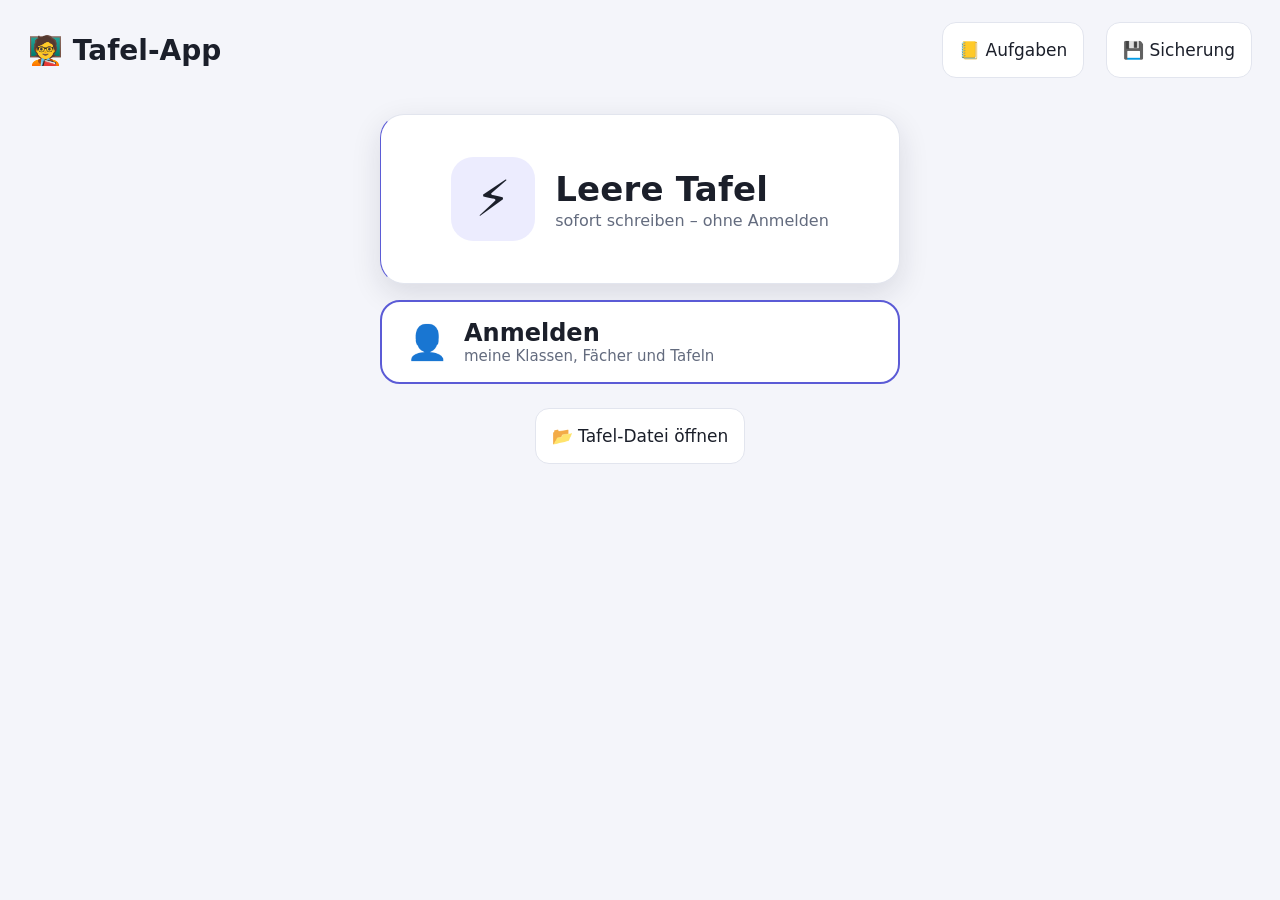
<file: index.html>
<!doctype html>
<html lang="de">
<head>
<meta charset="utf-8">
<meta name="viewport" content="width=device-width, initial-scale=1">
<title>Tafel-App</title>
<meta http-equiv="refresh" content="0; url=Tafel.html">
<link rel="manifest" href="manifest.webmanifest">
<link rel="apple-touch-icon" href="app/icons/icon-192.png">
<style>body{font:18px system-ui,sans-serif;display:flex;align-items:center;justify-content:center;height:100vh;margin:0;background:#f4f5fa;color:#1b1f2a}a{color:#5b5bd6}</style>
</head>
<body>
<p>Die Tafel wird geöffnet … <a href="Tafel.html">Falls nicht: hier antippen</a></p>
<script>location.replace('Tafel.html');</script>
</body>
</html>
</file>
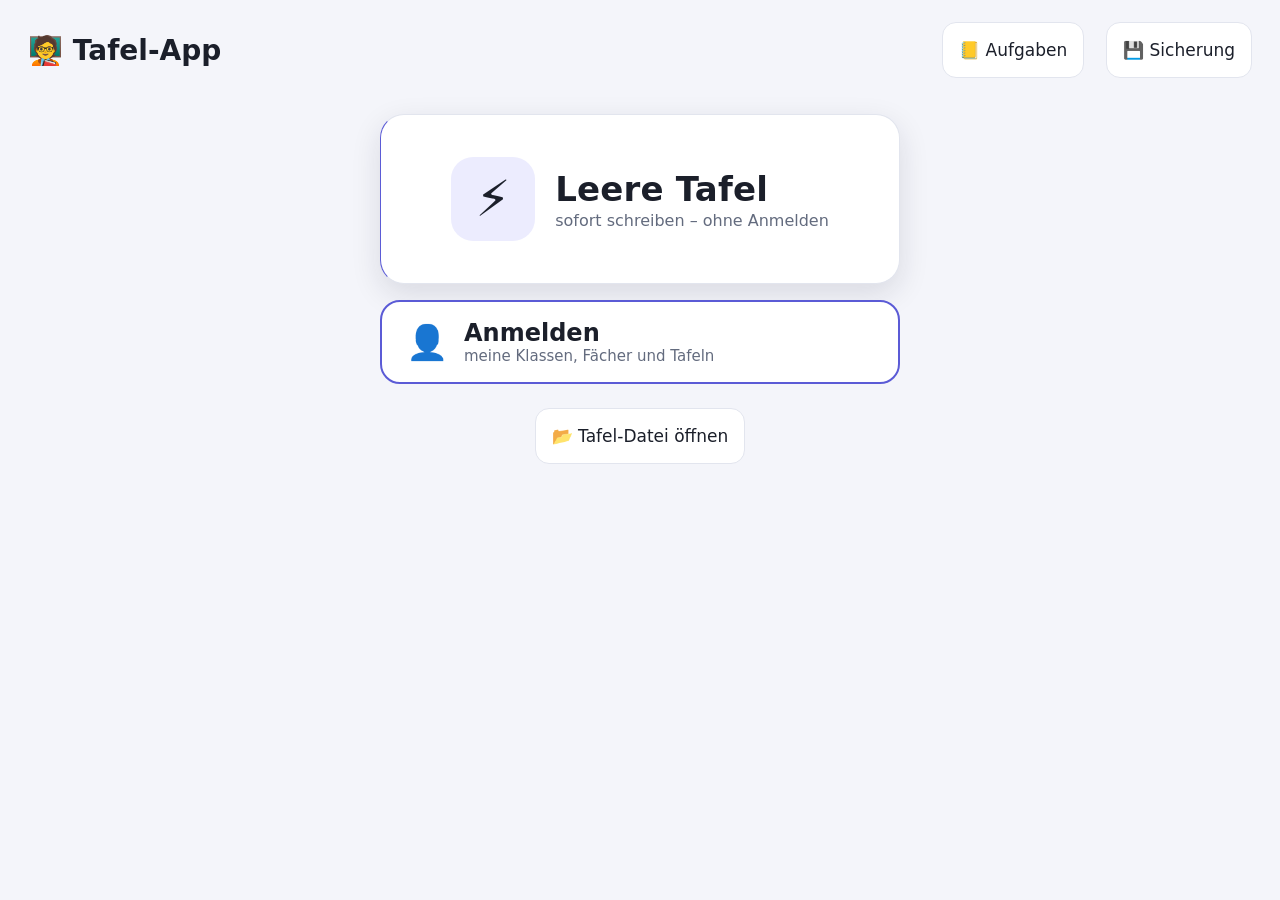
<file: Tafel.html>
<!doctype html>
<html lang="de">
<head>
<meta charset="utf-8">
<meta name="viewport" content="width=device-width, initial-scale=1, maximum-scale=1, user-scalable=no, viewport-fit=cover">
<title>Tafel-App</title>
<meta name="theme-color" content="#5b5bd6">
<meta name="mobile-web-app-capable" content="yes">
<!-- iPad/iPhone: als App vom Home-Bildschirm (Safari › Teilen › Zum Home-Bildschirm) -->
<meta name="apple-mobile-web-app-capable" content="yes">
<meta name="apple-mobile-web-app-status-bar-style" content="black"><!-- nicht „translucent“: sonst liegt die obere Leiste (⚙) unter Uhr/Akku und ist nicht antippbar -->
<meta name="apple-mobile-web-app-title" content="Tafel">
<link rel="apple-touch-icon" href="app/icons/icon-192.png">
<link rel="manifest" href="manifest.webmanifest">
<link rel="icon" href="app/icons/icon-192.png">
<link rel="stylesheet" href="app/tafel.css">
</head>
<body>
<canvas id="cMain"></canvas>
<canvas id="cLive"></canvas>
<canvas id="cOver"></canvas>

<div id="topbar">
  <button class="tb" id="bArchiv" title="Tafel: Startseite, neue Tafel, beenden, sperren, abmelden">📁<span class="tbtxt"> Tafel</span> ▾</button>
  <label class="tblabel" for="titel">Dateiname:</label>
  <input id="titel" spellcheck="false" title="Name der Tafel – antippen zum Ändern" placeholder="z. B. Brüche 7b">
  <button class="badge" id="ablageInfo" title="Lehrkraft, Fach und Datum ändern"></button>
  <span class="spacer"></span>
  <span id="status"></span>
  <span id="stiftInfo" title="Was zuletzt auf die Tafel getippt hat"></span>
  <button class="tb" id="bSave" title="Speichern: Tafel speichern · Seite oder Auswahl zu „Meine Aufgaben“ (Strg+S speichert sofort)">💾<span class="tbtxt"> Speichern</span> ▾</button>
  <button class="tb" id="bExport" title="Import: PowerPoint, Word, PDF, Bilder · Export: PNG, PDF, Tafel-Datei">⇅<span class="tbtxt"> Import / Export</span></button>
  <button class="tb" id="bVideo" title="Video &amp; Aufnahme: Anschrieb aufnehmen (Video, Stop-Motion) · Videos abspielen (Datei, YouTube) · Kamera und Fenster als Hintergrund">🎬<span class="tbtxt"> Video &amp; Aufnahme</span> ▾</button>
  <button class="tb" id="bAnim" title="Animation: Effekte, Start (Klick/Zeit) und Reihenfolge der Seite – Bereich rechts ein-/ausblenden">✨<span class="tbtxt"> Animation</span></button>
  <button class="tb" id="bPraes" title="Präsentieren: Bildschirmpräsentation starten · Animationen bearbeiten">▶<span class="tbtxt"> Präsentieren</span> ▾</button>
  <button class="tb" id="bThema" title="Hell / Dunkel / Automatisch">🌓</button>
  <button class="tb" id="bSettings" title="Einstellungen">⚙</button>
  <button class="tb" id="bFull" title="Vollbild">⛶</button>
</div>

<div id="dock"></div>
<div id="toolbar"></div>
<div id="selbar"></div>
<div id="nav">
  <button id="navAlles" title="Alles zeigen: zoomt so, dass alles auf dieser Seite sichtbar ist">⤢</button>
  <button id="navPlus" title="Hineinzoomen">＋</button>
  <button id="zoomInfo" title="Zoom – antippen: 100 %">100 %</button>
  <button id="navMinus" title="Herauszoomen">−</button>
  <button id="navHome" title="Zum Anfang der Seite (100 %)">⌂</button>
  <button id="navSeite" title="Bedienseite wechseln (Pult links / Mitte / rechts)">⇆</button>
</div>
<div id="pop" class="pop"></div>
<div id="modal"><div class="dlg" id="dlg"></div></div>
<div id="archiv"></div>
<div id="toast"></div>
<div id="wisch"></div>
<div id="druck"></div>

<script src="app/kern.js"></script>
<script src="app/werkzeuge.js"></script>
<script src="app/eingabe.js"></script>
<script src="app/bausteine.js"></script>
<script src="app/karten.js"></script>
<script src="app/flexibel.js"></script>
<script src="app/karten2.js"></script>
<script src="app/speicher.js"></script>
<script src="app/aufgaben.js"></script>
<script src="app/oberflaeche.js"></script>
<script src="app/notizen.js"></script>
<script src="app/rechner.js"></script>
<script src="app/classroom.js"></script>
<script src="app/plotter.js"></script>
<script src="app/uebungen.js"></script>
<script src="app/gebete.js"></script>
<script src="app/geogebra.js"></script>
<script src="app/rechenwege.js"></script>
<script src="app/teiler.js"></script>
<script src="app/entbuendeln.js"></script>
<script src="app/bruchanim.js"></script>
<script src="app/runden.js"></script>
<script src="app/tastatur.js"></script>
<script src="app/aufdecken.js"></script>
<script src="app/zettel.js"></script>
<script src="app/stiftplus.js"></script>
<script src="app/classroom2.js"></script>
<script src="app/dokimport.js"></script>
<script src="app/minikarte.js"></script>
<script src="app/palette.js"></script>
<script src="app/uebeditor.js"></script>
<script src="app/deutsch.js"></script>
<script src="app/ablauf.js"></script>
<script src="app/geruest.js"></script>
<script src="app/kamera.js"></script>
<script src="app/pptimport.js"></script>
<script src="app/aufnahme.js"></script>
<script src="app/meineaufgaben.js"></script>
<script src="app/arbeitsblaetter.js"></script>
<script src="app/paket3a.js"></script>
<script src="app/paket3b.js"></script>
<script src="app/skelettbilder.js"></script>
<script src="app/figuren.js"></script>
<script src="app/zuordnen.js"></script>
<script src="app/koerpergriffe.js"></script>
<script src="app/puzzle.js"></script>
<script src="app/bruchstuecke.js"></script>
<script src="app/geodreieck_erkl.js"></script>
<script src="app/schraegbild.js"></script>
<script src="app/dreiecke_erkl.js"></script>
<script src="app/stunde.js"></script>
<script src="app/wirtschaft.js"></script>
<script src="app/wirtschaft2.js"></script>
<script src="app/klassenleben.js"></script>
<script src="app/sprachen_tafeln.js"></script>
<script src="app/mint_tafeln.js"></script>
<script src="app/gesell_tafeln.js"></script>
<script src="app/musisch_tafeln.js"></script>
<script src="app/belehrungen_tafeln.js"></script>
<script src="app/alltag_tafeln.js"></script>
<script src="app/zahlen.js"></script>
<script src="app/eingang.js"></script>
<script src="app/erarbeiten.js"></script>
<script src="app/sitzplan.js"></script><script src="app/feiern.js"></script>
<script src="app/geld.js"></script>
<script src="app/folie.js"></script>
<script src="app/vorlagen-kern.js"></script><!-- Vorlagen-Grundlagen, Seitengriffe ↔ ↕ (gemeinsam mit GitHub- und Schüler-Version) -->
<script src="app/heft.js"></script><!-- 📒 Aufgaben & Notizen (gemeinsam) -->
<script src="app/mitschrift.js"></script><!-- 📝 Mitschrift- und Lernvorlagen, 🗂 Vokabeltrainer (gemeinsam) -->
<script src="app/lern_tafeln.js"></script><!-- 🎓 Lern- und Heftvorlagen (gemeinsam) -->
<script src="app/lehrer-vorlagen.js"></script><!-- 📝 Protokollvorlage -->
<script src="app/sicherung.js"></script><!-- 💾 Sicherung & Wiederherstellen (gemeinsam) -->
<script src="app/gemeinsam.js"></script>
<script src="app/hilfe.js"></script>
<script src="app/rechtliches.js"></script><!-- ❓ Hilfe & Lernvideos --><!-- 👥 gemeinsamer Ordner, Teilen -->
<script>
  // Installierbar/offline nur, wenn die App über eine Web-Adresse läuft (nicht beim Öffnen als Datei)
  if ('serviceWorker' in navigator && /^https?:$/.test(location.protocol)) navigator.serviceWorker.register('sw.js').catch(() => {});
</script>
</body>
</html>
</file>
<file: app/tafel.css>
/* ---------- Farben (hell) ---------- */
:root {
  --bg: #f4f5fa; --surface: #ffffff; --surface2: #f0f2f8; --line: #e2e5ee; --field: #c9cedb;
  --text: #1b1f2a; --muted: #636b7e; --acc: #5b5bd6; --acc2: #8e5bd6; --acc-soft: #ececfe; --acc-ink: #3c3cb4;
  --danger: #d6383f; --ok: #1f9d6b; --glass: rgba(255,255,255,.80); --overlay: rgba(17,20,34,.42); --paper: #fffdf3;
  --shadow: 0 10px 30px rgba(24,28,52,.12); --shadow-lg: 0 24px 60px rgba(24,28,52,.25);
  --btn: clamp(50px, 3.4vw, 68px); color-scheme: light;
}
/* ---------- Farben (dunkel) ---------- */
:root[data-theme="dark"] {
  --bg: #0e1016; --surface: #181b25; --surface2: #222634; --line: #2d3243; --field: #3d4357;
  --text: #e8eaf2; --muted: #9ba2b4; --acc: #8b8cff; --acc2: #c08bff; --acc-soft: #2a2b55; --acc-ink: #c9caff;
  --danger: #ff7a7a; --ok: #4fd39b; --glass: rgba(24,27,37,.84); --overlay: rgba(0,0,0,.6); --paper: #f4f0e2;
  --shadow: 0 10px 30px rgba(0,0,0,.45); --shadow-lg: 0 24px 60px rgba(0,0,0,.6); color-scheme: dark;
}

* { box-sizing: border-box; }
html, body { margin: 0; height: 100%; overflow: hidden; background: var(--bg); color: var(--text);
  font-family: "Segoe UI Variable Text", "Segoe UI", system-ui, sans-serif; user-select: none; -webkit-user-select: none; touch-action: none; overscroll-behavior: none; }
#cMain, #cLive, #cOver { position: fixed; left: 0; top: 0; width: 100vw; height: 100vh; touch-action: none; }
#cMain, #cLive { pointer-events: none; }
button { font-family: inherit; color: inherit; touch-action: manipulation; }
input, textarea, select { font-family: inherit; font-size: 18px; user-select: text; -webkit-user-select: text; touch-action: auto; background: var(--surface); color: var(--text); }
button, .tool, .big, .tb, .chip, .tile, .sw { transition: background-color .15s, box-shadow .15s, border-color .15s, transform .1s; }

/* ---------- Kopfleiste ---------- */
#topbar { position: fixed; top: 0; left: 0; right: 0; height: 56px; display: flex; align-items: center; gap: 8px; padding: 0 10px;
  background: var(--glass); backdrop-filter: blur(14px) saturate(1.4); border-bottom: 1px solid var(--line); z-index: 10; }
#topbar > * { flex: none; }
#topbar > #titel { flex: 0 1 auto; min-width: 80px; }
#topbar > .badge { flex: 0 1 auto; min-width: 0; overflow: hidden; text-overflow: ellipsis; }
@media (max-width: 1100px) { #stiftInfo, #bKlasse, #bFull { display: none; } }
.tb { height: 42px; min-width: 42px; padding: 0 14px; border: 1px solid var(--line); border-radius: 12px; background: var(--surface); font-size: 16px; cursor: pointer; white-space: nowrap; }
.tb:hover { border-color: var(--field); }
.tb.on { background: var(--acc-soft); border-color: var(--acc); color: var(--acc-ink); }
.tb:active, .tool:active, .big:active { transform: scale(.96); }
.spacer { flex: 1; }
#titel { font-size: 19px; font-weight: 650; border: 1px solid transparent; border-radius: 10px; padding: 7px 10px; width: min(30vw, 420px); background: transparent; color: var(--text); }
#titel:hover, #titel:focus { border-color: var(--line); background: var(--surface); outline: none; }
.badge { border: 0; border-radius: 20px; padding: 7px 14px; font-size: 15px; background: var(--surface2); cursor: pointer; white-space: nowrap; }
#status { font-size: 14px; color: var(--muted); white-space: nowrap; }
#status.warn { color: var(--danger); font-weight: 600; }
#stiftInfo { font-size: 13px; color: var(--muted); min-width: 70px; text-align: right; }

/* ---------- Werkzeugleiste ---------- */
#toolbar { position: fixed; left: 50%; bottom: 12px; transform: translateX(-50%); display: flex; align-items: center; gap: 4px; padding: 8px;
  background: var(--glass); backdrop-filter: blur(16px) saturate(1.4); border: 1px solid var(--line); border-radius: 22px; box-shadow: var(--shadow); z-index: 10;
  max-width: calc(100vw - 16px); overflow-x: auto; scrollbar-width: thin; }
body.leisteOben #toolbar { bottom: auto; top: 66px; }
.tool { width: var(--btn); height: var(--btn); border: 0; border-radius: 15px; background: transparent; display: flex; flex-direction: column;
  align-items: center; justify-content: center; gap: 1px; font-size: 11px; cursor: pointer; flex: none; padding: 0; color: var(--text); }
.tool:hover { background: var(--surface2); }
.tool svg { width: 30px; height: 30px; flex: none; }
.tool span { line-height: 1.05; text-align: center; max-width: 100%; }
.tool.on { background: linear-gradient(135deg, var(--acc), var(--acc2)); color: #fff; box-shadow: 0 6px 16px rgba(91,91,214,.35); }
.tool:disabled { opacity: .3; }
.tool .ico { font-size: 26px; line-height: 30px; }
.sep { width: 1px; height: 40px; background: var(--line); flex: none; margin: 0 4px; }
.sw { width: 40px; height: 40px; border-radius: 50%; border: 3px solid var(--surface); box-shadow: 0 0 0 1px var(--field); flex: none; cursor: pointer; padding: 0; }
.sw.on { box-shadow: 0 0 0 3px var(--acc); transform: scale(1.08); }
/* Stärke: gewählte Stufe mit kräftigem Rahmen + Farbe – auch am Board ohne Schatten gut erkennbar */
.sz { width: 46px; height: var(--btn); border: 3px solid transparent; background: transparent; border-radius: 14px; display: flex; flex-direction: column; align-items: center; justify-content: center; gap: 3px; flex: none; cursor: pointer; padding: 0; color: var(--muted); margin: 0 1px; }
.sz i { display: block; border-radius: 50%; background: var(--text); flex: none; }
.sz span { font-size: 11px; font-weight: 700; line-height: 1; }
.sz.on { border-color: var(--acc); background: var(--acc-soft); color: var(--acc-ink); }
.sz.on span { background: var(--acc); color: #fff; border-radius: 6px; padding: 2px 5px; }
.seite { min-width: 64px; font-size: 16px; font-weight: 600; }

/* ---------- Popover, Knöpfe ---------- */
.pop { position: fixed; z-index: 30; background: var(--surface); border: 1px solid var(--line); border-radius: 20px; box-shadow: var(--shadow-lg);
  padding: 14px; display: none; max-width: calc(100vw - 20px); max-height: calc(100vh - 140px); overflow: auto; }
.pop h4 { margin: 4px 4px 10px; font-size: 14px; color: var(--muted); font-weight: 600; text-transform: uppercase; letter-spacing: .04em; }
.row { display: flex; flex-wrap: wrap; gap: 8px; align-items: center; }
.big { min-height: 56px; min-width: 56px; padding: 8px 16px; border: 1px solid var(--line); border-radius: 14px; background: var(--surface); color: var(--text); font-size: 17px; cursor: pointer; }
.big:hover { border-color: var(--field); background: var(--surface2); }
.big.on { background: var(--acc-soft); border-color: var(--acc); color: var(--acc-ink); }
/* Startseite: ruhig und gediegen – gedeckte Flächen, ein Akzent nur für Gewähltes und die Hauptaktion */
#archiv .loslegen { display: flex; align-items: center; gap: 20px; width: 100%; margin: 0 0 18px; padding: 20px 26px; border: 1px solid var(--line); border-left: 6px solid var(--acc); border-radius: 18px;
  cursor: pointer; text-align: left; background: var(--surface); color: var(--text); box-shadow: 0 2px 10px rgba(24,28,52,.06); font: inherit; transition: transform .12s, border-color .15s, background-color .15s; }
#archiv .loslegen:hover { background: var(--surface2); }
#archiv .loslegen:active { transform: scale(.99); }
#archiv .loslegen .ico { font-size: 34px; line-height: 1; width: 58px; height: 58px; border-radius: 16px; display: flex; align-items: center; justify-content: center; background: var(--acc-soft); flex: none; }
#archiv .loslegen b { display: block; font-size: 26px; font-weight: 700; letter-spacing: .2px; }
#archiv .loslegen small { display: block; font-size: 16px; color: var(--muted); margin-top: 2px; }
#archiv .big.prim { background: var(--acc); box-shadow: none; }
#archiv .chip.on { background: var(--acc-soft); color: var(--acc-ink); border-color: var(--acc); font-weight: 600; }
.big.prim {background: linear-gradient(135deg, var(--acc), var(--acc2)); color: #fff; border-color: transparent; font-weight: 600; box-shadow: 0 6px 16px rgba(91,91,214,.3); }
.big.warn { color: var(--danger); }
.bgtile { width: 92px; height: 70px; border-radius: 12px; border: 2px solid var(--line); cursor: pointer; display: flex; align-items: flex-end; justify-content: center;
  font-size: 13px; padding-bottom: 4px; background-size: cover; }
.bgtile.on { border-color: var(--acc); box-shadow: 0 0 0 2px var(--acc); }
.bgreihe { flex-wrap: nowrap; gap: 6px; align-items: center; }
.bgreihe .bgtile { width: 78px; height: 58px; font-size: 12px; }
.bgreihe-name { flex: none; width: 70px; font-size: 13px; font-weight: 600; color: var(--muted); }

#selbar { position: fixed; z-index: 12; display: none; flex-direction: column; gap: 6px; padding: 6px; background: var(--surface); border: 1px solid var(--line); border-radius: 16px; box-shadow: var(--shadow); max-width: min(900px, calc(100vw - 16px)); }
.selrow { display: flex; flex-wrap: wrap; gap: 6px; align-items: center; }
.selrow.schnell, .selrow.feld { padding-bottom: 6px; border-bottom: 1px solid var(--line); }
.selrow.feld button { background: var(--acc-soft); color: var(--acc-ink); }
.selrow.schnell button { background: var(--acc-soft); color: var(--acc-ink); font-weight: 600; }
.sellab { font-size: 13px; color: var(--muted); padding: 0 4px; }
#selbar button { height: 50px; min-width: 50px; border: 0; border-radius: 12px; background: var(--surface2); color: var(--text); font-size: 15px; cursor: pointer; padding: 0 12px; }
#selbar button.warn { color: var(--danger); }
.deckkraft-wrap { display: inline-flex; align-items: center; gap: 6px; height: 50px; padding: 0 10px; border-radius: 12px; background: var(--surface2); font-size: 18px; }
.deckkraft-wrap .sellab { min-width: 42px; font-size: 14px; }
input.deckkraft { width: 130px; height: 32px; accent-color: var(--acc, #1e6fd9); touch-action: none; }
#nav { position: fixed; right: 12px; bottom: 104px; z-index: 10; display: flex; flex-direction: column; gap: 6px; padding: 6px; background: var(--glass); backdrop-filter: blur(14px);
  border: 1px solid var(--line); border-radius: 18px; box-shadow: var(--shadow); }
#nav button { width: 52px; height: 52px; border: 0; border-radius: 14px; background: var(--surface2); color: var(--text); font-size: 24px; cursor: pointer; }
#nav #zoomInfo { height: 34px; font-size: 13px; font-weight: 600; background: transparent; }
#nav #navHome { background: linear-gradient(135deg, var(--acc), var(--acc2)); color: #fff; }
#nav button:active { transform: scale(.94); }
body.leisteOben #nav { bottom: 12px; }
body.notizAuf #nav { right: calc(var(--nW) + 12px); }
.leiste-anpassen { display: flex; flex-wrap: wrap; gap: 6px; align-items: center; }
/* Werkzeugleiste direkt bearbeiten (lange drücken): Kärtchen ziehen, × ausblenden */
#leisteEdit { position: fixed; left: 50%; bottom: 12px; transform: translateX(-50%); z-index: 30; width: min(1180px, calc(100vw - 24px)); display: flex; flex-direction: column; gap: 10px; padding: 12px;
  background: var(--surface); color: var(--text); border: 2px solid var(--acc); border-radius: 22px; box-shadow: var(--shadow-lg); }
body.leisteOben #leisteEdit { bottom: auto; top: 66px; }
.le-kopf { display: flex; align-items: center; gap: 10px; flex-wrap: wrap; }
.le-reihe { display: flex; flex-wrap: wrap; gap: 6px; padding: 8px; border-radius: 14px; background: var(--surface2); min-height: 60px; }
.le-chip { display: inline-flex; align-items: center; gap: 6px; height: 48px; padding: 0 4px 0 12px; border-radius: 14px; background: var(--surface); border: 1px solid var(--line); font-size: 15px;
  cursor: grab; touch-action: none; user-select: none; animation: le-wackeln .5s ease-in-out infinite alternate; }
.le-chip:nth-child(even) { animation-delay: .25s; }
.le-chip.trenn { border-style: dashed; background: transparent; color: var(--muted); }
.le-chip.zieht { cursor: grabbing; animation: none; box-shadow: 0 8px 22px rgba(0,0,0,.3); border-color: var(--acc); transform: scale(1.08); z-index: 1; }
.le-ico { font-size: 20px; }
.le-x { width: 34px; height: 34px; border: 0; border-radius: 10px; background: var(--surface2); color: var(--danger); font-size: 18px; cursor: pointer; }
.le-lager { display: flex; flex-wrap: wrap; gap: 6px; align-items: center; }
.le-titel { font-size: 13px; color: var(--muted); margin-right: 4px; }
.le-aus { height: 40px; padding: 0 12px; border-radius: 12px; border: 1px dashed var(--field); background: transparent; color: var(--text); font-size: 14px; cursor: pointer; }
@keyframes le-wackeln { from { transform: rotate(-.6deg); } to { transform: rotate(.6deg); } }
.la-chip { display: inline-flex; align-items: center; gap: 2px; border: 1px solid var(--line); border-radius: 12px; background: var(--surface2); padding: 2px; font-size: 14px; }
.la-chip.trenn { background: transparent; border-style: dashed; }
.la-chip b { padding: 0 6px; font-weight: 600; white-space: nowrap; }
.la-chip button { width: 34px; height: 34px; border: 0; border-radius: 10px; background: var(--surface); color: var(--text); cursor: pointer; }
.la-chip button:disabled { opacity: .3; }
/* Übersichtskarte unten rechts, direkt links neben ⌂/Zoom (erscheint beim Verschieben/Zoomen) */
#minikarte { position: fixed; right: 88px; bottom: 104px; z-index: 10; border-radius: 14px; overflow: hidden; border: 1px solid var(--line);
  box-shadow: var(--shadow); opacity: 0; pointer-events: none; transition: opacity .35s; touch-action: none; cursor: crosshair; }
#minikarte.auf { opacity: 1; pointer-events: auto; }
#minikarte canvas { display: block; }
body.leisteOben #minikarte { bottom: 12px; }
body.notizAuf #minikarte { right: calc(var(--nW) + 88px); }
body.animAuf #minikarte { right: calc(min(380px, 36vw) + 88px); }
/* Animationsbereich rechts (wie PowerPoint) */
#animbereich { position: fixed; top: 56px; right: 0; bottom: 0; width: min(380px, 36vw); min-width: 300px; z-index: 13; display: flex; flex-direction: column;
  background: var(--surface); color: var(--text); border-left: 1px solid var(--line); box-shadow: var(--shadow-lg); transform: translateX(105%); transition: transform .2s; }
#animbereich.auf { transform: none; }
body.animAuf #nav { right: calc(min(380px, 36vw) + 12px); }
body.animAuf #nreiter { display: none; }
.ab-kopf { display: flex; align-items: center; gap: 8px; padding: 10px 12px; border-bottom: 1px solid var(--line); font-size: 18px; }
.ab-body { flex: 1; overflow-y: auto; padding: 10px 14px 24px; }
.ab-body h3 { margin: 14px 0 8px; font-size: 13px; color: var(--muted); text-transform: uppercase; letter-spacing: .05em; }
.ab-teil { border-top: 1px solid var(--line); margin-top: 12px; }
.ab-effekte { display: grid; grid-template-columns: 1fr 1fr; gap: 6px; }
.ab-effekte .big { justify-content: flex-start; }
.ab-liste { display: flex; flex-direction: column; gap: 6px; }
.ab-eintrag { display: flex; align-items: center; gap: 8px; padding: 6px 6px 6px 8px; border: 1px solid var(--line); border-radius: 12px; background: var(--surface2); cursor: pointer; }
.ab-eintrag.on { border-color: var(--acc); background: var(--acc-soft); }
.ab-nr { flex: none; width: 28px; height: 28px; border-radius: 50%; background: #7c3aed; color: #fff; font-weight: 700; display: flex; align-items: center; justify-content: center; }
.ab-start { flex: none; font-size: 13px; min-width: 38px; }
.ab-was { flex: 1; min-width: 0; font-size: 15px; overflow: hidden; text-overflow: ellipsis; white-space: nowrap; display: flex; flex-direction: column; }
.ab-was small { color: var(--muted); font-size: 12px; }
.ab-eintrag button { flex: none; width: 36px; height: 36px; border: 0; border-radius: 10px; background: var(--surface); color: var(--text); cursor: pointer; }
.ab-eintrag button:disabled { opacity: .3; }

/* ---------- Dialoge ---------- */
#modal { position: fixed; inset: 0; background: var(--overlay); backdrop-filter: blur(3px); z-index: 40; display: none; align-items: center; justify-content: center; }
.dlg { background: var(--surface); color: var(--text); border-radius: 24px; padding: 22px 24px; width: min(760px, calc(100vw - 30px)); max-height: calc(100vh - 40px); overflow: auto; box-shadow: var(--shadow-lg); border: 1px solid var(--line); }
.dlg.wide { width: min(1180px, calc(100vw - 30px)); }
.dlg h2 { margin: 0 0 14px; font-size: 24px; }
.dlg h3 { margin: 18px 0 8px; font-size: 14px; color: var(--muted); text-transform: uppercase; letter-spacing: .04em; }
.dlg .acts { display: flex; gap: 10px; justify-content: flex-end; margin-top: 18px; flex-wrap: wrap; }
/* OK/Abbrechen bleiben immer sichtbar: Dialog scrollt innen, die Knopfleiste klebt unten (auch auf kleinen Board-Bildschirmen) */
.dlg { max-height: calc(100dvh - 24px); scroll-padding-top: 100px; scroll-padding-bottom: 90px; }
/* Kopfzeile jedes Dialogs: Titel – Bestätigen-Knöpfe – ×, bleibt beim Scrollen oben stehen */
.dlg-kopf { position: sticky; top: -22px; z-index: 3; display: flex; align-items: center; gap: 10px; margin: -22px -24px 14px; padding: 12px 14px 12px 24px; background: var(--surface); border-bottom: 1px solid var(--line); border-radius: 24px 24px 0 0; }
.dlg-kopf h2 { flex: 1; margin: 0; min-width: 0; }
.dlg-knoepfe { display: flex; gap: 8px; flex-wrap: wrap; justify-content: flex-end; }
.dlg-kopf .nzu { height: 56px; flex: none; }
.dlg .prev { max-height: min(260px, 30dvh); }
.dlg > .acts { position: sticky; bottom: -22px; z-index: 2; margin: 18px -24px -22px; padding: 12px 24px 16px; background: var(--surface); border-top: 1px solid var(--line); border-radius: 0 0 24px 24px; }
#frage { position: fixed; inset: 0; z-index: 58; background: var(--overlay); display: none; align-items: center; justify-content: center; }
#frage .dlg { width: min(560px, calc(100vw - 30px)); }
.frage-text { font-size: 19px; line-height: 1.45; white-space: pre-line; margin: 4px 0 10px; }
.widget { max-height: calc(100dvh - 70px); display: flex; flex-direction: column; }
.widget .wb { overflow: auto; min-height: 0; }.fld { display: flex; flex-direction: column; gap: 6px; margin: 10px 0; font-size: 16px; }
.fld input[type=text], .fld input[type=number], .fld input[type=date], .fld select, .fld textarea, .feld { font-size: 19px; padding: 10px 12px; border: 1px solid var(--field); border-radius: 12px; background: var(--surface); color: var(--text); }
.fld textarea { min-height: 120px; resize: vertical; }
.fld.check { flex-direction: row; align-items: center; gap: 12px; }
.fld.check input { width: 30px; height: 30px; accent-color: var(--acc); }
input[type=range] { accent-color: var(--acc); }
.grid2 { display: grid; grid-template-columns: repeat(auto-fill, minmax(220px, 1fr)); gap: 0 18px; }
.tiles { display: grid; grid-template-columns: repeat(auto-fill, minmax(150px, 1fr)); gap: 12px; }
.tile { border: 1px solid var(--line); border-radius: 18px; background: var(--surface); color: var(--text); cursor: pointer; padding: 10px; display: flex; flex-direction: column; align-items: center; gap: 6px; font-size: 15px; min-height: 140px; }
.tile:hover { border-color: var(--acc); box-shadow: var(--shadow); }
.tile img { width: 120px; height: 90px; object-fit: contain; background: #fff; border-radius: 10px; padding: 4px; }
.tile .em { font-size: 46px; line-height: 90px; }
.tile:active { background: var(--acc-soft); }
.vorschau { background: var(--surface2); border-radius: 12px; padding: 12px; font-size: 18px; white-space: pre-wrap; min-height: 120px; line-height: 2.4; }
.prev { max-width: 100%; max-height: 260px; display: block; margin: 6px auto; border: 1px solid var(--line); border-radius: 12px; background: #fff; }
.fr { display: inline-flex; flex-direction: column; align-items: center; vertical-align: middle; line-height: 1.05; margin: 0 2px; font-size: .9em; }
.fr > span:first-child { border-bottom: 2px solid currentColor; padding: 0 3px; }
.hint { color: var(--muted); font-size: 15px; line-height: 1.45; }

/* ---------- Hinweis-Leiste, Wisch-Animation ---------- */
#toast { position: fixed; left: 50%; top: 70px; transform: translateX(-50%); background: #1b1f2a; color: #fff; padding: 12px 20px; border-radius: 14px; font-size: 17px; z-index: 60; display: none; max-width: 90vw; box-shadow: var(--shadow-lg); }
:root[data-theme="dark"] #toast { background: #e8eaf2; color: #1b1f2a; }
.toastBtns { display: inline-flex; gap: 8px; margin-left: 14px; }
.toastBtns button { height: 44px; padding: 0 14px; border: 0; border-radius: 10px; background: var(--acc); color: #fff; font-size: 16px; cursor: pointer; }
#wisch { position: fixed; top: 0; bottom: 0; width: 34vw; left: -40vw; z-index: 11; pointer-events: none;
  background: linear-gradient(90deg, transparent, rgba(139,140,255,.30) 40%, rgba(139,140,255,.50) 60%, transparent); }
#wisch.los { animation: wisch .45s ease-in-out; }
@keyframes wisch { from { left: -40vw; } to { left: 106vw; } }

/* ---------- Tafel-Archiv ---------- */
#archiv { position: fixed; inset: 0; z-index: 35; background: var(--bg); display: none; overflow: auto; padding: 22px 28px 40px; }
#archiv .kopf { display: flex; align-items: center; gap: 14px; flex-wrap: wrap; margin-bottom: 14px; }
#archiv h1 { margin: 0; font-size: 28px; font-weight: 700; color: var(--text); }
.karte { background: var(--surface); border: 1px solid var(--line); border-radius: 22px; padding: 18px; box-shadow: 0 2px 10px rgba(24,28,52,.05); margin-bottom: 16px; }
.karte.warnbox { background: #fff6dd; border-color: #f1d58a; color: #3d3418; }
:root[data-theme="dark"] .karte.warnbox { background: #3a321a; border-color: #6b5a26; color: #f3e7c0; }
.karte h3 { color: var(--muted); font-size: 14px; text-transform: uppercase; letter-spacing: .04em; }
.chips { display: flex; flex-wrap: wrap; gap: 10px; }
.chip { min-height: 52px; padding: 0 20px; border-radius: 26px; border: 1px solid var(--line); background: var(--surface); color: var(--text); font-size: 18px; cursor: pointer; }
.chip.on { background: linear-gradient(135deg, var(--acc), var(--acc2)); color: #fff; border-color: transparent; }
.faecher { display: grid; grid-template-columns: repeat(auto-fill, minmax(150px, 1fr)); gap: 12px; }
/* Fächer: neutrale Kacheln, die Fachfarbe nur als schmaler Streifen links */
.fach { border-radius: 16px; border: 1px solid var(--line); border-left: 6px solid var(--fc, var(--acc)); background: var(--surface2); color: var(--text); cursor: pointer; min-height: 84px;
  font-size: 17px; font-weight: 600; display: flex; flex-direction: column; align-items: center; justify-content: center; gap: 4px; }
.fach:hover { background: var(--surface); border-color: var(--field); border-left-color: var(--fc, var(--acc)); }
.fach .n { font-size: 13px; font-weight: 400; color: var(--muted); }
.fach.on { background: var(--acc-soft); border-color: var(--acc); border-left-color: var(--fc, var(--acc)); color: var(--acc-ink); }
.liste { display: flex; flex-direction: column; gap: 8px; }
.eintrag { display: flex; align-items: center; gap: 12px; padding: 10px 12px; border: 1px solid var(--line); border-radius: 16px; background: var(--surface); }
.eintrag.alt { background: var(--surface2); }
.eintrag .t { flex: 1; font-size: 18px; }
.eintrag .d { color: var(--muted); font-size: 15px; min-width: 110px; }
.cols { display: grid; grid-template-columns: minmax(0, 1.2fr) minmax(0, 1fr); gap: 16px; }
@media (max-width: 1000px) { .cols { grid-template-columns: 1fr; } }

/* ---------- Klassen-Werkzeuge ---------- */
.widget { position: fixed; z-index: 15; background: var(--surface); color: var(--text); border: 1px solid var(--line); border-radius: 22px; box-shadow: var(--shadow-lg); min-width: 260px; }
.widget .wk { display: flex; align-items: center; gap: 8px; padding: 8px 8px 8px 16px; cursor: move; border-bottom: 1px solid var(--line); font-weight: 600; touch-action: none; }
.widget .wk span { flex: 1; }
.wk-knoepfe { display: flex; gap: 6px; flex-wrap: wrap; justify-content: flex-end; }
.widget .wk .wk-knoepfe button { width: auto; height: 44px; min-height: 44px; min-width: 0; padding: 0 14px; font-size: 16px; font-weight: 600; border: 1px solid var(--line); }
.widget .wk .wk-knoepfe button.prim { border-color: transparent; background: linear-gradient(135deg, var(--acc), var(--acc2)); color: #fff; }
.widget .wk .wk-knoepfe button:not(.prim) { background: var(--surface); color: var(--text); }
.dkopf .big { min-height: 44px; padding: 4px 12px; font-size: 15px; }
.widget .wk button { width: 44px; height: 44px; border: 0; border-radius: 12px; background: var(--surface2); font-size: 20px; cursor: pointer; }
.widget .wb { padding: 14px; }
.timer { font-size: 84px; font-weight: 700; text-align: center; font-variant-numeric: tabular-nums; }
.timer.ende { color: var(--danger); animation: blink 1s infinite; }
@keyframes blink { 50% { opacity: .25; } }
.zname { font-size: 54px; font-weight: 700; text-align: center; min-height: 80px; padding: 8px; }
.wuerfel { display: flex; gap: 14px; justify-content: center; padding: 6px; }
.wuerfel svg { width: 110px; height: 110px; }

/* ---------- Seitenleiste links (geteiltes Fenster) ---------- */
:root { --dockW: 0px; }
#dock { position: fixed; top: 56px; left: 0; bottom: 0; width: min(430px, 40vw); min-width: 300px; background: var(--surface); color: var(--text); border-right: 1px solid var(--line);
  box-shadow: var(--shadow); z-index: 11; transform: translateX(-105%); transition: transform .22s ease; display: flex; flex-direction: column; }
#dock.auf { transform: none; }
body.dockAuf #toolbar { left: calc(50% + var(--dockW) / 2); max-width: calc(100vw - var(--dockW) - 16px); }
body.dockAuf #selbar { z-index: 12; }
.dkopf { display: flex; align-items: center; gap: 8px; padding: 10px 12px; border-bottom: 1px solid var(--line); font-size: 19px; }
.dkopf b { flex: 1; }
.dbody { flex: 1; overflow: auto; padding: 10px 14px 24px; }
.dbody h3 { margin: 16px 0 8px; font-size: 13px; color: var(--muted); text-transform: uppercase; letter-spacing: .05em; }
.dbody .tiles { grid-template-columns: repeat(auto-fill, minmax(118px, 1fr)); gap: 10px; }
.dbody .tile { min-height: 118px; font-size: 14px; }
.dbody .tile img { width: 96px; height: 72px; }
.tiles.klein .tile { min-height: 96px; }
.tiles.klein .tile svg { width: 40px; height: 40px; }
.tiles.klein .tile.on { background: var(--acc-soft); border-color: var(--acc); color: var(--acc-ink); }
.tiles.klein .em { font-size: 34px; line-height: 44px; }
.kats { display: flex; flex-wrap: wrap; gap: 8px; margin-bottom: 12px; }
/* zweigeteilte Seitenleiste (Einfügen, Mathe): links Kategorien untereinander, rechts Inhalte – beide Spalten scrollen einzeln */
#dock.breit { width: min(780px, 60vw); }
.dbody.zweiteilig { display: flex; padding: 0; overflow: hidden; }
.zw-links { flex: 0 0 clamp(170px, 32%, 230px); overflow-y: auto; padding: 10px 8px 24px 10px; border-right: 1px solid var(--line); background: var(--surface2); }
.zw-rechts { flex: 1; min-width: 0; overflow-y: auto; padding: 10px 14px 24px; }
.zw-links .kats { flex-direction: column; flex-wrap: nowrap; gap: 4px; margin: 0; }
.zw-links .kat { width: 100%; text-align: left; border-radius: 12px; min-height: 46px; padding: 0 12px; }
.zw-links h3 { margin: 12px 4px 6px; }
.zw-links h3:first-child { margin-top: 2px; }
.zw-links .aufliste { max-height: none; overflow: visible; padding: 0; }
.zw-links .aufliste button { min-height: 42px; font-size: 15px; padding: 5px 10px; border-width: 1px; }
.zw-links .jgwahl { gap: 4px; }
.zw-links .jgwahl .big { min-width: 0; padding: 0 9px; min-height: 38px; font-size: 14px; }
.kat { min-height: 48px; padding: 0 14px; border-radius: 24px; border: 1px solid var(--line); background: var(--surface2); color: var(--text); font-size: 15px; cursor: pointer; }
.kat.on { background: linear-gradient(135deg, var(--acc), var(--acc2)); color: #fff; border-color: transparent; }
.zw-links .kat:not(.on) { border-color: var(--acc); } /* alle Kategorien gleich umrahmt */
.kat-mehr { background: transparent; border-style: dashed; color: var(--muted); }

/* ---------- Aufdecken: schwebende Leiste oben ---------- */
#aufleiste { position: fixed; top: 66px; left: calc(50% + var(--dockW, 0px) / 2); transform: translateX(-50%); z-index: 11; display: none; align-items: center; gap: 10px;
  padding: 8px 10px 8px 18px; border-radius: 999px; background: rgba(24, 27, 37, .78); color: #fff; backdrop-filter: blur(14px) saturate(1.4);
  box-shadow: 0 12px 40px rgba(17, 20, 34, .35), inset 0 0 0 1px rgba(255,255,255,.12); font-size: 16px; user-select: none; }
#aufleiste.aktiv { padding-left: 10px; background: linear-gradient(135deg, rgba(91,91,214,.92), rgba(142,91,214,.92)); }
.al-titel { font-weight: 600; letter-spacing: .01em; }
#aufleiste button { border: 0; cursor: pointer; font-size: 16px; font-weight: 600; color: #fff; transition: transform .12s, background-color .15s; }
#aufleiste button:active { transform: scale(.94); }
#aufleiste button:disabled { opacity: .35; cursor: default; }
.al-start { height: 44px; padding: 0 20px; border-radius: 999px; background: linear-gradient(135deg, #8b5cf6, #ec4899); box-shadow: 0 6px 18px rgba(236,72,153,.35); }
.al-weiter { height: 48px; padding: 0 24px; border-radius: 999px; background: #fff; color: #4c1d95 !important; font-size: 18px !important; box-shadow: 0 6px 18px rgba(0,0,0,.2); }
.al-rund { width: 44px; height: 44px; border-radius: 50%; background: rgba(255,255,255,.16); }
.al-rund:hover { background: rgba(255,255,255,.28); }
.al-punkte { display: flex; gap: 6px; }
.al-punkte span { width: 10px; height: 10px; border-radius: 50%; background: rgba(255,255,255,.32); transition: background-color .3s, transform .3s; }
.al-punkte span.an { background: #fff; transform: scale(1.15); }
.al-fertig { background: rgba(34,197,94,.85) !important; }
.al-stand { white-space: nowrap; min-width: 52px; text-align: center; font-variant-numeric: tabular-nums; font-weight: 700; }

/* ---------- Seiten-Inhaltsverzeichnis ---------- */
.seiten-liste { display: grid; grid-template-columns: repeat(auto-fill, minmax(180px, 1fr)); gap: 12px; width: min(800px, calc(100vw - 60px)); margin-bottom: 12px; }
.seite-karte { border: 2px solid var(--line); border-radius: 16px; padding: 6px; background: var(--surface); cursor: pointer; display: flex; flex-direction: column; gap: 6px; transition: border-color .15s, box-shadow .15s, transform .1s; }
.seite-karte:hover { border-color: var(--acc); box-shadow: var(--shadow); }
.seite-karte.on { border-color: var(--acc); box-shadow: 0 0 0 3px var(--acc-soft); }
.seite-bild { position: relative; border-radius: 10px; overflow: hidden; background: #fff; line-height: 0; }
.seite-bild canvas { width: 100% !important; height: auto !important; }
.seite-nr { position: absolute; left: 6px; top: 6px; min-width: 26px; height: 26px; padding: 0 6px; border-radius: 13px; background: var(--acc); color: #fff; font-size: 14px; line-height: 26px; text-align: center; }
.seite-auf { position: absolute; right: 6px; top: 6px; padding: 2px 8px; border-radius: 12px; background: rgba(124,58,237,.9); color: #fff; font-size: 12px; line-height: 20px; }
.seite-name { width: 100%; border: 1px solid var(--line); border-radius: 10px; padding: 6px 8px; font-size: 15px; font-weight: 600; background: var(--surface2); color: var(--text); }
.seite-pfeile { display: flex; justify-content: space-between; }
.seite-pfeile button { width: 40px; height: 32px; border: 1px solid var(--line); border-radius: 10px; background: var(--surface); color: var(--text); cursor: pointer; }
.seite-pfeile button:disabled { opacity: .3; }
.seite-titel { max-width: 110px; overflow: hidden; text-overflow: ellipsis; white-space: nowrap; }
.pseite { width: 150px; }

/* ---------- Mit der Tastatur auf die Tafel schreiben ---------- */
.tafel-tippen { position: fixed; z-index: 12; margin: 0; border: 0; outline: 2px dashed var(--acc); outline-offset: 2px; border-radius: 4px; background: rgba(91,91,214,.05);
  resize: none; overflow: hidden; white-space: pre; caret-color: var(--acc); box-sizing: border-box; }
.tippen-hinweis { position: fixed; z-index: 12; pointer-events: none; font-size: 13px; color: var(--muted); background: var(--surface); border: 1px solid var(--line); border-radius: 8px; padding: 4px 10px; box-shadow: var(--shadow); white-space: nowrap; }

/* Formatleiste: fett, kursiv, unterstrichen, Größe, Farbe */
.format-leiste { display: flex; align-items: center; gap: 6px; flex-wrap: wrap; }
.tippen-leiste { position: fixed; z-index: 13; padding: 6px 8px; border-radius: 14px; background: var(--surface); border: 1px solid var(--line); box-shadow: var(--shadow-lg); flex-wrap: nowrap; }
.fk { white-space: nowrap; min-width: 42px; height: 42px; padding: 0 10px; border: 1px solid var(--line); border-radius: 10px; background: var(--surface); color: var(--text); font-size: 18px; cursor: pointer; }
.fk:hover { border-color: var(--acc); }
.fk.on { background: var(--acc-soft); border-color: var(--acc); color: var(--acc-ink); }
.fk-ok { background: linear-gradient(135deg, var(--acc), var(--acc2)); color: #fff; border-color: transparent; font-weight: 700; font-size: 16px; }
.fk-wert { min-width: 34px; text-align: center; font-weight: 700; font-variant-numeric: tabular-nums; }
.fk-trenn { width: 1px; height: 28px; background: var(--line); margin: 0 2px; }
.fk-schrift { position: relative; }
.fk-schrift > .fk { white-space: nowrap; font-size: 16px; }
.fk-menue { position: absolute; top: calc(100% + 6px); left: 0; z-index: 5; display: flex; flex-direction: column; gap: 2px; min-width: 220px; padding: 6px;
  background: var(--surface); border: 1px solid var(--line); border-radius: 14px; box-shadow: var(--shadow-lg); }
.fk-menue button { text-align: left; font-size: 20px; padding: 8px 12px; border: 0; border-radius: 10px; background: transparent; color: var(--text); cursor: pointer; white-space: nowrap; }
.fk-menue button:hover { background: var(--surface2); }
.fk-menue button.on { background: var(--acc-soft); color: var(--acc-ink); }
.fk-farbe { width: 30px; height: 30px; border-radius: 50%; border: 2px solid var(--field); cursor: pointer; }
.fk-farbe.on { box-shadow: 0 0 0 3px var(--surface), 0 0 0 5px var(--acc); }

/* ---------- Eigene Bildschirmtastatur ---------- */
#tastatur { position: fixed; left: 0; right: 0; bottom: 0; z-index: 70; display: none; flex-direction: column; gap: 6px; padding: 8px max(8px, calc((100vw - 1180px) / 2)) 10px;
  background: var(--surface2); border-top: 1px solid var(--line); box-shadow: 0 -10px 30px rgba(0,0,0,.18); touch-action: none; user-select: none; -webkit-user-select: none; }
.tast-reihe { display: flex; gap: 6px; }
.tast { flex: 1; min-width: 0; height: clamp(46px, 6.2vh, 64px); border: 1px solid var(--line); border-radius: 12px; background: var(--surface); color: var(--text); font-size: clamp(18px, 2.4vh, 26px); cursor: pointer; padding: 0; }
.tast.fn { background: var(--surface2); font-size: clamp(15px, 2vh, 20px); }
.tast.on { background: var(--acc-soft); border-color: var(--acc); color: var(--acc-ink); }
.tast:active { background: var(--acc-soft); transform: scale(.96); }
body.tastaturAuf #modal, body.tastaturAuf #frage { bottom: var(--tastH, 0px); }
body.tastaturAuf .dlg { max-height: calc(100dvh - 24px - var(--tastH, 0px)); }
body.tastaturAuf #dock { bottom: var(--tastH, 0px); }

/* ---------- Rechenwege (Mathe-Tafel) ---------- */
.dbody .rw-tiles { grid-template-columns: repeat(auto-fill, minmax(170px, 1fr)); }
.dbody .rw-tiles .tile { min-height: 0; }
.dbody .rw-tiles .tile img { width: 100%; height: 96px; padding: 2px; }
.rw-tile { position: relative; }
.rw-badge { font-size: 12px; font-weight: 700; color: #4f46e5; background: #e0e7ff; border-radius: 10px; padding: 2px 8px; }
.rw-schritt-leiste { margin-bottom: 8px; }
.rw-stand { min-width: 150px; text-align: center; font-size: 19px; font-weight: 700; }
.rw-schritt-bild { display: block; width: min(1000px, 92vw); max-height: calc(100dvh - 200px); object-fit: contain; border-radius: 14px; }
.nschritte { justify-content: center; }
.tf-kopf { display: flex; align-items: center; justify-content: center; gap: 16px; flex-wrap: wrap; }
.tf-eingabe { display: flex; align-items: center; gap: 8px; }
.tf-zahl { width: 170px; height: 76px; font-size: 46px !important; font-weight: 700; text-align: center; border: 2px solid #4f46e5 !important; border-radius: 16px !important; }
.tf-zahl.falsch { border-color: var(--danger) !important; }
.tf-pm { min-width: 64px; min-height: 64px; font-size: 30px; }
.tf-und { font-size: 24px; color: var(--muted); }
.tf-zweite { display: flex; align-items: center; gap: 12px; }
.tf-modi { display: flex; justify-content: center; margin: 14px 0 10px; }
.tf-modus { min-height: 58px; padding: 0 26px; font-size: 21px; font-weight: 600; border: 2px solid #4f46e5; background: var(--surface); color: #4f46e5; cursor: pointer; }
.tf-modus:first-child { border-radius: 16px 0 0 16px; } .tf-modus:last-child { border-radius: 0 16px 16px 0; } .tf-modus + .tf-modus { border-left: 0; }
.tf-modus.on { background: #4f46e5; color: #fff; }
:root[data-theme="dark"] .tf-modus { color: #a5b4fc; border-color: #818cf8; } :root[data-theme="dark"] .tf-modus.on { background: #4f46e5; color: #fff; }
.tf-bild { display: block; width: min(760px, 86vw); border-radius: 14px; margin: 0 auto; }
.tf-extra { justify-content: center; margin-top: 8px; }
.rw-notiz { position: absolute; top: 4px; right: 4px; width: 44px; height: 44px; border-radius: 12px; border: 1px solid var(--line); background: var(--surface); font-size: 22px; cursor: pointer; box-shadow: var(--shadow); }
.rw-notiz:hover { border-color: var(--acc); }

/* ---------- GeoGebra (Mathe-Tafel) ---------- */
.ggb-flaeche { flex: 1; min-height: 0; position: relative; background: #fff; overflow: hidden; }
.ggb-box { width: 100%; height: 100%; }
.ggb-fuss { font-size: 12px; color: var(--muted); padding: 4px 12px; background: var(--surface); border-top: 1px solid var(--line); }
.ggb-ov .plot-kopf { flex-wrap: wrap; }
.dbody h2.dock-abschnitt { font-size: 18px; margin: 22px 0 0; padding-top: 14px; border-top: 1px solid var(--line); }

/* ---------- Gebet / Impuls ---------- */
.geb-karte { background: var(--paper); color: #2a2418; border: 1px solid var(--line); border-radius: 18px; padding: 16px 18px; box-shadow: var(--shadow); }
.geb-kt { font-size: 14px; font-weight: 600; color: #8a6d3b; margin-bottom: 8px; }
.geb-kx { font-family: Georgia, "Noto Serif", "Times New Roman", serif; font-size: 19px; line-height: 1.5; white-space: pre-line; }
.geb-frage { font-style: italic; font-size: .85em; color: #8a6d3b; }
:root[data-theme="dark"] #gebet .geb-frage { color: #e0c27a; }
.geb-kq { font-size: 13px; color: #7a7466; margin-top: 10px; text-align: right; }
.geb-liste { display: flex; flex-direction: column; gap: 6px; margin-bottom: 12px; }
.geb-eintrag { text-align: left; min-height: 52px; padding: 8px 14px; border: 1px solid var(--line); border-radius: 14px; background: var(--surface); color: var(--text); cursor: pointer; display: flex; flex-direction: column; gap: 2px; }
.geb-eintrag b { font-size: 16px; font-weight: 600; }
.geb-eintrag span { font-size: 13px; color: var(--muted); }
.geb-eintrag.on { background: var(--acc-soft); border-color: var(--acc); }
#gebet { position: fixed; inset: 0; z-index: 55; display: flex; flex-direction: column; padding: 3vh 5vw 2vh; touch-action: none; user-select: text; -webkit-user-select: text;
  background: radial-gradient(ellipse at 50% 0%, #fff6dc, transparent 70%), linear-gradient(180deg, #fffaf0, #f4ecdc); color: #2a2418; }
:root[data-theme="dark"] #gebet { background: radial-gradient(ellipse at 50% 0%, #2c2a3f, transparent 70%), linear-gradient(180deg, #151622, #0e0f17); color: #f4efe2; }
.geb-vkopf { font-size: clamp(18px, 2.2vw, 30px); font-weight: 600; color: #9a7a3c; text-align: center; }
:root[data-theme="dark"] .geb-vkopf { color: #e0c27a; }
.geb-vmitte { flex: 1; min-height: 0; display: flex; align-items: center; justify-content: center; overflow: hidden; }
.geb-vtext { font-family: Georgia, "Noto Serif", "Times New Roman", serif; line-height: 1.4; text-align: center; white-space: pre-line; text-wrap: balance; max-width: 100%; max-height: 100%; }
.geb-vquelle { font-size: clamp(14px, 1.5vw, 22px); opacity: .7; text-align: center; margin: 1vh 0; }
.geb-vleiste { display: flex; justify-content: center; gap: 10px; flex-wrap: wrap; }
.geb-vleiste button { min-width: 64px; height: 56px; padding: 0 14px; border-radius: 16px; border: 1px solid rgba(0,0,0,.12); background: rgba(255,255,255,.7); color: #2a2418; font-size: 22px; cursor: pointer; }
:root[data-theme="dark"] .geb-vleiste button { background: rgba(255,255,255,.08); border-color: rgba(255,255,255,.15); color: #f4efe2; }

/* ---------- Vorhang ---------- */
/* Theatervorhang: roter Samt mit Falten (Licht/Schatten je Falte), oben dunkler, unten Goldborte mit Fransen */
#vorhang { position: fixed; z-index: 9; touch-action: none; overflow: hidden; box-shadow: 0 0 0 1px rgba(0,0,0,.35), 0 14px 50px rgba(0,0,0,.5);
  background:
    radial-gradient(ellipse 70% 55% at 50% 35%, rgba(255,120,110,.16), transparent 70%),
    linear-gradient(180deg, rgba(0,0,0,.45) 0, rgba(0,0,0,0) 22%, rgba(0,0,0,0) 72%, rgba(0,0,0,.4) 100%),
    repeating-linear-gradient(90deg, #4a070e 0, #7a0f1a 14px, #a8202c 30px, #c63441 38px, #a01c28 48px, #6e0c16 64px, #4a070e 78px); }
#vorhang::before { content: ''; position: absolute; left: 0; right: 0; top: 0; height: 12px; pointer-events: none; /* Goldleiste oben */
  background: linear-gradient(180deg, #fbe7a1, #d4a43a 45%, #8a6418); box-shadow: 0 3px 8px rgba(0,0,0,.5); }
#vorhang::after { content: ''; position: absolute; left: 0; right: 0; bottom: 0; height: 26px; pointer-events: none; /* Borte mit Fransen unten */
  background: linear-gradient(180deg, #f6dc8c 0, #c99a32 5px, #8a6418 9px, transparent 9px),
    repeating-linear-gradient(90deg, #e9c15d 0 2px, #a87c22 2px 4px, transparent 4px 6px) 0 9px / 100% 17px no-repeat; }
.vgriff { position: absolute; z-index: 1; display: flex; align-items: center; justify-content: center; cursor: grab; touch-action: none;
  background: linear-gradient(135deg, #fbe7a1, #d4a43a 50%, #9b711c); color: #4a2c00; font-size: 22px; box-shadow: 0 4px 14px rgba(0,0,0,.5); }
.vgriff:active { cursor: grabbing; }
.vgriff.oben, .vgriff.unten { left: 50%; width: 120px; height: 44px; margin-left: -60px; }
.vgriff.oben { top: 0; border-radius: 0 0 22px 22px; }
.vgriff.unten { bottom: 0; left: 16px; margin-left: 0; border-radius: 22px 22px 0 0; } /* links, damit die Werkzeugleiste ihn nicht verdeckt */
.vgriff.links, .vgriff.rechts { top: 50%; width: 44px; height: 120px; margin-top: -60px; }
.vgriff.links { left: 0; border-radius: 0 22px 22px 0; }
.vgriff.rechts { right: 0; border-radius: 22px 0 0 22px; }
.vmitte { position: absolute; z-index: 1; left: 50%; top: 50%; transform: translate(-50%, -50%); display: flex; gap: 10px; opacity: .55; }
.vmitte:hover { opacity: 1; }
.vknopf { width: 52px; height: 52px; border: 0; border-radius: 50%; background: rgba(255,255,255,.18); color: #fff; font-size: 24px; cursor: pointer; }

/* ---------- Classroom-Fenster ---------- */
.stempel { display: grid; grid-template-columns: repeat(auto-fill, minmax(62px, 1fr)); gap: 8px; }
.stbtn { aspect-ratio: 1; border: 3px solid var(--line); border-radius: 16px; background: var(--surface); font-size: 38px; line-height: 1; cursor: pointer; padding: 0; }
.stbtn.on { border-color: var(--acc); background: var(--acc-soft); }
.cr-uhr { font-size: 96px; font-weight: 700; text-align: center; font-variant-numeric: tabular-nums; letter-spacing: 2px; padding: 0 20px; }
.cr-datum { font-size: 24px; text-align: center; color: var(--muted); padding-bottom: 6px; }
.cr-symbole { display: flex; flex-wrap: wrap; gap: 14px; cursor: pointer; max-width: 760px; }
.cr-symwahl button { position: relative; }
.cr-weg { position: absolute; top: 2px; right: 6px; font-size: 18px; color: var(--muted); padding: 0 4px; }
.cr-sym { flex: 1; min-width: 150px; border-radius: 18px; background: var(--surface2); padding: 12px; display: flex; flex-direction: column; align-items: center; font-size: 22px; font-weight: 700; text-align: center; }
.cr-sym span { font-size: 90px; line-height: 1.1; }
.cr-symwahl { display: grid; grid-template-columns: repeat(auto-fill, minmax(130px, 1fr)); gap: 8px; margin-bottom: 8px; max-width: 600px; }
.cr-symwahl button { border: 1px solid var(--line); border-radius: 14px; background: var(--surface); color: var(--text); padding: 8px; display: flex; flex-direction: column; align-items: center; font-size: 15px; cursor: pointer; }
.cr-symwahl button span { font-size: 40px; }
.cr-symwahl button.on { background: var(--acc-soft); border-color: var(--acc); color: var(--acc-ink); }
.cr-ampel { display: flex; flex-direction: column; gap: 12px; padding: 14px; background: #1f2430; border-radius: 22px; }
.cr-licht { width: 110px; height: 110px; border-radius: 50%; border: 0; cursor: pointer; opacity: .22; }
.cr-licht.rot { background: #ef4444; } .cr-licht.gelb { background: #facc15; } .cr-licht.gruen { background: #22c55e; }
.cr-licht.an { opacity: 1; box-shadow: 0 0 36px currentColor; }
.cr-licht.rot.an { box-shadow: 0 0 40px #ef4444; } .cr-licht.gelb.an { box-shadow: 0 0 40px #facc15; } .cr-licht.gruen.an { box-shadow: 0 0 40px #22c55e; }
.cr-gesicht { font-size: 90px; text-align: center; }
.cr-pegel { width: min(460px, 80vw); height: 34px; border-radius: 17px; background: var(--surface2); overflow: hidden; }
.cr-pegel > div { height: 100%; width: 0; transition: width .1s linear; }
.cr-umfrage { width: min(640px, 88vw); display: flex; flex-direction: column; gap: 10px; }
.cr-frage { font-size: 28px; font-weight: 700; text-align: center; }
.cr-optionen { display: grid; grid-template-columns: repeat(auto-fit, minmax(140px, 1fr)); gap: 10px; }
.cr-opt { min-height: 110px; border: 4px solid; border-radius: 20px; background: var(--surface); color: var(--text); font-size: 34px; cursor: pointer; display: flex; flex-direction: column; align-items: center; justify-content: center; }
.cr-opt:active { transform: scale(.96); }
.cr-zahl { font-size: 22px; font-weight: 700; color: var(--muted); }
.cr-balken { display: flex; flex-direction: column; gap: 6px; }
.cr-bzeile { display: flex; align-items: center; gap: 10px; font-size: 18px; }
.cr-blabel { min-width: 90px; }
.cr-bspur { flex: 1; height: 26px; border-radius: 13px; background: var(--surface2); overflow: hidden; }
.cr-bspur > div { height: 100%; border-radius: 13px; transition: width .3s; }
.cr-teams { display: flex; gap: 12px; flex-wrap: wrap; justify-content: center; max-width: 92vw; }
.cr-team { border: 4px solid; border-radius: 20px; padding: 10px; min-width: 200px; display: flex; flex-direction: column; align-items: center; gap: 4px; }
.cr-tname { border: 0; background: transparent; font-size: 22px; font-weight: 700; text-align: center; width: 180px; }
.cr-stoppuhren { display: grid; grid-template-columns: repeat(auto-fill, minmax(190px, 1fr)); gap: 12px; width: min(880px, 90vw); }
.cr-suhr { border: 4px solid; border-radius: 20px; padding: 10px; display: flex; flex-direction: column; align-items: stretch; gap: 8px; }
.cr-suhr.aus { background: var(--surface2); }
.cr-skopf { display: flex; align-items: center; gap: 8px; }
.cr-snr { width: 44px; height: 44px; border-radius: 50%; color: #fff; font-size: 26px; font-weight: 800; display: flex; align-items: center; justify-content: center; flex: none; }
.cr-sname { flex: 1; min-width: 0; border: 0; border-bottom: 1px dashed var(--field); background: transparent; color: var(--text); font-size: 18px; font-weight: 600; padding: 4px; }
.cr-splatz { font-size: 26px; font-weight: 800; min-width: 34px; text-align: right; }
.cr-szeit { font-size: 46px; font-weight: 700; text-align: center; font-variant-numeric: tabular-nums; line-height: 1.1; }
.cr-shint { text-align: center; color: var(--muted); min-height: 56px; display: flex; align-items: center; justify-content: center; }
.cr-sstopp { min-height: 64px; font-size: 22px; border: 0; }
.cr-tp { font-size: 80px; font-weight: 800; font-variant-numeric: tabular-nums; line-height: 1; }
.cr-gruppen { width: min(760px, 90vw); display: flex; flex-direction: column; gap: 10px; }
.cr-glist { display: grid; grid-template-columns: repeat(auto-fill, minmax(160px, 1fr)); gap: 10px; }
.cr-gkarte { border: 3px solid; border-radius: 16px; padding: 10px; font-size: 18px; display: flex; flex-direction: column; gap: 2px; }
.cr-qr { display: flex; justify-content: center; margin: 10px 0; }
.cr-qr svg { width: min(360px, 70vw); height: auto; }

/* ---------- Aufgabengenerator: Themenliste ---------- */
.jgwahl .big { min-width: 48px; padding-left: 10px; padding-right: 10px; }
.aufliste { display: flex; flex-direction: column; gap: 4px; max-height: 46vh; overflow-y: auto; padding-right: 4px; }
.aufliste h4 { margin: 10px 0 2px; font-size: 13px; text-transform: uppercase; letter-spacing: .04em; color: var(--muted); }
.aufliste h4:first-child { margin-top: 0; }
.aufliste button { display: flex; align-items: center; justify-content: space-between; gap: 10px; width: 100%; min-height: 46px; padding: 6px 12px; border: 2px solid var(--line); border-radius: 12px; background: var(--surface); color: var(--text); font: inherit; font-size: 16px; text-align: left; cursor: pointer; }
.aufliste button small { flex: none; font-size: 12px; color: var(--muted); background: var(--surface2); border-radius: 8px; padding: 2px 7px; }
.aufliste button.on { border-color: var(--acc); background: var(--acc-soft); color: var(--acc-ink); font-weight: 600; }

/* ---------- Formeln ---------- */
.formeln { display: flex; flex-direction: column; gap: 6px; }
.formel { display: flex; align-items: center; justify-content: space-between; gap: 10px; border: 1px solid var(--line); border-radius: 14px; background: var(--surface); color: var(--text); padding: 6px 10px; cursor: pointer; text-align: left; }
.formel span { font-size: 14px; color: var(--muted); }
.formel img { max-height: 54px; max-width: 62%; background: #fff; border-radius: 8px; }

/* ---------- Funktionsplotter ---------- */
.plot-ov { position: fixed; inset: 56px 0 0 0; z-index: 38; background: var(--bg); display: flex; flex-direction: column; }
.plot-kopf { display: flex; align-items: center; gap: 10px; padding: 8px 12px; background: var(--surface); border-bottom: 1px solid var(--line); font-size: 20px; }
.plot-haupt { flex: 1; display: flex; min-height: 0; }
.plot-seite { width: min(420px, 42vw); overflow: auto; padding: 8px 14px 30px; background: var(--surface); border-right: 1px solid var(--line); }
.plot-seite h3 { margin: 14px 0 6px; font-size: 13px; color: var(--muted); text-transform: uppercase; letter-spacing: .05em; }
.plot-flaeche { flex: 1; position: relative; min-width: 0; }
.plot-cv { position: absolute; inset: 0; width: 100%; height: 100%; touch-action: none; cursor: grab; }
.plot-nav { position: absolute; right: 12px; bottom: 12px; display: flex; flex-direction: column; gap: 6px; }
.plot-nav button { width: 54px; height: 54px; border: 1px solid var(--line); border-radius: 14px; background: var(--surface); color: var(--text); font-size: 24px; cursor: pointer; box-shadow: var(--shadow); }
.plot-fz { display: flex; align-items: center; gap: 6px; margin: 6px 0; }
.plot-farbe { width: 30px; height: 30px; border-radius: 50%; border: 2px solid var(--surface); box-shadow: 0 0 0 1px var(--field); cursor: pointer; flex: none; }
.plot-fn { font-weight: 600; white-space: nowrap; }
.plot-term { flex: 1; min-width: 0; font-size: 20px !important; padding: 8px 10px !important; }
.plot-term.fehler { border-color: var(--danger) !important; background: color-mix(in srgb, var(--danger) 8%, var(--surface)); }
.plot-tasten { display: grid; grid-template-columns: repeat(5, 1fr); gap: 5px; margin: 8px 0; }
.plot-tasten button { min-height: 46px; border: 1px solid var(--line); border-radius: 10px; background: var(--surface2); color: var(--text); font-size: 18px; cursor: pointer; }
.plot-param { display: grid; grid-template-columns: 44px 1fr 86px; align-items: center; gap: 8px; margin: 6px 0; font-size: 20px; }
.plot-param input[type=range] { width: 100%; height: 34px; accent-color: var(--acc); }
.plot-pwert { width: 86px; font-size: 17px !important; padding: 6px 8px !important; }
.plot-wt { overflow-x: auto; margin: 6px 0; }
.plot-wt table { border-collapse: collapse; font-size: 16px; font-variant-numeric: tabular-nums; }
.plot-wt th, .plot-wt td { border: 1px solid var(--field); padding: 6px 9px; text-align: center; white-space: nowrap; }
.plot-wt th { background: var(--surface2); }
@media (max-width: 800px) { .plot-haupt { flex-direction: column; } .plot-seite { width: auto; max-height: 45%; border-right: 0; border-bottom: 1px solid var(--line); } }

/* ---------- Rechner ---------- */
.rechner { display: flex; flex-direction: column; gap: 8px; }
.ranz { background: #11131b; color: #e8eaf2; border-radius: 16px; padding: 10px 14px; text-align: right; font-variant-numeric: tabular-nums; }
.rv { min-height: 20px; font-size: 15px; color: #9ba2b4; overflow-wrap: anywhere; }
.rz { font-size: 34px; font-weight: 600; overflow-wrap: anywhere; }
.rtasten { display: grid; grid-template-columns: repeat(5, 1fr); gap: 6px; }
.rt { min-height: 52px; border: 1px solid var(--line); border-radius: 12px; background: var(--surface); color: var(--text); font-size: 19px; cursor: pointer; }
.rt.fn { background: var(--surface2); font-size: 16px; }
.rt.op { background: var(--acc-soft); color: var(--acc-ink); font-size: 22px; }
.rt.warn { color: var(--danger); background: var(--surface2); }
.rt.gleich { background: linear-gradient(135deg, var(--acc), var(--acc2)); color: #fff; font-size: 22px; border: 0; }
.rt:active { transform: scale(.95); }

/* ---------- Phasentimer ---------- */
.phasen { width: min(560px, 90vw); display: flex; flex-direction: column; gap: 10px; }
.pliste { display: flex; flex-direction: column; gap: 6px; }
.prow { display: flex; align-items: center; gap: 6px; }
.prow .feld { flex: 1; min-width: 0; font-size: 17px; padding: 8px 10px; }
.prow .pmin { flex: none; width: 76px; }
.pdot { width: 14px; height: 14px; border-radius: 50%; flex: none; }
.pmini { width: 42px; height: 42px; border: 1px solid var(--line); border-radius: 10px; background: var(--surface2); color: var(--text); font-size: 18px; cursor: pointer; flex: none; }
.pname { font-size: 30px; font-weight: 700; text-align: center; }
.pbalken { display: flex; gap: 4px; height: 18px; }
.pseg { border-radius: 9px; overflow: hidden; min-width: 8px; }
.pseg > div { height: 100%; width: 0; transition: width .2s linear; }

/* ---------- Notizen (Registerkarten) ---------- */
body { --nW: min(460px, 92vw); }
body.notizBreit { --nW: min(820px, 72vw); }
.nhilfe { width: 100%; height: auto; border-radius: 14px; background: #fff; }
#notizen { position: fixed; top: 56px; right: 0; bottom: 0; width: var(--nW); background: var(--surface); color: var(--text); border-left: 1px solid var(--line); box-shadow: var(--shadow-lg);
  z-index: 14; transform: translateX(105%); transition: transform .22s ease; display: flex; flex-direction: column; }
#notizen.auf { transform: none; }
.nkopf { display: flex; gap: 6px; padding: 8px; border-bottom: 1px solid var(--line); }
.nkopf.col { flex-direction: column; gap: 8px; color: #1b1f2a; }
.nkopf .row { flex-wrap: nowrap; }
.ntitel { flex: 1; min-width: 0; font-size: 20px; font-weight: 600; padding: 8px 10px; border: 1px solid rgba(0,0,0,.15); border-radius: 10px; background: rgba(255,255,255,.7); color: #1b1f2a; }
.nfarbe { width: 36px; height: 36px; border-radius: 50%; border: 2px solid rgba(0,0,0,.2); cursor: pointer; }
.nfarbe.on { box-shadow: 0 0 0 3px var(--acc); }
.nkopf.col .big { min-height: 48px; background: rgba(255,255,255,.75); color: #1b1f2a; border-color: rgba(0,0,0,.12); }
.nkopf.col .big.on { background: #fff; border-color: #5b5bd6; color: #3c3cb4; }
.nkopf.col .big.warn { color: #c62828; }
.nkopf.col .nzu { background: rgba(255,255,255,.75); color: #1b1f2a; }
#nreiter { position: fixed; right: 0; top: 76px; z-index: 13; display: flex; flex-direction: column; gap: 6px; max-height: calc(100vh - 190px); overflow-y: auto; scrollbar-width: none;
  transition: right .22s ease; pointer-events: none; }
body.notizAuf #nreiter { right: var(--nW); }
.nr { pointer-events: auto; width: 46px; min-height: 96px; max-height: 190px; border: 1px solid rgba(0,0,0,.14); border-right: 0; border-radius: 14px 0 0 14px; cursor: pointer;
  box-shadow: -3px 2px 10px rgba(24,28,52,.14); padding: 10px 0; display: flex; align-items: center; justify-content: center; transform: translateX(6px); transition: transform .15s; }
.nr span { writing-mode: vertical-rl; transform: rotate(180deg); font-size: 15px; font-weight: 600; color: #2a3140; overflow: hidden; text-overflow: ellipsis; white-space: nowrap; max-height: 170px; }
.nr:hover, .nr.on { transform: none; }
.nr.on { box-shadow: -4px 2px 14px rgba(24,28,52,.3); border-color: var(--acc); }
.nr.stoer { background: var(--surface2); }
.nr.stoer span, .nr.plus span { color: var(--text); }
.nr.plus { background: var(--surface); min-height: 52px; }
.nr.plus span { writing-mode: horizontal-tb; transform: none; font-size: 24px; }
.nzu { width: 50px; border: 0; border-radius: 12px; background: var(--surface2); color: var(--text); font-size: 26px; cursor: pointer; }
.nbody { padding: 12px; overflow: auto; flex: 1; display: flex; flex-direction: column; gap: 10px; }
.nbody h4 { margin: 6px 0 0; font-size: 15px; color: var(--muted); }
.ntext { flex: 1; min-height: 260px; resize: none; border: 1px solid var(--field); border-radius: 14px; padding: 12px; line-height: 1.35; background: var(--paper); color: #1b1f2a; }
.ninkwrap { flex: 1; min-height: 300px; border: 1px solid var(--field); border-radius: 14px; overflow: hidden; display: flex; }
.nink { display: block; flex: 1; width: 100%; height: 100%; min-height: 300px; touch-action: none; cursor: url("data:image/svg+xml,%3Csvg xmlns='http://www.w3.org/2000/svg' width='8' height='8'%3E%3Ccircle cx='4' cy='4' r='2.5' fill='%231a1a1a'/%3E%3C/svg%3E") 4 4, default; } /* kleiner Punkt statt Fadenkreuz */
.nstoer { position: relative; }
.nstoer.verdeckt > :not(.nvorhang) { filter: blur(14px); pointer-events: none; }
.nvorhang { position: absolute; inset: 0; border: 0; border-radius: 14px; background: color-mix(in srgb, var(--surface2) 75%, transparent); font-size: 18px; color: var(--text); cursor: pointer; }

/* ---------- Druck ---------- */
#druck { display: none; }
@media print {
  body > *:not(#druck) { display: none !important; }
  #druck { display: block; }
  #druck img { display: block; width: 100%; height: auto; max-height: 180mm; object-fit: contain; page-break-after: always; break-after: page; }
  @page { size: A4 landscape; margin: 12mm; }
  html, body { overflow: visible; height: auto; background: #fff; }
}

/* ---------- Haftnotizen, Punkte-Abstimmung ---------- */
.zettel-farben { gap: 10px; margin-bottom: 12px; }
.zf { width: 64px; height: 64px; border: 1px solid rgba(0,0,0,.12); border-radius: 10px 10px 18px 10px; cursor: pointer; box-shadow: 2px 4px 8px rgba(0,0,0,.14); }
.zf:active { transform: scale(.94); }
.zf.on { box-shadow: 0 0 0 3px var(--acc); }
#punkteleiste { position: fixed; top: 66px; left: calc(50% + var(--dockW, 0px) / 2); transform: translateX(-50%); z-index: 11; display: flex; align-items: center; gap: 8px;
  padding: 8px 10px 8px 18px; background: var(--surface); border: 1px solid var(--line); border-radius: 18px; box-shadow: var(--shadow-lg); width: max-content; max-width: calc(100vw - var(--dockW, 0px) - 20px); flex-wrap: wrap; }
#punkteleiste .pl-text { font-size: 17px; font-weight: 600; margin-right: 6px; }
.tool.laser.on { background: linear-gradient(135deg, #ff1744, #ff6d00); box-shadow: 0 6px 16px rgba(255,23,68,.35); }

/* ---------- Scheinwerfer & Lupe ---------- */
#scheinwerfer { position: fixed; left: var(--dockW, 0px); top: 56px; right: 0; bottom: 0; z-index: 9; pointer-events: none; }
#scheinwerfer .sw-dunkel { position: absolute; inset: 0; }
#scheinwerfer .sw-fang { position: absolute; inset: 0; pointer-events: auto; touch-action: none; cursor: move; }
#scheinwerfer .sw-griff { position: absolute; width: 52px; height: 52px; margin: -26px 0 0 -26px; border-radius: 50%; background: rgba(255,255,255,.92); color: #1b1f2a; font-size: 24px;
  display: flex; align-items: center; justify-content: center; pointer-events: auto; touch-action: none; cursor: nwse-resize; box-shadow: 0 4px 14px rgba(0,0,0,.4); }
#scheinwerfer .sw-kreuz { position: absolute; width: 52px; height: 52px; margin: -26px 0 0 -26px; border-radius: 50%; background: rgba(255,255,255,.92); color: #1b1f2a; font-size: 28px; line-height: 1;
  display: flex; align-items: center; justify-content: center; pointer-events: auto; touch-action: none; cursor: move; box-shadow: 0 4px 14px rgba(0,0,0,.4); }
#scheinwerfer .sw-knoepfe { position: absolute; transform: translateX(-50%); display: flex; gap: 8px; pointer-events: auto; }
#scheinwerfer .sw-knoepfe button, .lupe-knoepfe button { width: 52px; height: 52px; border: 0; border-radius: 50%; background: rgba(255,255,255,.9); color: #1b1f2a; font-size: 22px; font-weight: 600; cursor: pointer; box-shadow: 0 4px 14px rgba(0,0,0,.35); }
.lupe-box { position: fixed; z-index: 14; width: 340px; display: flex; flex-direction: column; align-items: center; gap: 8px; }
.lupe-box .lg-griff { position: absolute; width: 52px; height: 52px; margin: -26px 0 0 -26px; border-radius: 50%; background: rgba(255,255,255,.92); color: #1b1f2a; font-size: 24px; z-index: 1;
  display: flex; align-items: center; justify-content: center; touch-action: none; cursor: nwse-resize; box-shadow: 0 4px 14px rgba(0,0,0,.4); }
.lupe-box .lg-kreuz { cursor: move; font-size: 28px; }
.lupe-glas { width: 340px; height: 340px; border-radius: 50%; overflow: hidden; border: 6px solid #fff; box-shadow: 0 0 0 2px #5b5bd6, 0 16px 40px rgba(0,0,0,.4); background: #fff; touch-action: none; cursor: move; }
.lupe-glas canvas { display: block; }
.lupe-knoepfe { display: flex; gap: 8px; }
.lupe-knoepfe button { width: auto; min-width: 52px; border-radius: 26px; padding: 0 12px; }
.lupe-knoepfe button.on { background: var(--acc); color: #fff; }

/* ---------- Glücksrad, Team-Quiz ---------- */
.rad-box { display: flex; flex-direction: column; align-items: center; gap: 8px; }
canvas.rad { cursor: pointer; touch-action: manipulation; }
.rad-name { font-size: 44px; min-height: 62px; }
.quiz-buzzer { display: grid; grid-template-columns: repeat(2, minmax(150px, 1fr)); gap: 14px; margin-bottom: 10px; }
.buzzer { min-height: 150px; border: 0; border-radius: 26px; background: var(--f); color: #fff; cursor: pointer; display: flex; flex-direction: column; align-items: center; justify-content: center; gap: 4px;
  box-shadow: inset 0 -8px 0 rgba(0,0,0,.2), 0 8px 20px rgba(0,0,0,.18); touch-action: manipulation; transition: transform .1s, opacity .2s, filter .2s; }
.buzzer:active { transform: scale(.96); }
.buzzer .bz-name { font-size: 24px; font-weight: 700; }
.buzzer .bz-punkte { font-size: 46px; font-weight: 800; }
.buzzer.aus { opacity: .3; filter: grayscale(.6); }
.buzzer.zuerst { animation: buzz .5s ease-in-out 3; box-shadow: 0 0 0 6px #fff, 0 0 0 11px var(--f), 0 12px 30px rgba(0,0,0,.3); }
@keyframes buzz { 0%, 100% { transform: scale(1); } 50% { transform: scale(1.06); } }
.quiz-status { text-align: center; font-size: 22px; font-weight: 600; min-height: 34px; margin: 4px 0 10px; }

/* ---------- Geteilte Tafel ---------- */
#teilung { position: fixed; left: var(--dockW, 0px); top: 56px; right: 0; bottom: 0; z-index: 8; display: flex; pointer-events: none; }
#teilung .tbereich { flex: 1; display: flex; justify-content: center; align-items: flex-start; padding-top: 10px; }
#teilung .tbereich + .tbereich { border-left: 4px dashed rgba(91,91,214,.55); }
#teilung .tbereich:last-child { padding-right: 52px; } /* Platz für die Notiz-Reiter am rechten Rand */
#teilung .tkopf { pointer-events: auto; display: flex; align-items: center; gap: 6px; padding: 6px 8px; background: var(--glass); backdrop-filter: blur(12px); border: 1px solid var(--line); border-radius: 18px; box-shadow: var(--shadow); max-width: calc(100% - 16px); flex-wrap: wrap; justify-content: center; }
#teilung .ttitel { width: 130px; height: 44px; border: 1px solid var(--line); border-radius: 12px; background: var(--surface); color: var(--text); font-size: 18px; font-weight: 600; text-align: center; padding: 0 6px; }
#teilung .tfarbe { width: 40px; height: 40px; border-radius: 50%; border: 3px solid var(--surface); box-shadow: 0 0 0 1px var(--line); cursor: pointer; }
#teilung .tfarbe.on { box-shadow: 0 0 0 3px var(--acc); }
#teilung .twkz { width: 44px; height: 44px; border: 1px solid var(--line); border-radius: 12px; background: var(--surface); color: var(--text); font-size: 20px; cursor: pointer; }
#teilung .twkz.on { background: var(--acc-soft); border-color: var(--acc); }
#teilung .tende { color: var(--danger); font-size: 26px; }

/* ---------- Tafelbild-Vorlagen ---------- */
.vorlagen { display: grid; grid-template-columns: repeat(auto-fill, minmax(190px, 1fr)); gap: 12px; }
.vorlage-karte { display: flex; flex-direction: column; gap: 6px; padding: 8px; border: 1px solid var(--line); border-radius: 16px; background: var(--surface); }
.vorlage-karte .seite-bild, .vorlage-name { cursor: pointer; }
.vorlage-karte .big { min-height: 44px; }

/* Schwebende Werkzeugpalette (ein-/ausschaltbar) */
#palette { position: fixed; z-index: 14; display: none; flex-direction: column; align-items: center; gap: 6px; padding: 6px; background: var(--glass); backdrop-filter: blur(14px);
  border: 1px solid var(--line); border-radius: 18px; box-shadow: var(--shadow); touch-action: none; }
#palette { touch-action: none; }
.ico-k { display: inline-flex; width: 24px; height: 24px; flex: none; } .ico-k svg { width: 24px; height: 24px; }
#palette .pa-ico { position: relative; display: inline-flex; width: 30px; height: 30px; } #palette .pa-ico svg { width: 30px; height: 30px; }
#palette .pa-ico i { position: absolute; left: -3px; bottom: -3px; width: 13px !important; height: 13px !important; border-radius: 50%; border: 2px solid var(--surface2); }
#palette .pa-trenn { width: 36px; height: 0; border-top: 2px solid var(--line, rgba(128,128,128,.35)); margin: 2px 0; flex: none; }
#palette.zieht { box-shadow: 0 10px 28px rgba(0,0,0,.35); }
#palette .pa-griff { width: 48px; height: 38px; display: flex; align-items: center; justify-content: center; font-size: 20px; color: var(--muted); cursor: move; touch-action: none; border-radius: 10px; }
#palette .pa-griff:hover { background: var(--surface2); }
#palette .pa-k { width: 48px; height: 48px; border: 2px solid transparent; border-radius: 14px; background: var(--surface2); display: flex; align-items: center; justify-content: center; cursor: pointer; color: var(--text); font-size: 20px; padding: 0; }
#palette .pa-k.on { border-color: var(--acc); background: var(--acc-soft); }
#palette .pa-k i { display: block; box-shadow: 0 0 0 1px rgba(0,0,0,.25); }
#palette .pa-sym { font-size: 22px; }
#palette .pa-plus, #palette .pa-zu { height: 36px; font-size: 18px; color: var(--muted); background: transparent; }

.pa-wahl { max-width: 560px; }
.pa-wahl .big { min-height: 44px; font-size: 15px; }
#palette { max-height: calc(100vh - 70px); overflow-y: auto; scrollbar-width: none; }

#palette.bearbeiten { border: 2px solid var(--acc); }
#palette .pa-edit { position: relative; cursor: grab; touch-action: none; animation: le-wackeln .5s ease-in-out infinite alternate; }
#palette .pa-edit.zieht { cursor: grabbing; animation: none; box-shadow: 0 6px 16px rgba(0,0,0,.3); }
#palette .pa-x { position: absolute; top: -6px; right: -6px; width: 22px; height: 22px; border-radius: 50%; border: 0; background: var(--danger); color: #fff; font-size: 14px; line-height: 1; cursor: pointer; padding: 0; }
#palette .pa-fertig { height: 40px; background: var(--acc); color: #fff; font-size: 18px; }
#palette .pa-leer { font-size: 12px; color: var(--muted); text-align: center; width: 48px; }
#palette { overflow: visible; }

#palette { flex-wrap: wrap; max-height: calc(100vh - 80px); align-content: flex-start; } /* viele Elemente: zweite Spalte statt Scrollen */

.farbwahl { display: flex; flex-wrap: wrap; gap: 6px; align-items: center; margin: 6px 0; }
.farbwahl b { min-width: 60px; font-size: 14px; }
.farbwahl .sw { width: 34px; height: 34px; }
.farbwahl .big { min-height: 34px; padding: 0 10px; }

/* ---------- Übungen: Eingabe als Tabelle ---------- */
.ue-tabbox { overflow-x: auto; }
.ue-tab { width: 100%; border-collapse: separate; border-spacing: 0; border: 1px solid var(--line); border-radius: 12px; overflow: hidden; background: var(--surface); }
.ue-tab th { background: var(--surface2); color: var(--muted); font-size: 13px; font-weight: 600; text-align: left; padding: 7px 8px; border-bottom: 1px solid var(--line); }
.ue-tab td { padding: 3px 4px; border-bottom: 1px solid var(--line); vertical-align: middle; }
.ue-tab tr:last-child td { border-bottom: 0; }
.ue-tab td + td { border-left: 1px solid var(--line); }
.ue-feld { width: 100%; min-width: 90px; box-sizing: border-box; border: 0; background: transparent; color: var(--text); font-size: 17px; padding: 9px 8px; border-radius: 8px; outline: none; }
.ue-feld:focus { background: var(--acc-soft); box-shadow: inset 0 0 0 2px var(--acc); }
.ue-feld::placeholder { color: var(--muted); opacity: .7; }
.ue-kat { font-weight: 700; background: var(--surface2); }
.ue-tab.breit td:nth-child(1) { width: 160px; }
.ue-tab .ue-nr { width: 34px; text-align: right; color: var(--muted); font-weight: 700; padding-right: 6px; }
.ue-tab .ue-akt { width: 1%; white-space: nowrap; }
.ue-knoepfe { display: inline-flex; gap: 2px; }
.ue-knoepfe button { border: 0; background: transparent; cursor: pointer; font-size: 15px; padding: 6px; border-radius: 8px; color: var(--muted); }
.ue-knoepfe button:hover { background: var(--surface2); }
.ue-ok { width: 64px; text-align: center !important; }
.ue-haken { width: 36px; height: 36px; border-radius: 9px; border: 2px solid var(--field); background: var(--surface); color: #fff; font-size: 20px; font-weight: 700; cursor: pointer; }
.ue-haken.on { background: #16a34a; border-color: #16a34a; }
.ue-richtig td { background: rgba(22,163,74,.08); }
.ue-lbl { display: block; font-size: 13px; font-weight: 600; color: var(--muted); margin: 10px 0 4px; }
.ue-frage { border: 1px solid var(--line); background: var(--surface); font-weight: 600; }
.ue-text { width: 100%; min-height: 110px; font-size: 17px; box-sizing: border-box; }
.ue-chips { display: flex; flex-wrap: wrap; gap: 6px; padding: 10px; border: 1px dashed var(--field); border-radius: 12px; line-height: 1; }
.ue-chips br { flex-basis: 100%; content: ''; }
.ue-wort { border: 1px solid var(--line); background: var(--surface); color: var(--text); font-size: 17px; padding: 8px 10px; border-radius: 9px; cursor: pointer; }
.ue-wort.on { background: var(--acc-soft); border: 2px dashed var(--acc); color: var(--acc-ink); font-weight: 700; }
.ue-wort.on span { text-decoration: underline; text-decoration-thickness: 2px; text-underline-offset: 4px; }
.ue-listen { margin: 8px 0; border: 1px solid var(--line); border-radius: 12px; padding: 6px 10px; background: var(--surface); }
.ue-listen summary { cursor: pointer; font-weight: 600; padding: 4px 0; }
.ue-listen-inhalt { display: flex; flex-direction: column; gap: 6px; margin: 6px 0; max-height: 260px; overflow-y: auto; }
.ue-liste { display: flex; gap: 6px; align-items: stretch; }
.ue-liste .big { flex: 1; text-align: left; display: flex; justify-content: space-between; align-items: center; }
.ue-typ { font-size: 12px; color: var(--muted); }
.ue-weg { border: 0; background: transparent; cursor: pointer; font-size: 16px; border-radius: 8px; padding: 0 10px; }
.ue-weg:hover { background: var(--surface2); }
.ue-nv, .ue-umw { display: flex; flex-wrap: wrap; align-items: center; gap: 8px; margin: 10px 0 0; }
.ue-nv .big { min-width: 64px; }
.ue-umw { padding: 8px 10px; border: 1px dashed var(--field); border-radius: 12px; }
.kl-tab tr.kl-fehlt td { background: rgba(220,38,38,.07); }
.kl-tab tr.kl-fehlt .ue-feld { text-decoration: line-through; color: var(--muted); }
.kl-haken.on { background: #dc2626; border-color: #dc2626; }
/* Leselineal */
#scheinwerfer.leselineal .ll-band { position: absolute; left: 0; right: 0; pointer-events: none; border-top: 3px solid rgba(255,255,255,.85); border-bottom: 3px solid rgba(255,255,255,.85); box-sizing: border-box; }
#scheinwerfer.leselineal .ll-knoepfe { flex-wrap: wrap; justify-content: center; max-width: 90vw; }
/* Tafel schwarz */
#schwarz { position: fixed; inset: 0; z-index: 60; background: #000; cursor: pointer; display: flex; align-items: flex-end; justify-content: center; }
#schwarz span { color: rgba(255,255,255,.18); font-size: 14px; margin-bottom: 18px; user-select: none; }
body:has(#schwarz) #aufleiste { z-index: 61; opacity: .35; }
body:has(#schwarz) #aufleiste:hover { opacity: 1; }
/* Präsentationssteuerung: schwebend, verschiebbar */
#aufleiste.aktiv { top: auto; bottom: 96px; }
#aufleiste.frei { transform: none; bottom: auto; }
#aufleiste .al-griff { width: 34px; height: 40px; display: flex; align-items: center; justify-content: center; color: #fff; font-size: 20px; cursor: move; touch-action: none; border-radius: 10px; opacity: .85; }
#aufleiste .al-griff:hover { background: rgba(255,255,255,.15); }
#aufleiste .al-rund.an { background: rgba(255,255,255,.35); }
#aufleiste .al-sek { border: 0; border-radius: 10px; background: rgba(255,255,255,.18); color: #fff; font-size: 14px; padding: 6px 4px; }
#aufleiste .al-sek option { color: #1b1f2a; }
/* Bedienseite: Pult links / rechts */
:root { --dockR: 0px; }
#nav #navSeite { height: 40px; font-size: 20px; }
body.seite-links #toolbar, body.seite-links.dockAuf #toolbar { left: calc(var(--dockW) + 10px); transform: none; }
body.seite-links #nav { left: calc(var(--dockW) + 12px); right: auto; }
body.seite-links #minikarte { left: calc(var(--dockW) + 88px); right: auto; }
body.seite-links #aufleiste.aktiv:not(.frei) { left: calc(var(--dockW) + 12px); transform: none; }
body.seite-rechts #dock { left: auto; right: 0; border-right: 0; border-left: 1px solid var(--line); transform: translateX(105%); }
body.seite-rechts #dock.auf { transform: none; }
body.seite-rechts #toolbar, body.seite-rechts.dockAuf #toolbar { left: auto; right: calc(var(--dockR) + 10px); transform: none; max-width: calc(100vw - var(--dockR) - 16px); }
body.seite-rechts #nav { right: calc(var(--dockR) + 12px); }
body.seite-rechts #minikarte { right: calc(var(--dockR) + 88px); }
body.seite-rechts #aufleiste.aktiv:not(.frei) { left: auto; right: calc(var(--dockR) + 12px); transform: none; }
/* Notizen an der linken Seite (Bedienseite links) */
body.seite-links #notizen { right: auto; left: 0; border-left: 0; border-right: 1px solid var(--line); transform: translateX(-105%); }
body.seite-links #notizen.auf { transform: none; }
body.seite-links #nreiter { right: auto; left: var(--dockW); transition: left .22s ease; }
body.seite-links.notizAuf #nreiter { right: auto; left: var(--nW); }
body.seite-links .nr { border-right: 1px solid rgba(0,0,0,.14); border-left: 0; border-radius: 0 14px 14px 0; transform: translateX(-6px); box-shadow: 3px 2px 10px rgba(24,28,52,.14); }
body.seite-links .nr:hover, body.seite-links .nr.on { transform: none; }
body.seite-links.notizAuf #nav { right: auto; left: calc(var(--nW) + 12px); }
body.seite-links.notizAuf #minikarte { right: auto; left: calc(var(--nW) + 88px); }
body.seite-rechts.dockAuf #nreiter { right: var(--dockR); }
/* Ablage-Notiz: geparkte Tafel-Objekte */
.nablage { display: grid; grid-template-columns: repeat(auto-fill, minmax(150px, 1fr)); gap: 10px; }
.nablage .nab { border: 1px solid var(--line); border-radius: 12px; background: #fff; padding: 6px; display: flex; flex-direction: column; gap: 6px; }
.nablage .nab img { width: 100%; height: 110px; object-fit: contain; cursor: pointer; }
.nablage .nab .row { gap: 4px; flex-wrap: nowrap; }
.nablage .nab .big { min-height: 40px; padding: 4px 8px; font-size: 14px; flex: 1; }
/* nichts unter der geöffneten Notiz verstecken */
body.notizAuf #selbar { z-index: 15; }
body.seite-links.notizAuf #toolbar { left: calc(var(--nW) + 10px); max-width: calc(100vw - var(--nW) - 16px); }
body.seite-rechts.notizAuf #toolbar { right: calc(var(--nW) + 10px); max-width: calc(100vw - var(--nW) - 16px); }
body.seite-rechts.notizAuf #nav { right: calc(var(--nW) + 12px); }
body.seite-rechts.notizAuf #minikarte { right: calc(var(--nW) + 88px); }
/* Sperrbildschirm (automatische Sperre) */
#sperrDeckel { position: fixed; inset: 0; z-index: 80; background: rgba(14,16,22,.96); display: flex; align-items: center; justify-content: center; }
#sperrDeckel .karte { max-width: 460px; }
/* Einstellungen: links Bereiche, rechts Optionen */
.einst { display: grid; grid-template-columns: 220px 1fr; gap: 14px; min-height: min(560px, 66vh); }
.einst-links { display: flex; flex-direction: column; gap: 6px; border-right: 1px solid var(--line); padding-right: 12px; }
.einst-links .kat { text-align: left; justify-content: flex-start; min-height: 48px; font-size: 16px; }
.einst-rechts { overflow-y: auto; max-height: min(620px, 68vh); padding-right: 6px; }
.einst-rechts .fld select, .einst-rechts .fld input[type=range] { max-width: 100%; }
@media (max-width: 700px) { .einst { grid-template-columns: 1fr; } .einst-links { flex-direction: row; flex-wrap: wrap; border-right: 0; border-bottom: 1px solid var(--line); padding: 0 0 8px; } }
/* Tabellen-Eingabe im Bearbeiten-Fenster (wie bei den Übungen) */
.ft-box { margin-top: 4px; }
.ft-scroll { overflow-x: auto; max-width: 100%; }
.ft-tab .ue-feld { min-width: 70px; }
/* Schaltzeichen-Menü */
.sz-gitter { display: grid; grid-template-columns: repeat(3, 120px); gap: 8px; }
.sz-k { display: flex; flex-direction: column; align-items: center; gap: 4px; padding: 6px; border: 1px solid var(--line); border-radius: 12px; background: #fff; cursor: pointer; color: #1b1f2a; }
.sz-k img { width: 100px; height: 50px; object-fit: contain; }
.sz-k span { font-size: 13px; font-weight: 600; text-align: center; line-height: 1.15; }
.sz-k:active { transform: scale(.96); }
/* 📷 Kamera / Fenster als Live-Hintergrund (hinter der Tafel) */
#liveVideo { position: fixed; left: var(--dockW, 0px); top: 56px; right: var(--dockR, 0px); bottom: 0; width: calc(100vw - var(--dockW, 0px) - var(--dockR, 0px)); height: calc(100vh - 56px); object-fit: contain; background: #000; transform-origin: center; }
#liveVideo.quer { width: calc(100vh - 56px); height: calc(100vw - var(--dockW, 0px) - var(--dockR, 0px)); left: calc(var(--dockW, 0px) + (100vw - var(--dockW, 0px) - var(--dockR, 0px) - (100vh - 56px)) / 2); top: calc(56px + (100vh - 56px - (100vw - var(--dockW, 0px) - var(--dockR, 0px))) / 2); }
body.liveHg { background: #000; }
.ft-tab .ue-feld { min-width: 150px; }
.ft-tab th { white-space: nowrap; }
.grid2 .volle { grid-column: 1 / -1; }
/* 📋 Einfügen-Knopf (schwebt, solange etwas kopiert ist) */
#einfKnopf { position: fixed; left: calc(50% + var(--dockW, 0px) / 2); transform: translateX(-50%); bottom: 96px; z-index: 12; display: none; align-items: center; gap: 4px; padding: 4px; border-radius: 16px; background: var(--glass); backdrop-filter: blur(14px); border: 1px solid var(--line); box-shadow: var(--shadow-lg); }
#einfKnopf .ek-ein { border: 0; border-radius: 12px; padding: 10px 16px; font-size: 16px; font-weight: 700; color: #fff; background: linear-gradient(135deg, var(--acc), var(--acc2)); cursor: pointer; }
#einfKnopf .ek-weg { border: 0; background: transparent; color: var(--muted); font-size: 18px; width: 36px; height: 36px; border-radius: 10px; cursor: pointer; }
body.leisteOben #einfKnopf { bottom: 16px; }
/* Seiten-Menü: mehrere wählen und löschen */
.seiten-wahl { align-items: center; margin-bottom: 8px; }
.seite-bild { position: relative; }
.seite-weg { position: absolute; right: 4px; top: 4px; width: 34px; height: 34px; border: 0; border-radius: 10px; background: rgba(255,255,255,.92); box-shadow: 0 2px 6px rgba(0,0,0,.2); cursor: pointer; font-size: 16px; }
.seite-haken { position: absolute; right: 6px; top: 6px; width: 30px; height: 30px; border-radius: 8px; border: 2px solid #94a3b8; background: rgba(255,255,255,.9); color: #fff; font-weight: 700; font-size: 18px; display: flex; align-items: center; justify-content: center; }
.seite-haken.an { background: #dc2626; border-color: #dc2626; }
.seite-karte.gewaehlt { outline: 3px solid #dc2626; outline-offset: 2px; }
/* Live-Bild-Menü (Kamera / Fenster): einklappbar */
.widget.live-panel.mini { min-width: 0; }
.widget.live-panel.mini .wb { display: none; }
.widget.live-panel.mini .wk { border-bottom: 0; padding: 4px 4px 4px 12px; }
.widget.live-panel .wk .wk-knoepfe button.wk-mini { width: 44px; padding: 0; }
/* Tafel-Liste: mehrere markieren */
.archiv-wahl { align-items: center; margin-bottom: 8px; }
.eintrag.wahl { cursor: pointer; }
.eintrag.wahl.an { outline: 3px solid #dc2626; outline-offset: -1px; background: rgba(220,38,38,.06); }
.eintrag.wahl .seite-haken { flex: none; }
/* ---------- 🎬 Video: Aufnahme-Steuerung oben, Stop-Motion-Leiste, Videoplayer ---------- */
#aufnBar { position: fixed; top: 64px; left: 50%; transform: translateX(-50%); z-index: 9998; display: flex; align-items: center; gap: 8px; padding: 6px 8px 6px 16px;
  background: var(--surface); color: var(--text); border: 1px solid var(--line); border-radius: 18px; box-shadow: var(--shadow-lg); max-width: calc(100vw - 20px); flex-wrap: wrap; }
#aufnBar .rec { font-weight: 700; font-variant-numeric: tabular-nums; min-width: 74px; color: #e5484d; }
#aufnBar .rec.blink { animation: aufnBlink 1.2s steps(2, start) infinite; }
@keyframes aufnBlink { 50% { opacity: .35; } }
#aufnBar button { height: 48px; min-width: 48px; padding: 0 14px; border-radius: 12px; border: 1px solid var(--line); background: var(--surface); color: var(--text); font-size: 17px; font-weight: 600; cursor: pointer; }
#aufnBar button.rot { background: #e5484d; color: #fff; border-color: transparent; }
#aufnBar button.prim { background: linear-gradient(135deg, var(--acc), var(--acc2)); color: #fff; border-color: transparent; }
#aufnBar button.on { box-shadow: inset 0 0 0 2px var(--acc); }
#smLeiste { position: fixed; top: 56px; bottom: 96px; width: 200px; z-index: 14; display: flex; flex-direction: column; background: var(--surface); color: var(--text);
  border: 1px solid var(--line); box-shadow: var(--shadow-lg); border-radius: 0 0 16px 16px; transition: box-shadow .2s; }
#smLeiste.rechts { right: var(--dockR, 0px); } #smLeiste.links { left: var(--dockW, 0px); }
#smLeiste.mini { bottom: auto; width: auto; }
#smLeiste.blitz { box-shadow: 0 0 0 4px #e5484d; }
#smLeiste .smKopf { display: flex; align-items: center; gap: 6px; padding: 6px 6px 6px 12px; border-bottom: 1px solid var(--line); }
#smLeiste .smKopf b { flex: 1; }
#smLeiste button { min-width: 36px; height: 36px; border-radius: 10px; border: 1px solid var(--line); background: var(--surface2); color: var(--text); font-size: 16px; cursor: pointer; padding: 0 6px; }
#smLeiste select.feld { font-size: 13px; padding: 2px 4px; height: 34px; min-width: 0; flex: 1; }
#smLeiste .smAlle { display: flex; flex-wrap: wrap; gap: 4px; padding: 6px 8px; font-size: 13px; align-items: center; border-bottom: 1px solid var(--line); }
#smLeiste .smListe { flex: 1; overflow: auto; padding: 8px; }
#smLeiste .smBild { position: relative; border: 1px solid var(--line); border-radius: 10px; overflow: hidden; background: var(--surface2); }
#smLeiste .smBild img { display: block; width: 100%; background: #fff; }
#smLeiste .smBild .nr { position: absolute; left: 4px; top: 4px; background: rgba(0,0,0,.65); color: #fff; border-radius: 8px; padding: 0 7px; font-size: 13px; }
#smLeiste .smZeile { display: flex; gap: 3px; padding: 4px; }
#smLeiste .smUeb { display: flex; gap: 4px; align-items: center; margin: 6px 0; font-size: 14px; color: var(--muted); }
.smFort { width: 320px; height: 14px; border-radius: 7px; background: var(--surface2); overflow: hidden; }
.smFort > div { width: 0; height: 100%; background: linear-gradient(90deg, var(--acc), var(--acc2)); transition: width .2s; }
.vpBox { width: 640px; height: 360px; max-width: calc(100vw - 60px); background: #000; border-radius: 12px; overflow: hidden; resize: both; }
.vpBox > video, .vpBox > iframe { display: block; width: 100%; height: 100%; border: 0; background: #000; }
.widget.vp-fenster .wk .wk-knoepfe button.wk-mini { width: 44px; padding: 0; }
.hgMedien { position: fixed; left: var(--dockW, 0px); top: 56px; width: calc(100vw - var(--dockW, 0px) - var(--dockR, 0px)); height: calc(100vh - 56px); object-fit: contain; background: #000; border: 0; }
/* ---------- Schwebemenüs: Abläufe, Emojis, Formeln; Notizen als freies Fenster ---------- */
.widget.schwebemenue .wb { max-height: calc(100dvh - 190px); }
.schwebe-inhalt h3 { margin: 10px 0 6px; font-size: 15px; color: var(--muted); }
.ab-menue { display: flex; flex-direction: column; gap: 8px; max-width: 400px; }
.ab-menue .sz-gitter { grid-template-columns: repeat(3, 1fr); }
.ab-menue .ab-farben { gap: 6px; }
.ab-menue .ab-farben .sw.on { box-shadow: 0 0 0 3px var(--acc); }
.ab-vorlagen summary { cursor: pointer; font-weight: 600; padding: 8px 0; }
body #notizen.frei { right: auto; bottom: auto; transform: none; border: 1px solid var(--line); border-radius: 18px; overflow: hidden; resize: both; min-width: 300px; min-height: 260px; display: none; }
body #notizen.frei.auf { display: flex; }
body #notizen.frei .nkopf { cursor: move; touch-action: none; }
body.notizFrei.notizAuf #nreiter { right: 0; }
body.seite-rechts.dockAuf.notizFrei.notizAuf #nreiter { right: var(--dockR); }
body.seite-links.notizFrei.notizAuf #nreiter { left: var(--dockW); }
/* ---------- ⭐ Meine Aufgaben ---------- */
.ma-liste { display: flex; flex-direction: column; gap: 8px; margin-top: 8px; }
.ma-karte { border: 1px solid var(--line); border-radius: 14px; padding: 10px; background: var(--surface2); }
.ma-kopf { display: flex; flex-direction: column; gap: 2px; margin-bottom: 6px; }
.ma-kopf small { color: var(--muted); }
/* ---------- Schwebemenüs einklappen (–) und 📄 Seiten in „Meine Aufgaben“ ---------- */
.widget.mini { min-width: 0; }
.widget.mini .wb { display: none; }
.widget.mini .wk { border-bottom: 0; }
.widget .wk .wk-knoepfe button.wk-mini { width: 44px; padding: 0; }
.ma-seite .ma-bild { display: block; width: 100%; max-height: 180px; object-fit: contain; background: #fff; border-radius: 10px; border: 1px solid var(--line); margin-bottom: 6px; cursor: pointer; }
/* 💾 ▾ Speichern-Menü, Filter in „Meine Aufgaben“ */
#topbar .tb-pfeil { min-width: 0; padding: 0 10px; margin-left: -4px; }
.ma-filter { gap: 6px; margin-bottom: 6px; }
.ma-filter select.feld { flex: 1 1 130px; min-width: 0; }
/* Kontextmenü an Elementen: Liste untereinander, Kategorien mit Trennlinien */
#selbar { max-width: 270px; min-width: 210px; max-height: calc(100vh - 150px); overflow-y: auto; gap: 0; padding: 6px; }
#selbar .selgruppe { display: flex; flex-direction: column; gap: 3px; }
#selbar .sel-titel { font-size: 12px; font-weight: 700; letter-spacing: .04em; text-transform: uppercase; color: var(--muted); padding: 4px 8px 2px; }
#selbar .sel-trenner { height: 0; border-top: 2px solid var(--line); margin: 6px 4px; }
#selbar button { height: 44px; width: 100%; text-align: left; padding: 0 12px; background: transparent; font-size: 16px; }
#selbar button:hover { background: var(--surface2); }
#selbar .selgruppe.schnell button, #selbar .selgruppe.feld button { background: var(--acc-soft); color: var(--acc-ink); font-weight: 600; }
#selbar .deckkraft-wrap { height: 44px; background: transparent; }
#selbar .deckkraft-wrap input { flex: 1; min-width: 0; }
#selbar .sellab { padding: 2px 8px; }.ma-jg { gap: 6px; margin-bottom: 6px; }
.ma-jg .big { min-width: 64px; }
.feld.ma-klasse::placeholder { color: #9aa3b2; font-style: italic; }
.dlg .ma-bild { display: block; max-width: 100%; max-height: 200px; object-fit: contain; background: #fff; border-radius: 10px; border: 1px solid var(--line); margin: 0 auto 8px; }
/* 🎲 Übungen im großen Fenster */
.dlg.ue-gross { width: min(1150px, 96vw); max-width: 96vw; max-height: 92vh; }
.dlg.ue-gross .ue-tab input, .dlg.ue-gross .ue-feld { font-size: 18px; min-height: 44px; }
.ue-arten .tile { min-height: 84px; }
/* Zahlenmauer: Zahlen antippen statt tippen */
.zm-reihe { display: flex; gap: 6px; justify-content: center; margin: 8px 0 14px; flex-wrap: wrap; }
.zm-stein { min-width: 70px; height: 54px; font-size: 26px; font-weight: 700; border: 2.5px solid #1a1a1a; border-radius: 4px; background: #fff; color: #1a1a1a; }
.zm-stein.an { background: #ffe082; box-shadow: 0 0 0 3px #5b5bd6; }
.zm-zahlen { display: grid; grid-template-columns: repeat(8, 1fr); gap: 6px; }
.zm-z { height: 52px; font-size: 22px; border-radius: 8px; }
.zm-leer { grid-column: span 2; font-size: 18px; }

/* Faltnetz: Schieberegler im Kontextmenü */
.falt-zeile { display: flex; align-items: center; gap: 8px; padding: 6px 4px; font-size: 14px; }
.falt-regler { flex: 1; min-width: 0; width: 100%; height: 34px; accent-color: #5b5bd6; touch-action: none; }

/* 3D-Körper: Netz und animierte Fassung als Paar nebeneinander, Zeile für Zeile */
.tiles .tile.paar-a, .tiles .tile.nach-paar { grid-column-start: 1; }
.tiles .tile.paar-b { grid-column-start: 2; }

/* Speichern-Menü: „Tafel speichern“ gelb, „Zu Meine Aufgaben“ helllila – jeweils eingerahmt */
.sp-kasten, .ma-kasten { padding: 10px 12px 12px; border: 2px solid; border-radius: 14px; }
.sp-kasten h4, .ma-kasten h4 { margin: 0 0 8px; }
.sp-kasten { border-color: #f59e0b; background: #fff8e1; }
.sp-kasten h4 { color: #92400e; }
.sp-kasten .big { background: #fff; border-color: #fcd34d; }
.ma-kasten { margin-top: 12px; border-color: #a78bfa; background: #f3eefe; }
.ma-kasten h4 { color: #5b21b6; }
.ma-kasten .big:not(.prim) { background: #fff; border-color: #c4b5fd; }
.ma-kasten.vl-kasten { border-color: #34d399; background: #ecfdf5; } .ma-kasten.vl-kasten h4 { color: #047857; } .ma-kasten.vl-kasten .big:not(.prim) { border-color: #6ee7b7; } /* 📌 Vorlage: grün statt violett */
:root[data-theme="dark"] .ma-kasten.vl-kasten { background: rgba(52,211,153,.14); } :root[data-theme="dark"] .ma-kasten.vl-kasten h4 { color: #6ee7b7; }
:root[data-theme="dark"] .sp-kasten { background: rgba(245,158,11,.14); }
:root[data-theme="dark"] .sp-kasten h4 { color: #fcd34d; }
:root[data-theme="dark"] .ma-kasten { background: rgba(167,139,250,.16); }
:root[data-theme="dark"] .ma-kasten h4 { color: #c4b5fd; }
:root[data-theme="dark"] .sp-kasten .big, :root[data-theme="dark"] .ma-kasten .big:not(.prim) { background: transparent; }

/* Taschenrechner als Fenster auf der Tafel */
.widget.w-rechner .wb { width: 340px; }
.widget.w-rechner { min-width: 0; }

/* Classroom-Werkzeug in den Notizen */
.nbody .wk-knoepfe { display: flex; gap: 6px; flex-wrap: wrap; margin: 8px 0; }
.nbody .wk-knoepfe:empty { display: none; }
.nbody .wk-knoepfe button { height: 44px; padding: 0 14px; font-size: 16px; font-weight: 600; border: 1px solid var(--line); border-radius: 12px; background: var(--surface); color: var(--text); }
.nbody .wk-knoepfe button.prim { border-color: transparent; background: linear-gradient(135deg, var(--acc), var(--acc2)); color: #fff; }
.nwz { margin-top: 8px; background: var(--surface); color: var(--text); border: 1px solid var(--line); border-radius: 16px; }
.nwz .wb { padding: 12px; }
.nwz { margin: 10px 0; }
.nwz-kopf { display: flex; align-items: center; gap: 6px; padding: 6px 6px 6px 12px; border-bottom: 1px solid var(--line); }
.nwz-kopf b { flex: 1; font-size: 16px; }
.nwz-kopf button { width: 40px; height: 40px; border: 0; border-radius: 10px; background: var(--surface2); color: var(--text); font-size: 18px; cursor: pointer; }
.nwz > .wk-knoepfe { padding: 0 10px; }

/* Classroom-Fenster eingeklappt: nur Titelleiste mit –/▢, 📝, × */
.widget.cr-fenster.mini .wk-knoepfe { display: none; }
.widget.cr-fenster.mini .wk span { max-width: 220px; overflow: hidden; text-overflow: ellipsis; white-space: nowrap; }

/* Classroom-Fenster: Griffe zum Größe-Ändern (rechts, unten, Ecke) – fingerbreit */
.widget .wz-griff { position: absolute; touch-action: none; z-index: 2; }
.widget .wz-griff.r { top: 24px; bottom: 24px; right: -8px; width: 18px; cursor: ew-resize; }
.widget .wz-griff.b { left: 24px; right: 24px; bottom: -8px; height: 18px; cursor: ns-resize; }
.widget .wz-griff.rb { right: -6px; bottom: -6px; width: 34px; height: 34px; cursor: nwse-resize;
  background: linear-gradient(135deg, transparent 52%, var(--muted, #9aa0a6) 52%, var(--muted, #9aa0a6) 60%, transparent 60%, transparent 70%, var(--muted, #9aa0a6) 70%, var(--muted, #9aa0a6) 78%, transparent 78%); border-bottom-right-radius: 20px; opacity: .8; }
.widget.mini .wz-griff { display: none; }
.widget.cr-fenster { min-width: 0; }

/* 📌 Meine Vorlagen */
.vl-verw { display: flex; flex-direction: column; gap: 6px; }
.vl-verw .row { justify-content: center; }
.vl-tile img { max-height: 110px; object-fit: contain; }
.vl-autor { font-size: 12px; opacity: .7; font-weight: 400; }

/* Formen-Menü: links Formen untereinander (nach Art getrennt), rechts Linienart und Farben */
.fm-wrap { display: flex; gap: 20px; align-items: flex-start; max-width: min(820px, calc(100vw - 50px)); }
.fm-links { display: flex; flex-direction: column; min-width: 230px; padding-right: 16px; border-right: 1px solid var(--line); }
.fm-kat { border-top: 2px solid var(--line); margin: 10px 0 4px; padding-top: 8px; font-size: 13px; font-weight: 700; color: var(--muted); text-transform: uppercase; letter-spacing: .04em; }
.fm-kat:first-child { border-top: none; margin-top: 0; padding-top: 0; }
.fm-k { display: flex; align-items: center; gap: 8px; min-height: 44px; padding: 6px 12px; border: none; border-radius: 10px; background: transparent; color: var(--text); font-size: 17px; text-align: left; cursor: pointer; }
.fm-k:hover { background: var(--surface2, rgba(148,163,184,.12)); }
.fm-k.on { background: var(--acc, #5b5bd6); color: #fff; font-weight: 700; }
.fm-rechts { flex: 1; min-width: 260px; }
@media (max-width: 700px) { .fm-wrap { flex-direction: column; } .fm-links { border-right: none; padding-right: 0; } }
/* Seitenleiste als Schwebemenü */
.widget.dock-schwebe .dbody { padding: 0; overflow: visible; }
.widget.dock-schwebe .dbody.zweiteilig { width: min(740px, 86vw); height: min(560px, calc(100dvh - 230px)); }
.widget.dock-schwebe .dbody:not(.zweiteilig) { width: min(430px, 86vw); }

/* Kontextmenü: Zeile mit Schaltsymbolen (Formen, 3D-Körper) */
#selbar .chipzeile { display: flex; flex-wrap: wrap; gap: 6px; padding: 2px 0; }
#selbar .chipzeile button.chip { width: 50px; min-width: 50px; height: 50px; padding: 0; display: flex; align-items: center; justify-content: center; font-size: 23px; border-radius: 12px; border: 2px solid var(--line); background: var(--surface); }
#selbar .chipzeile button.chip.on { background: var(--acc-soft, rgba(91,91,214,.18)); border-color: var(--acc, #5b5bd6); box-shadow: inset 0 0 0 1px var(--acc, #5b5bd6); }
#selbar .chipzeile button.chip:hover { border-color: var(--acc, #5b5bd6); }

/* Kontextmenü in Stufen: zuerst nur ☰, dann der Teil zum Objekt, dann alles */
#selbar.zu { min-width: 0; padding: 4px; border-radius: 18px; }
#selbar button.sel-auf { width: 56px; min-width: 56px; height: 56px; padding: 0; font-size: 28px; text-align: center; display: flex; align-items: center; justify-content: center; background: var(--acc-soft, rgba(91,91,214,.15)); color: var(--acc-ink, #3f3fa8); border-radius: 14px; }
#selbar .sel-kopf { display: flex; justify-content: flex-end; margin-bottom: 2px; }
#selbar button.sel-zu { width: 40px; min-width: 40px; height: 34px; padding: 0; text-align: center; font-size: 17px; color: var(--muted); }
#selbar button.sel-mehr { font-weight: 700; color: var(--acc, #5b5bd6); }

/* Notizen: ◀ ▶ zum Auf-/Zuschieben, Innenkante zum Breiter-/Schmalerziehen, Werkzeuge verkleinert */
.nr.pfeil { background: var(--acc, #5b5bd6); min-height: 56px; border-color: var(--acc, #5b5bd6); }
.nr.pfeil span { writing-mode: horizontal-tb; transform: none; font-size: 22px; color: #fff; }
.nrand { position: absolute; left: -7px; top: 0; bottom: 0; width: 16px; cursor: ew-resize; touch-action: none; display: flex; align-items: center; justify-content: center; z-index: 2; }
.nrand span { width: 14px; height: 70px; border-radius: 8px; background: var(--surface2); border: 1px solid var(--line); color: var(--muted); font-size: 16px; display: flex; align-items: center; justify-content: center; box-shadow: var(--shadow); }
.nrand:hover span { background: var(--acc-soft, rgba(91,91,214,.18)); }
body.seite-links .nrand { left: auto; right: -7px; }
#notizen.frei .nrand { display: none; }
.nwz-inhalt > .wk-knoepfe { padding: 0 10px; }
.nwz-inhalt .wb { padding: 12px; }

/* Einfügen: Kacheln als schmale Liste untereinander (Bild links, Name rechts) – außer Haftnotizen; Paare (Netz + animiert) bleiben nebeneinander */
#dock.einf.breit { width: min(600px, 48vw); }
#dock.einf .zw-rechts .tiles { grid-template-columns: 1fr; gap: 6px; }
#dock.einf .zw-rechts .tiles:has(.paar-a) { grid-template-columns: 1fr 1fr; }
#dock.einf .zw-rechts .tile { flex-direction: row; justify-content: flex-start; text-align: left; min-height: 0; padding: 6px 10px; gap: 12px; border-radius: 14px; }
#dock.einf .zw-rechts .tile img { width: 64px; height: 48px; flex: 0 0 auto; padding: 2px; }
#dock.einf .zw-rechts .tile svg { flex: 0 0 auto; }
#dock.einf .zw-rechts .tile .em { font-size: 30px; line-height: 48px; width: 64px; flex: 0 0 auto; text-align: center; }
#dock.einf .zw-rechts .haft .tiles { grid-template-columns: repeat(2, 1fr); }
#dock.einf .zw-rechts .haft .tile { flex-direction: column; text-align: center; justify-content: center; }
/* Haftnotizen deutlich von den Vorlagen getrennt */
.einf-box.haft { background: #fff8d6; border: 2px solid #f2d36b; border-radius: 16px; padding: 4px 12px 10px; color: #1b1f2a; margin-bottom: 6px; }
.einf-box.haft h3 { color: #8a6d00; }
.einf-box.haft .hint { color: #6b5a1e; }
.einf-trenner { margin: 18px 0 8px; padding: 8px 12px; border-radius: 12px; background: var(--acc-soft, rgba(91,91,214,.15)); color: var(--acc-ink, #3f3fa8) !important; font-size: 16px; }

#selbar .sel-kopf { gap: 4px; }
#selbar button.sel-zu { width: 44px; min-width: 44px; height: 40px; font-size: 19px; background: var(--surface2); }
#selbar button.sel-weg { color: var(--danger, #c62828); margin-right: auto; }

/* Live-Bild: Steuerkreuz zum Verschieben des Ausschnitts */
.lupe-kreuz { display: grid; grid-template-columns: repeat(3, 48px); grid-template-rows: repeat(3, 44px); gap: 4px; }
.lupe-kreuz .big { min-width: 0 !important; width: 48px; height: 44px; min-height: 0; padding: 0 !important; display: flex; align-items: center; justify-content: center; font-size: 18px; }

/* Übungsfenster: links die Übungsarten untereinander, rechts Erklärung mit Beispiel und darunter das große Eingabefeld */
.ue-zwei { display: flex; gap: 18px; align-items: flex-start; }
.ue-links { flex: 0 0 230px; position: sticky; top: 0; align-self: flex-start; max-height: calc(92vh - 60px); overflow-y: auto; padding-right: 12px; border-right: 1px solid var(--line); }
.ue-links .ue-artliste { flex-direction: column; flex-wrap: nowrap; gap: 4px; margin: 0; }
.ue-links .ue-artliste .kat { width: 100%; text-align: left; min-height: 46px; border-radius: 12px; padding: 0 12px; }
.ue-rechts { flex: 1; min-width: 0; }
.ue-kopfzeile { display: flex; align-items: center; gap: 8px; flex-wrap: wrap; margin-bottom: 10px; }
.ue-erkl { display: flex; gap: 16px; flex-wrap: wrap; background: var(--acc-soft, rgba(91,91,214,.12)); border-radius: 14px; padding: 10px 14px; margin-bottom: 12px; }
.ue-erkl-text { flex: 1 1 260px; min-width: 0; }
.ue-bsp { flex: 1 1 260px; min-width: 0; display: flex; flex-direction: column; gap: 4px; }
.ue-bsp pre { margin: 0; font: 14px/1.45 'Segoe UI', sans-serif; white-space: pre-wrap; background: var(--surface); color: var(--text); border: 1px solid var(--line); border-radius: 10px; padding: 8px 10px; max-height: 160px; overflow: auto; }
.ue-bsp .big { align-self: flex-start; min-height: 40px; }
.ue-eingabe { min-height: 240px; }
@media (max-width: 760px) { .ue-zwei { flex-direction: column; } .ue-links { position: static; flex: none; width: 100%; border-right: 0; max-height: none; padding-right: 0; } }

/* Leisten: jeder Knopf mit eigenem, durchscheinendem Pastell-Schimmer (unten die Werkzeuge, oben die Menüs) */
:root { --schimmer: 62%; }
:root[data-theme="dark"] { --schimmer: 30%; }
#toolbar .tool:not(.on), #topbar .tb:not(.on) { background: radial-gradient(ellipse 75% 80% at 50% 55%, color-mix(in srgb, var(--pastell, transparent) var(--schimmer), transparent) 0%, color-mix(in srgb, var(--pastell, transparent) calc(var(--schimmer) * .45), transparent) 55%, transparent 80%); }
#topbar .tb:not(.on) { background-color: var(--surface); }
#toolbar .tool:not(.on):hover, #topbar .tb:not(.on):hover { background-color: color-mix(in srgb, var(--pastell, var(--surface2)) 35%, transparent); }
#toolbar .tool:nth-of-type(10n+1), #topbar .tb:nth-of-type(10n+1) { --pastell: #fca5a5; }
#toolbar .tool:nth-of-type(10n+2), #topbar .tb:nth-of-type(10n+2) { --pastell: #fdba74; }
#toolbar .tool:nth-of-type(10n+3), #topbar .tb:nth-of-type(10n+3) { --pastell: #fde68a; }
#toolbar .tool:nth-of-type(10n+4), #topbar .tb:nth-of-type(10n+4) { --pastell: #bef264; }
#toolbar .tool:nth-of-type(10n+5), #topbar .tb:nth-of-type(10n+5) { --pastell: #86efac; }
#toolbar .tool:nth-of-type(10n+6), #topbar .tb:nth-of-type(10n+6) { --pastell: #5eead4; }
#toolbar .tool:nth-of-type(10n+7), #topbar .tb:nth-of-type(10n+7) { --pastell: #7dd3fc; }
#toolbar .tool:nth-of-type(10n+8), #topbar .tb:nth-of-type(10n+8) { --pastell: #a5b4fc; }
#toolbar .tool:nth-of-type(10n+9), #topbar .tb:nth-of-type(10n+9) { --pastell: #d8b4fe; }
#toolbar .tool:nth-of-type(10n+10), #topbar .tb:nth-of-type(10n+10) { --pastell: #f9a8d4; }

/* iPad/Safari: kein Lupen-/Kopiermenü beim langen Drücken mit Stift oder Finger; Ränder der Displaykamera frei lassen */
html, body { -webkit-touch-callout: none; -webkit-tap-highlight-color: transparent; -webkit-text-size-adjust: 100%; }
canvas, img, button { -webkit-touch-callout: none; -webkit-user-drag: none; }
#topbar { padding-left: max(10px, env(safe-area-inset-left)); padding-right: max(10px, env(safe-area-inset-right)); }

/* Tablets und schmale Bildschirme: obere Leiste kompakt (nur Symbole), notfalls seitlich wischen – ⚙ bleibt erreichbar */
#topbar { overflow-x: auto; overflow-y: hidden; scrollbar-width: none; }
#topbar::-webkit-scrollbar { display: none; }
@media (max-width: 1400px) { #topbar .tbtxt { display: none; } #topbar .tb { padding: 0 11px; } #topbar > #titel { max-width: 22vw; } }
@media (max-width: 900px) { #topbar { gap: 5px; } #topbar .tb { padding: 0 9px; } #topbar > #titel { max-width: 18vw; } #stiftInfo { display: none; } }

/* iPad als Home-Bildschirm-App: nichts unter Uhr/Akku legen (dort kommen Tipper nicht an) */
#topbar { top: env(safe-area-inset-top, 0px); }
#archiv { padding-top: calc(22px + env(safe-area-inset-top, 0px)); }

/* ◇ Formenleiste oben (Test): nur beim Werkzeug Formen */
#formLeiste { position: fixed; top: calc(64px + env(safe-area-inset-top, 0px)); left: 50%; transform: translateX(-50%); z-index: 12; max-width: calc(100vw - 20px); }
#formLeiste .fl-zeile { display: flex; gap: 4px; padding: 5px; background: var(--surface); color: var(--text); border: 1px solid var(--line); border-radius: 14px; box-shadow: var(--shadow); overflow-x: auto; scrollbar-width: none; }
#formLeiste .fl-k { flex: none; min-height: 44px; padding: 0 14px; border: none; border-radius: 10px; background: transparent; color: var(--text); font-size: 16px; font-weight: 600; cursor: pointer; white-space: nowrap; }
#formLeiste .fl-k.on, #formLeiste .fl-k:hover { background: var(--surface2, rgba(91,91,214,.12)); }
#formLeiste .fl-pf { opacity: .55; font-weight: 400; }
#formLeiste .fl-auf { position: absolute; top: calc(100% + 6px); min-width: 260px; max-width: min(520px, calc(100vw - 20px)); max-height: calc(100vh - 200px); overflow-y: auto; padding: 10px 12px; background: var(--surface); color: var(--text);
  border: 1px solid var(--line); border-radius: 14px; box-shadow: var(--shadow-lg, var(--shadow)); display: flex; flex-direction: column; gap: 4px; }
#formLeiste .fl-auf.fm-links { border-right: 1px solid var(--line); padding-right: 12px; min-width: 240px; }
#formLeiste .fl-auf h4 { margin: 6px 0 2px; }#formLeiste .fl-griff { flex: none; width: 34px; display: flex; align-items: center; justify-content: center; font-size: 20px; color: var(--muted); cursor: move; touch-action: none; border-radius: 10px; }
/* Formenleiste in der Pastellfarbe des Knopfs „Formen“ */
#formLeiste .fl-zeile { background: color-mix(in srgb, var(--fl-farbe, var(--surface)) 45%, var(--surface)); border-color: color-mix(in srgb, var(--fl-farbe, var(--line)) 70%, var(--line)); }
#formLeiste .fl-auf { background: color-mix(in srgb, var(--fl-farbe, var(--surface)) 22%, var(--surface)); border-color: color-mix(in srgb, var(--fl-farbe, var(--line)) 70%, var(--line)); }
#formLeiste .fl-k.on, #formLeiste .fl-k:hover { background: color-mix(in srgb, var(--fl-farbe, var(--surface2)) 75%, var(--surface)); }#selbar .chipzeile button.chip.breit { width: auto; padding: 0 14px; font-size: 17px; font-weight: 600; white-space: nowrap; } /* Symbol mit Text, z. B. 📏 Bemaßung */
/* 📏 Bemaßung als Tabelle: Angabe · an/aus · verdeckt */
.bm { display: flex; flex-direction: column; gap: 6px; }
.bm-titel { font-weight: 700; font-size: 16px; margin: 2px 0 2px; }
.bm-tab { display: grid; grid-template-columns: minmax(0, 1fr) 54px 62px; align-items: center; column-gap: 8px; row-gap: 4px; }
.bm-kopf { font-size: 13px; color: var(--muted); text-align: center; }
.bm-name { font-size: 16px; white-space: nowrap; overflow: hidden; text-overflow: ellipsis; }
.bm-k { width: 48px; height: 42px; justify-self: center; display: flex; align-items: center; justify-content: center; border-radius: 12px; border: 2px solid var(--line); background: var(--surface); cursor: pointer; padding: 0; }
.bm-k.on { border-color: var(--acc, #5b5bd6); background: var(--acc-soft, rgba(91,91,214,.14)); }
.bm-leer { width: 48px; height: 42px; justify-self: center; }
.bm-alle { display: flex; gap: 6px; flex-wrap: wrap; padding-top: 6px; border-top: 1px solid var(--line); }
.bm-alle .big { min-height: 40px; padding: 0 12px; font-size: 15px; }/* 🏠 Startseite: großer Knopf „Leere Tafel“ (nicht über die ganze Breite) und „Anmelden“ */
#archiv .start-mitte { display: flex; flex-direction: column; align-items: center; gap: 16px; margin: 4vh auto 20px; max-width: 560px; }
#archiv .start-mitte.klein { margin: 0 auto 18px; }
#archiv .loslegen.gross { width: min(520px, 100%); min-height: 170px; margin: 0; justify-content: center; border-left-width: 1px; border-radius: 24px; box-shadow: var(--shadow); }
#archiv .start-mitte.klein .loslegen.gross { min-height: 110px; }
#archiv .loslegen.gross .ico { width: 84px; height: 84px; font-size: 50px; border-radius: 22px; }
#archiv .loslegen.gross b { font-size: 34px; }
#archiv .anmelden-k { display: flex; align-items: center; gap: 16px; width: min(520px, 100%); min-height: 84px; padding: 12px 24px; border: 2px solid var(--acc, #5b5bd6); border-radius: 20px; background: var(--surface); color: var(--text); cursor: pointer; text-align: left; font: inherit; }
#archiv .anmelden-k:hover { background: var(--surface2); }
#archiv .anmelden-k .ico { font-size: 34px; }
#archiv .anmelden-k b { display: block; font-size: 24px; }
#archiv .anmelden-k small { display: block; font-size: 15px; color: var(--muted); }
#archiv .chips.klassen .chip { min-height: 64px; min-width: 96px; font-size: 22px; font-weight: 600; border-radius: 16px; }/* „Dateiname:“ vor dem Tafelnamen; das Feld sieht wie ein Eingabefeld aus */
#topbar .tblabel { flex: none; font-size: 14px; color: var(--muted); margin-right: -4px; white-space: nowrap; }
#topbar > #titel { border-color: var(--line); background: var(--surface2, rgba(0,0,0,.03)); }
@media (max-width: 1000px) { #topbar .tblabel { display: none; } }
/* Name auf der Startseite: antippen › Abmelden */
#archiv .name-k { font: inherit; font-size: 28px; font-weight: 700; border: 1px solid var(--line); border-radius: 14px; background: var(--surface); color: var(--text); padding: 6px 16px; cursor: pointer; }
#archiv .name-k:hover { background: var(--surface2); }
/* Menüfarben auf hellem Grund dezenter und einheitlicher (auf Schwarz bleiben sie kräftiger) */
:root:not([data-theme="dark"]) { --schimmer: 58%; } /* kräftiger, aber einheitlich (Farben stark in Richtung Lavendel gemischt) */
:root:not([data-theme="dark"]) #toolbar .tool:not(.on), :root:not([data-theme="dark"]) #topbar .tb:not(.on) { --pastell-ruhig: color-mix(in srgb, var(--pastell, #c7d2fe) 30%, #c4cdf5); background: radial-gradient(ellipse 75% 80% at 50% 55%, color-mix(in srgb, var(--pastell-ruhig) var(--schimmer), transparent) 0%, color-mix(in srgb, var(--pastell-ruhig) calc(var(--schimmer) * .45), transparent) 55%, transparent 80%); }:root:not([data-theme="dark"]) #topbar .tb:not(.on) { background-color: var(--surface); }
/* 📱 Tablet / schmale Bildschirme: untere Leiste passt ganz auf den Bildschirm – nur die gewählte Farbe und Stärke
   (antippen öffnet alle), „Tafel verschieben“ entfällt (geht mit dem Finger) */
@media (max-width: 1400px) {
  #toolbar #farben .sw:not(.on), #toolbar #groessen .sz:not(.on) { display: none; }
  #toolbar #t_hand { display: none; }
  #toolbar { gap: 2px; }
}
@media (max-width: 1100px) { #toolbar .tool { width: 42px; min-width: 42px; } }
@media (max-width: 900px) { #toolbar .tool { width: 40px; min-width: 40px; } #toolbar .sep { display: none; } } /* Hochformat: notfalls seitlich wischen *//* Name-Menü auf der Startseite: unter dem Namen Abmelden und Einstellungen */
#archiv .name-wahl { position: relative; }
#archiv .name-menue { position: absolute; top: calc(100% + 6px); left: 0; z-index: 5; flex-direction: column; gap: 6px; min-width: 230px; padding: 8px; background: var(--surface); border: 1px solid var(--line); border-radius: 14px; box-shadow: var(--shadow); }
#archiv .name-menue .big { width: 100%; justify-content: flex-start; text-align: left; }/* ▤ Schnellleisten unten (Werkzeuge, Einfügen, Classroom) – Aussehen wie die Formenleiste */
#schnellLeiste { position: fixed; left: 50%; transform: translateX(-50%); z-index: 12; max-width: calc(100vw - 20px); }
#schnellLeiste .fl-zeile { display: flex; align-items: center; gap: 4px; padding: 5px; background: color-mix(in srgb, var(--fl-farbe, var(--surface)) 45%, var(--surface)); color: var(--text); border: 1px solid color-mix(in srgb, var(--fl-farbe, var(--line)) 70%, var(--line)); border-radius: 14px; box-shadow: var(--shadow); overflow-x: auto; scrollbar-width: none; }
#schnellLeiste .fl-k { flex: none; display: flex; align-items: center; gap: 6px; min-height: 48px; padding: 0 12px; border: none; border-radius: 10px; background: transparent; color: var(--text); font-size: 15px; font-weight: 600; cursor: pointer; white-space: nowrap; }
#schnellLeiste .fl-k.on, #schnellLeiste .fl-k:hover { background: color-mix(in srgb, var(--fl-farbe, var(--surface2)) 75%, var(--surface)); }
#schnellLeiste .fl-pf { opacity: .55; font-weight: 400; }
#schnellLeiste .fl-griff { flex: none; width: 34px; display: flex; align-items: center; justify-content: center; font-size: 20px; color: var(--muted); cursor: move; touch-action: none; }
#schnellLeiste .sl-titel { flex: none; font-size: 14px; color: var(--muted); padding: 0 6px; white-space: nowrap; }
#schnellLeiste .sl-sym { width: 26px; height: 26px; object-fit: contain; font-size: 22px; line-height: 26px; flex: none; }
#schnellLeiste svg.sl-sym { width: 24px; height: 24px; }
#schnellLeiste .sl-hinweis { font-size: 14px; color: var(--muted); padding: 0 8px; white-space: normal; max-width: 360px; }
#schnellLeiste .fl-auf { position: absolute; top: calc(100% + 6px); min-width: 260px; max-width: min(460px, calc(100vw - 20px)); overflow-y: auto; padding: 8px; background: color-mix(in srgb, var(--fl-farbe, var(--surface)) 22%, var(--surface)); color: var(--text); border: 1px solid var(--line); border-radius: 14px; box-shadow: var(--shadow-lg, var(--shadow)); display: flex; flex-direction: column; gap: 2px; }
#schnellLeiste .sl-eintrag { display: flex; align-items: center; gap: 10px; min-height: 46px; padding: 4px 10px; border: none; border-radius: 10px; background: transparent; color: var(--text); font: inherit; font-size: 16px; text-align: left; cursor: pointer; }
#schnellLeiste .sl-eintrag:hover { background: var(--surface2); }
/* ☆ Favoriten-Stern in der Seitenleiste */
#dock .tile, #dock .kats .kat { position: relative; }
#dock .fav-stern { position: absolute; top: 2px; right: 4px; font-size: 20px; line-height: 1; color: var(--muted); cursor: pointer; padding: 4px; z-index: 2; opacity: .7; }
#dock .fav-stern.an { color: #f59e0b; opacity: 1; }
#dock .kats .kat .fav-stern { top: 50%; transform: translateY(-50%); }/* kleine Ausbuchtung mit dem Namen der Leiste, mittig über der Leiste */
#schnellLeiste .sl-reiter, #formLeiste .sl-reiter { position: absolute; left: 50%; bottom: calc(100% - 1px); transform: translateX(-50%); padding: 2px 14px 3px; font-size: 13px; font-weight: 600; color: var(--muted); white-space: nowrap; pointer-events: none;
  background: color-mix(in srgb, var(--fl-farbe, var(--surface)) 45%, var(--surface)); border: 1px solid color-mix(in srgb, var(--fl-farbe, var(--line)) 70%, var(--line)); border-bottom: none; border-radius: 10px 10px 0 0; }/* Ausbuchtung weich mit der Leiste verbunden: größerer Radius oben, geschwungene Übergänge links und rechts */
#schnellLeiste .sl-reiter, #formLeiste .sl-reiter { --sl-bg: color-mix(in srgb, var(--fl-farbe, var(--surface)) 45%, var(--surface)); --sl-bd: color-mix(in srgb, var(--fl-farbe, var(--line)) 70%, var(--line));
  border-radius: 16px 16px 0 0; padding: 3px 18px 4px; }
#schnellLeiste .sl-reiter::before, #schnellLeiste .sl-reiter::after, #formLeiste .sl-reiter::before, #formLeiste .sl-reiter::after { content: ''; position: absolute; bottom: -1px; width: 16px; height: 16px; }
#schnellLeiste .sl-reiter::before, #formLeiste .sl-reiter::before { left: -16px; background: radial-gradient(circle at 0 0, transparent 14.5px, var(--sl-bd) 15px, var(--sl-bd) 16px, var(--sl-bg) 16.5px); }
#schnellLeiste .sl-reiter::after, #formLeiste .sl-reiter::after { right: -16px; background: radial-gradient(circle at 100% 0, transparent 14.5px, var(--sl-bd) 15px, var(--sl-bd) 16px, var(--sl-bg) 16.5px); }#schnellLeiste .sl-klapp { flex-direction: row; flex-wrap: wrap; gap: 6px; max-width: min(640px, calc(100vw - 20px)); } /* Stift: Aufklappliste mit den bisherigen Knöpfen */
#dock .aufliste button[data-k] { position: relative; padding-right: 34px; }
/* ═ Lasche unten an allen Fenstern (auch Classroom: dort skaliert sie den Inhalt) */
.widget .wz-griff.b, .widget .wz-griff.lasche { left: 50%; right: auto; bottom: -15px; width: 72px; height: 16px; transform: translateX(-50%); cursor: ns-resize; touch-action: none; z-index: 2;
  background: var(--surface); border: 1px solid var(--line); border-top: none; border-radius: 0 0 12px 12px; box-shadow: 0 4px 10px rgba(0,0,0,.12); }
.widget .wz-griff.b::after, .widget .wz-griff.lasche::after { content: ''; position: absolute; left: 22px; right: 22px; top: 4px; height: 6px; border-top: 2px solid var(--muted); border-bottom: 2px solid var(--muted); opacity: .7; }
.widget .wz-griff.lasche { position: absolute; cursor: nwse-resize; }
.widget.groesse { display: flex; flex-direction: column; max-height: none; }
.widget.groesse > .wb { flex: 1; min-height: 0; overflow: auto; max-height: none; }
.widget.mini .wz-griff.lasche { display: none; }/* Classroom: ☰ Alle ▾ als Liste mit Bereichen und ☆ */
#schnellLeiste .sl-klapp:has(.sl-zeile2) { flex-direction: column; flex-wrap: nowrap; gap: 0; min-width: 300px; }
#schnellLeiste .sl-gruppe { font-size: 12px; font-weight: 700; text-transform: uppercase; letter-spacing: .04em; color: var(--muted); padding: 8px 10px 2px; }
#schnellLeiste .sl-zeile2 { display: flex; align-items: center; }
#schnellLeiste .sl-zeile2 .sl-eintrag { flex: 1; }
#schnellLeiste .sl-stern { flex: none; width: 44px; height: 44px; border: none; background: transparent; font-size: 22px; color: var(--muted); cursor: pointer; border-radius: 10px; }
#schnellLeiste .sl-stern.an { color: #f59e0b; }
#schnellLeiste .sl-stern:hover { background: var(--surface2); }/* Stift-Leiste: Aufklapplisten (Stiftart, Effekt, Doppeltipp) untereinander – nichts rutscht in eine zweite Spalte */
#schnellLeiste .sl-klapp > .row { flex-direction: column; align-items: stretch; flex-wrap: nowrap; gap: 6px; max-width: none; }
#schnellLeiste .sl-klapp > .row > .big { min-width: 240px !important; width: 100%; }
#schnellLeiste .sl-klapp { flex-direction: column; flex-wrap: nowrap; }/* Stift-Leiste: Aufklapplisten nebeneinander in einer Zeile */
#schnellLeiste .sl-klapp > .row { flex-direction: row !important; flex-wrap: nowrap !important; gap: 6px; }
#schnellLeiste .sl-klapp > .row > .big { min-width: 0 !important; width: auto !important; flex: none; }
#schnellLeiste .sl-klapp { max-width: calc(100vw - 20px); overflow-x: auto; }
#schnellLeiste .sl-trenner { flex: none; width: 1px; align-self: stretch; background: var(--line); margin: 0 6px; }
#schnellLeiste .sl-klapp .big > span[style*="13px"] { display: none; } /* kompakt: nur die Namen, nebeneinander */
#schnellLeiste .sl-klapp .big { padding: 0 12px; min-height: 46px; }
/* Stift-Leiste (endgültig): Stifte bzw. Effekte untereinander, Liste klappt nach oben auf, nichts wird abgeschnitten */
#schnellLeiste .sl-klapp > .row { flex-direction: column !important; align-items: stretch !important; flex-wrap: nowrap !important; gap: 4px; }
#schnellLeiste .sl-klapp > .row > .big { width: 100% !important; min-width: 220px !important; justify-content: flex-start; }
#schnellLeiste .sl-klapp { overflow-y: auto; overflow-x: hidden; }
/* 🎉 Feiern: Konfetti über allem (durchklickbar), Banner in der Mitte */
#konfetti { position: fixed; inset: 0; width: 100vw; height: 100vh; z-index: 99990; pointer-events: none; }
#feierBanner { position: fixed; left: 50%; top: 30%; transform: translate(-50%, -50%); z-index: 99991; padding: 26px 46px; border-radius: 28px; text-align: center; cursor: pointer;
  background: linear-gradient(135deg, #fff8e1, #fce4ec 50%, #e3f2fd); color: #4a148c; box-shadow: 0 20px 60px rgba(0,0,0,.35); border: 4px solid #ffd54f; animation: fb-auf .6s cubic-bezier(.2,1.6,.4,1) both; }
#feierBanner .fb-text { font-size: clamp(30px, 5.5vw, 72px); font-weight: 800; line-height: 1.15; }
#feierBanner .fb-unter { font-size: clamp(18px, 2.4vw, 30px); margin-top: 8px; color: #6a1b9a; }
@keyframes fb-auf { from { transform: translate(-50%, -50%) scale(.3); opacity: 0; } to { transform: translate(-50%, -50%) scale(1); opacity: 1; } }/* Fenster an der Lasche größer gezogen: Inhalt wächst mit (z. B. Einfügen: Kategorien und Kacheln nutzen die ganze Höhe/Breite) */
.widget.groesse > .wb > .schwebe-inhalt { height: 100%; max-width: none !important; display: flex; flex-direction: column; }
.widget.groesse.dock-schwebe .dbody.zweiteilig, .widget.groesse.dock-schwebe .dbody:not(.zweiteilig) { width: 100%; height: auto; flex: 1; min-height: 0; }
.widget.groesse.dock-schwebe .dbody:not(.zweiteilig) { overflow-y: auto; }.widget.dock-schwebe .zw-links .kat { min-height: 40px; } .widget.dock-schwebe .zw-links .kats { gap: 3px; } .widget.dock-schwebe .zw-links { padding-bottom: 10px; } /* schwebendes Einfügen: alle Kategorien ohne Scrollen */

/* eingeklapptes Fenster ('–'): gezogene Größe gilt nicht – nur die Kopfleiste */
.widget.mini { height: auto !important; }
.widget.mini .wz-griff { display: none; }

/* ▾ Schnellleisten als schmale Aufklappliste direkt am Knopf unten (Formen behält die eigene Leiste) */
#schnellLeiste.dd { display: flex; flex-direction: column; width: max-content; min-width: 220px; max-width: min(320px, calc(100vw - 16px)); }
#schnellLeiste.dd .fl-zeile { flex-direction: column; align-items: stretch; gap: 2px; overflow-x: hidden; overflow-y: auto; max-height: inherit; min-height: 0; scrollbar-width: thin; }
#schnellLeiste.dd .fl-zeile > .sl-gruppe { padding: 6px 10px 4px; }
#schnellLeiste.dd .fl-k { width: 100%; justify-content: flex-start; min-height: 46px; white-space: normal; text-align: left; }
#schnellLeiste.dd .fl-k .fl-pf { margin-left: auto; }
#schnellLeiste.dd .sl-reihe { display: flex; gap: 2px; }
#schnellLeiste.dd .sl-reihe .fl-k { flex: 1; justify-content: center; }
#schnellLeiste.dd .sl-hinweis { padding: 6px 10px; max-width: none; }
#schnellLeiste.dd .sl-innen { position: static; display: flex; flex-direction: column; gap: 2px; margin: 0 0 4px 12px; padding: 4px 0 4px 8px; border-left: 3px solid color-mix(in srgb, var(--fl-farbe, var(--line)) 80%, var(--line)); overflow: visible; max-height: none; min-width: 0; max-width: none; }
#schnellLeiste.dd .sl-innen.sl-klapp > .row > .big { min-width: 0 !important; }
#schnellLeiste.dd .sl-innen .sl-eintrag { min-height: 42px; }

/* ▾ Aufklapplisten farblos (neutral wie die übrigen Menüs) – Formen behält seine Farbe */
#schnellLeiste.dd .fl-zeile { background: var(--surface); border-color: var(--line); }
#schnellLeiste.dd .fl-k.on { background: var(--surface2); box-shadow: inset 3px 0 0 var(--acc); }
#schnellLeiste.dd .fl-k:hover { background: var(--surface2); }
#schnellLeiste.dd .sl-innen { border-left-color: var(--line); }
#schnellLeiste.dd .fl-k:disabled { opacity: .4; cursor: default; }

/* Scrollleisten in Menüs, Listen und Fenstern breit – gut mit Finger und Stift zu greifen */
.pop::-webkit-scrollbar, .dlg::-webkit-scrollbar, #dock ::-webkit-scrollbar, .widget ::-webkit-scrollbar, #schnellLeiste ::-webkit-scrollbar, #formLeiste ::-webkit-scrollbar, #archiv ::-webkit-scrollbar { width: 22px; height: 22px; }
.pop::-webkit-scrollbar-track, .dlg::-webkit-scrollbar-track, #dock ::-webkit-scrollbar-track, .widget ::-webkit-scrollbar-track, #schnellLeiste ::-webkit-scrollbar-track, #formLeiste ::-webkit-scrollbar-track, #archiv ::-webkit-scrollbar-track { background: var(--surface2); border-radius: 11px; }
.pop::-webkit-scrollbar-thumb, .dlg::-webkit-scrollbar-thumb, #dock ::-webkit-scrollbar-thumb, .widget ::-webkit-scrollbar-thumb, #schnellLeiste ::-webkit-scrollbar-thumb, #formLeiste ::-webkit-scrollbar-thumb, #archiv ::-webkit-scrollbar-thumb { background: color-mix(in srgb, var(--muted) 55%, transparent); border-radius: 11px; border: 4px solid var(--surface2); min-height: 48px; }
.pop::-webkit-scrollbar-thumb:hover, .dlg::-webkit-scrollbar-thumb:hover, #dock ::-webkit-scrollbar-thumb:hover, .widget ::-webkit-scrollbar-thumb:hover, #schnellLeiste ::-webkit-scrollbar-thumb:hover, #formLeiste ::-webkit-scrollbar-thumb:hover, #archiv ::-webkit-scrollbar-thumb:hover { background: var(--muted); }
#schnellLeiste.dd .fl-zeile, #formLeiste .fl-auf { scrollbar-width: auto; }


/* ◇ Formenleiste pastellgrau */
#formLeiste { --fl-farbe: #c9ced8; }
:root[data-theme="dark"] #formLeiste { --fl-farbe: #6b7282; }

/* ▾ Menüs oben (Tafel, Speichern, Import/Export, Video, Präsentieren): schmale, schlichte Liste – wie die Aufklapplisten unten */
.pop.liste { padding: 5px; min-width: 250px; max-width: min(360px, calc(100vw - 20px)); border-radius: 14px; }
.pop.liste h4 { margin: 0; padding: 8px 10px 4px; font-size: 12px; font-weight: 700; letter-spacing: .04em; }
.pop.liste h4[style] { margin-top: 6px !important; border-top: 1px solid var(--line); padding-top: 10px; }
.pop.liste .row, .pop.liste > div:not([class]) { flex-direction: column !important; align-items: stretch !important; flex-wrap: nowrap !important; gap: 2px !important; min-width: 0 !important; max-width: none !important; }
.pop.liste .big { width: 100%; min-height: 46px; padding: 0 12px; border: none; border-radius: 10px; background: transparent; box-shadow: none; color: var(--text); font-size: 15px; font-weight: 600; display: flex; align-items: center; gap: 8px; justify-content: flex-start; text-align: left; }
.pop.liste .big:hover { background: var(--surface2); }
.pop.liste .big.on { background: var(--surface2); color: var(--text); box-shadow: inset 3px 0 0 var(--acc); }
.pop.liste .big.prim { color: var(--acc-ink); }
.pop.liste .big.warn { color: var(--danger); }
.pop.liste .big:disabled { opacity: .4; cursor: default; background: transparent; }
.pop.liste .sp-kasten, .pop.liste .ma-kasten { padding: 0; border: none; background: none !important; border-radius: 0; }
.pop.liste .ma-kasten { margin-top: 6px; border-top: 1px solid var(--line); padding-top: 4px; }
.pop.liste .ma-kasten .row[style] { margin-top: 0 !important; }
.pop.liste .hint { font-size: 13px; padding: 4px 10px 6px; margin: 0; max-width: none !important; }
.pop.liste label.big input { flex: none; }

/* Unterlisten in den Aufklapplisten (Stiftart, Effekt, Doppeltipp, Fach): flache Einträge wie die übrigen */
#schnellLeiste.dd .sl-innen .row { gap: 2px !important; }
#schnellLeiste.dd .sl-innen .big { width: 100% !important; min-width: 0 !important; min-height: 44px; padding: 0 12px; border: none; border-radius: 10px; background: transparent; box-shadow: none; color: var(--text); font-size: 15px; font-weight: 600; display: flex !important; flex-direction: row !important; align-items: center !important; gap: 8px; justify-content: flex-start; text-align: left; }
#schnellLeiste.dd .sl-innen .big b { font-weight: 600; }
#schnellLeiste.dd .sl-innen .big:hover { background: var(--surface2); }
#schnellLeiste.dd .sl-innen .big.on { background: var(--surface2); color: var(--text); box-shadow: inset 3px 0 0 var(--acc); }
#schnellLeiste.dd .sl-innen .big svg { width: 22px; height: 22px; flex: none; }
#schnellLeiste.dd .sl-innen .big { min-height: 46px; }
/* Namensmenü auf der Startseite: dieselbe schlichte Liste */
#archiv .name-menue { gap: 2px; padding: 5px; }
#archiv .name-menue .big { min-height: 46px; padding: 0 12px; border: none; border-radius: 10px; background: transparent; box-shadow: none; font-size: 15px; font-weight: 600; display: flex; align-items: center; gap: 8px; }
#archiv .name-menue .big:hover { background: var(--surface2); }

/* ◇ Formenleiste: Linienart, Füllung, Winkelfarbe als Liste untereinander – gleiches Layout wie die übrigen Listen */
#formLeiste .fl-auf:not(.fm-links) .row { flex-direction: column !important; align-items: stretch !important; flex-wrap: nowrap !important; gap: 2px !important; max-width: none !important; }
#formLeiste .fl-auf:not(.fm-links) .row > .big, #formLeiste .fl-auf:not(.fm-links) > label.big { width: 100%; min-width: 0 !important; min-height: 46px; padding: 0 12px; border: none; border-radius: 10px; background: transparent; box-shadow: none; color: var(--text); font-size: 15px; font-weight: 600; display: flex !important; align-items: center; gap: 8px; justify-content: flex-start; text-align: left; margin-top: 0 !important; }
#formLeiste .fl-auf:not(.fm-links) .row > .big:hover, #formLeiste .fl-auf:not(.fm-links) > label.big:hover { background: color-mix(in srgb, var(--text) 7%, transparent); }
#formLeiste .fl-auf:not(.fm-links) .row > .big.on { background: color-mix(in srgb, var(--text) 9%, transparent); box-shadow: inset 3px 0 0 var(--acc); }
#formLeiste .fl-auf:not(.fm-links) h4 { margin: 8px 0 2px !important; padding: 0 10px; font-size: 12px; font-weight: 700; text-transform: uppercase; letter-spacing: .04em; color: var(--muted); }
#formLeiste .fl-auf:not(.fm-links) { min-width: 240px; max-width: min(340px, calc(100vw - 20px)); }
/* 🎨 Farbe des Formelkastens */
.fk-farben { display: flex; align-items: center; gap: 6px; flex-wrap: wrap; margin-top: 10px; }
.fk-farben .bm-name { margin-right: 4px; }
.fk-f { width: 30px; height: 30px; border-radius: 8px; border: 1px solid rgba(0,0,0,.2); cursor: pointer; padding: 0; }
.fk-f.on { outline: 3px solid var(--acc); outline-offset: 1px; }
.fk-zurueck { height: 30px; min-width: 30px; border-radius: 8px; border: 1px solid var(--line); background: var(--surface); color: var(--text); cursor: pointer; font-size: 16px; }

#formLeiste .fl-auf:has(.bm) { min-width: 330px; max-width: min(520px, calc(100vw - 20px)); } /* Bemaßung: Tabelle braucht Platz */

/* 🔍 Größere Symbole (⚙ › Darstellung › Größe der Symbole): Faktor --gk */
:root[data-gross="1"] { --gk: 1.2; --btn: clamp(60px, 4.1vw, 82px); }
:root[data-gross="2"] { --gk: 1.4; --btn: clamp(70px, 4.8vw, 95px); }
:root[data-gross] .tool { font-size: calc(11px * var(--gk)); border-radius: calc(15px * var(--gk)); }
:root[data-gross] .tool svg { width: calc(30px * var(--gk)); height: calc(30px * var(--gk)); }
:root[data-gross] .tool .ico { font-size: calc(26px * var(--gk)); line-height: calc(30px * var(--gk)); }
:root[data-gross] .sw { width: calc(40px * var(--gk)); height: calc(40px * var(--gk)); }
:root[data-gross] .sz { width: calc(46px * var(--gk)); }
:root[data-gross] .sep { height: calc(40px * var(--gk)); }
:root[data-gross] .tb { height: min(52px, calc(42px * var(--gk))); min-width: min(52px, calc(42px * var(--gk))); font-size: calc(16px * var(--gk)); }
:root[data-gross] #nav button { width: calc(52px * var(--gk)); height: calc(52px * var(--gk)); font-size: calc(24px * var(--gk)); }
:root[data-gross] .big { min-height: calc(56px * var(--gk)); font-size: calc(17px * var(--gk)); }
:root[data-gross] #schnellLeiste .fl-k, :root[data-gross] #formLeiste .fl-k, :root[data-gross] .pop.liste .big, :root[data-gross] #schnellLeiste.dd .sl-innen .big,
:root[data-gross] #formLeiste .fl-auf:not(.fm-links) .row > .big, :root[data-gross] #archiv .name-menue .big { min-height: calc(46px * var(--gk)); font-size: calc(15px * var(--gk)); }
:root[data-gross] #schnellLeiste .sl-sym, :root[data-gross] #schnellLeiste svg.sl-sym { width: calc(26px * var(--gk)); height: calc(26px * var(--gk)); font-size: calc(22px * var(--gk)); line-height: calc(26px * var(--gk)); }
:root[data-gross] #schnellLeiste.dd { min-width: calc(220px * var(--gk)); max-width: min(calc(320px * var(--gk)), calc(100vw - 16px)); }
:root[data-gross] .pop.liste { min-width: calc(250px * var(--gk)); max-width: min(calc(360px * var(--gk)), calc(100vw - 20px)); }
:root[data-gross] .bm-k { width: calc(48px * var(--gk)); height: calc(42px * var(--gk)); }

.bm-name.bm-gesamt { font-weight: 700; } /* erste Zeile: alles an/aus, alles verdeckt */

/* ✏️ Schreibweise der Formeln */
.fk-schreib { display: flex; align-items: center; gap: 6px; flex-wrap: wrap; margin-top: 8px; }
.fk-schreib .bm-name { min-width: 52px; font-style: italic; }
.fk-sw { min-height: 38px; padding: 0 10px; border-radius: 10px; border: 1px solid var(--line); background: var(--surface); color: var(--text); font-size: 15px; cursor: pointer; white-space: nowrap; }
.fk-sw.on { border-color: var(--acc); background: var(--acc-soft); color: var(--acc-ink); font-weight: 600; }
:root[data-gross] .fk-sw { min-height: calc(38px * var(--gk)); font-size: calc(15px * var(--gk)); }

/* ⟳ Favoriten waagerecht (gedreht) */
#palette.quer { flex-direction: row; flex-wrap: wrap; max-width: calc(100vw - 16px); max-height: none; align-items: center; }
#palette.quer .pa-trenn { width: 0; height: 36px; border-top: 0; border-left: 2px solid var(--line, rgba(128,128,128,.35)); margin: 0 2px; }
#palette.quer .pa-griff { width: 38px; height: 48px; }
#palette.quer .pa-plus, #palette.quer .pa-zu, #palette.quer .pa-fertig { width: 36px; height: 48px; }
#palette.quer .pa-leer { width: auto; padding: 0 6px; }

#palette.quer { width: max-content; } /* waagerecht: eine Reihe, dann ins Fenster schieben */

/* Favoriten: oben ✥ verschieben und ⟳ drehen nebeneinander */
#palette .pa-kopf { display: flex; gap: 2px; flex: none; }
#palette .pa-kopf .pa-griff { width: 28px; }
#palette .pa-dreh { width: 28px; height: 38px; font-size: 18px; background: transparent; color: var(--muted); border-radius: 10px; }
#palette .pa-dreh:hover { background: var(--surface2); }
#palette.quer .pa-kopf { flex-direction: column; }
#palette.quer .pa-kopf .pa-griff, #palette.quer .pa-dreh { width: 38px; height: 24px; }

/* Menüs kompakter (man steht direkt vor der Tafel) – „Größe der Symbole“ vergrößert weiterhin */
:root:not([data-gross]) #schnellLeiste .fl-k, :root:not([data-gross]) #formLeiste .fl-k, :root:not([data-gross]) .pop.liste .big, :root:not([data-gross]) #schnellLeiste.dd .sl-innen .big,
:root:not([data-gross]) #formLeiste .fl-auf:not(.fm-links) .row > .big, :root:not([data-gross]) #formLeiste .fl-auf:not(.fm-links) > label.big, :root:not([data-gross]) #archiv .name-menue .big { min-height: 38px; font-size: 14px; }
:root:not([data-gross]) #schnellLeiste.dd { min-width: 190px; }
:root:not([data-gross]) .pop.liste { min-width: 210px; }
:root:not([data-gross]) .bm-k { width: 40px; height: 34px; }
:root:not([data-gross]) .pop .big { min-height: 44px; font-size: 15px; }
:root:not([data-gross]) .pop { padding: 10px; }
/* 🎉 Feiern: Stopp-Knopf im Banner */
#feierBanner .fb-stopp { margin-top: 14px; padding: 8px 22px; border-radius: 12px; border: 2px solid rgba(255,255,255,.8); background: rgba(0,0,0,.35); color: #fff; font-size: 20px; font-weight: 700; cursor: pointer; }

/* Seitenleiste gegenüber von Notizen/Störungen: rechts nur bei „Bedienseite links“ */
body.seite-rechts:not(.dockRechts) #dock { left: 0; right: auto; border-left: 0; border-right: 1px solid var(--line); transform: translateX(-105%); }
body.seite-rechts:not(.dockRechts) #dock.auf { transform: none; }
body.dockRechts #dock { left: auto; right: 0; border-right: 0; border-left: 1px solid var(--line); transform: translateX(105%); }
body.dockRechts #dock.auf { transform: none; }
/* Stift-Liste: Trennlinie waagerecht */
#schnellLeiste.dd .sl-trenner { width: auto; height: 1px; align-self: stretch; margin: 4px 8px; }

/* Werkzeugleiste senkrecht links oder rechts (⚙ › Leiste › Lage) */
body.leisteLinks #toolbar, body.leisteRechts #toolbar { flex-direction: column; top: 50% !important; bottom: auto !important; transform: translateY(-50%) !important; max-height: calc(100vh - 76px); max-width: none !important; overflow-y: auto; overflow-x: hidden; padding: 6px; }
body.leisteLinks #toolbar { left: calc(var(--dockW, 0px) + 8px) !important; right: auto !important; }
body.leisteRechts #toolbar { right: calc(var(--dockR, 0px) + 8px) !important; left: auto !important; }
body.leisteLinks #toolbar .sep, body.leisteRechts #toolbar .sep { width: 40px; height: 1px; margin: 3px 0; }
body.leisteLinks #toolbar > *, body.leisteRechts #toolbar > * { flex: none; }
body.leisteLinks #toolbar > div, body.leisteRechts #toolbar > div { flex-direction: column; }
body.leisteRechts #nreiter { top: 76px; }

body.leisteRechts #nav { right: auto; left: 12px; } /* Zoom-Knöpfe weichen der senkrechten Leiste aus */

/* 🛎 Buzzer richtig / falsch */
.cr-buzzer { display: flex; gap: 14px; padding: 6px; }
.cr-buzzer .bz { width: 150px; height: 150px; border-radius: 50%; border: 6px solid rgba(0,0,0,.15); color: #fff; font-size: 64px; font-weight: 800; cursor: pointer; display: flex; flex-direction: column; align-items: center; justify-content: center; line-height: 1; box-shadow: 0 8px 0 rgba(0,0,0,.25), 0 10px 22px rgba(0,0,0,.25); transition: transform .06s; }
.cr-buzzer .bz small { font-size: 17px; font-weight: 700; margin-top: 6px; }
.cr-buzzer .bz.gut { background: radial-gradient(circle at 35% 30%, #4ade80, #16a34a 70%); }
.cr-buzzer .bz.schlecht { background: radial-gradient(circle at 35% 30%, #f87171, #dc2626 70%); }
.cr-buzzer .bz:active { transform: translateY(6px); box-shadow: 0 2px 0 rgba(0,0,0,.25), 0 4px 10px rgba(0,0,0,.25); }
.cr-buzz-fuss { display: flex; justify-content: center; padding: 4px 0 2px; }
#buzzBlitz { position: fixed; inset: 0; z-index: 9990; pointer-events: none; display: flex; align-items: center; justify-content: center; animation: buzzBlitz 1.1s ease-out forwards; }
#buzzBlitz.gut { background: radial-gradient(circle, rgba(34,197,94,.45), rgba(34,197,94,0) 70%); }
#buzzBlitz.schlecht { background: radial-gradient(circle, rgba(239,68,68,.45), rgba(239,68,68,0) 70%); }
#buzzBlitz span { font-size: min(40vh, 340px); font-weight: 900; color: #fff; text-shadow: 0 6px 30px rgba(0,0,0,.35); animation: buzzZeichen 1.1s ease-out forwards; }
#buzzBlitz.gut span { color: #22c55e; } #buzzBlitz.schlecht span { color: #ef4444; }
@keyframes buzzBlitz { 0% { opacity: 0; } 12% { opacity: 1; } 70% { opacity: 1; } 100% { opacity: 0; } }
@keyframes buzzZeichen { 0% { transform: scale(.4); } 25% { transform: scale(1.12); } 40% { transform: scale(1); } 100% { transform: scale(1); } }

/* 💶 Geld */
.geld-tiles { grid-template-columns: repeat(4, 1fr) !important; }
.geld-tiles.scheine { grid-template-columns: repeat(2, 1fr) !important; }
.tile.geld { display: flex; flex-direction: column; align-items: center; gap: 4px; padding: 8px; }
.tile.geld svg { width: 64px; height: 64px; }
.geld-tiles.scheine .tile.geld svg { width: 120px; height: 64px; }

.tile.geld { flex-direction: column !important; justify-content: center !important; text-align: center !important; }

/* 🤫 Ruhe! */
.cr-buzzer .bz.ruhe { background: radial-gradient(circle at 35% 30%, #fbbf24, #b45309 70%); font-size: 58px; }
.cr-buzz-fuss { gap: 8px; flex-wrap: wrap; }
#buzzBlitz.ruhe { flex-direction: column; background: radial-gradient(circle, rgba(15,23,42,.55), rgba(15,23,42,0) 75%); animation-duration: 2.2s; }
#buzzBlitz.ruhe span { font-size: min(30vh, 260px); color: inherit; animation-duration: 2.2s; }
#buzzBlitz.ruhe b { font-size: min(14vh, 120px); font-weight: 900; color: #fff; letter-spacing: .06em; text-shadow: 0 4px 24px rgba(0,0,0,.6); }

/* 🔢 Zahl direkt wählen (Kontextmenü der Bausteine) */
.zw { display: inline-flex; align-items: center; gap: 6px; padding: 2px 6px; font-size: 14px; font-weight: 600; color: var(--text); }
.zw-sel { min-height: 36px; min-width: 64px; padding: 2px 8px; border-radius: 10px; border: 1px solid var(--line); background: var(--surface); color: var(--text); font-size: 16px; font-weight: 700; }
:root[data-gross] .zw-sel { min-height: calc(36px * var(--gk)); font-size: calc(16px * var(--gk)); }

/* ⚙ Alle Einstellungen der Auswahl: Seitenleiste */
#eigenPanel { position: fixed; top: 64px; left: 8px; bottom: 90px; width: 290px; z-index: 25; display: none; flex-direction: column; background: var(--surface); color: var(--text); border: 1px solid var(--line); border-radius: 16px; box-shadow: var(--shadow-lg, var(--shadow)); overflow: hidden; }
#eigenPanel.rechts { left: auto; right: 8px; }
#eigenPanel.auf { display: flex; }
#eigenPanel .ep-kopf { display: flex; align-items: center; justify-content: space-between; padding: 8px 8px 8px 14px; border-bottom: 1px solid var(--line); font-size: 16px; }
#eigenPanel .ep-body { overflow-y: auto; padding: 6px 8px 10px; }
#eigenPanel .ep-gruppe { display: flex; flex-direction: column; gap: 2px; padding: 4px 0 8px; border-bottom: 1px solid var(--line); }
#eigenPanel .ep-gruppe:last-child { border-bottom: 0; }
#eigenPanel h4 { margin: 6px 6px 4px; font-size: 12px; font-weight: 700; text-transform: uppercase; letter-spacing: .04em; color: var(--muted); }
#eigenPanel .big { width: 100%; min-height: 40px; padding: 0 12px; border: none; border-radius: 10px; background: transparent; font-size: 15px; font-weight: 600; text-align: left; display: flex; align-items: center; justify-content: flex-start; }
#eigenPanel .big:hover { background: var(--surface2); }
#eigenPanel .big.warn { color: var(--danger); }
#eigenPanel .deckkraft-wrap { padding: 4px 10px; }
#selbar .sel-mehr { font-weight: 700; }

/* 🗒 Folie über der Tafel */
#folie { position: fixed; z-index: 9; display: flex; flex-direction: column; border-radius: 14px; box-shadow: 0 0 0 2px color-mix(in srgb, var(--acc) 55%, transparent), 0 10px 40px rgba(0,0,0,.35), inset 0 0 22px rgba(0,0,0,.14); overflow: hidden; touch-action: none; }
#folie.durch { background: rgba(120,130,255,.05) !important; }
#folie .fo-kopf { display: flex; align-items: center; gap: 4px; padding: 4px 6px; background: color-mix(in srgb, var(--surface) 88%, transparent); color: var(--text); border-bottom: 1px solid var(--line); flex: none; font-size: 14px; }
#folie .fo-kopf b { margin: 0 6px 0 2px; white-space: nowrap; }
#folie .fo-griff { width: 30px; height: 34px; display: flex; align-items: center; justify-content: center; font-size: 18px; color: var(--muted); cursor: move; touch-action: none; border-radius: 8px; }
#folie .fo-hg { display: flex; gap: 2px; }
#folie .fo-luecke { flex: 1; }
#folie .fo-k { min-width: 34px; height: 34px; border: 1px solid transparent; border-radius: 9px; background: transparent; color: var(--text); font-size: 16px; cursor: pointer; padding: 0 6px; white-space: nowrap; }
#folie .fo-k:hover { background: var(--surface2); }
#folie .fo-k.on { border-color: var(--acc); background: var(--acc-soft); }
#folie .fo-auf { font-weight: 700; color: var(--acc-ink); background: var(--acc-soft); }
#folie .fo-cv { flex: 1; width: 100%; min-height: 0; display: block; touch-action: none; cursor: crosshair; }
#folie .fo-ecke { position: absolute; right: 2px; bottom: 0; width: 30px; height: 30px; display: flex; align-items: flex-end; justify-content: flex-end; font-size: 20px; color: var(--muted); cursor: nwse-resize; touch-action: none; padding: 0 4px 2px 0; }
#folie.dunkel .fo-ecke { color: rgba(255,255,255,.6); }
#nav #navFolie { font-size: 22px; }
#nav #navFolie.on { background: var(--acc-soft); box-shadow: inset 0 0 0 2px var(--acc); }

/* 🗒 Folie als Ebene: Bedienleiste oben an der Folie, Ecke zum Größe-Ändern (die alte Fenster-Folie ist entfallen) */
#folieLeiste { position: fixed; z-index: 15; transform: translateX(-50%); display: flex; align-items: center; gap: 4px; padding: 4px 8px; background: var(--surface); color: var(--text); border: 1px solid var(--line); border-radius: 14px; box-shadow: var(--shadow); font-size: 14px; white-space: nowrap; }
#folieLeiste b { margin: 0 6px 0 2px; }
#folieLeiste .fo-griff { width: 28px; height: 34px; display: flex; align-items: center; justify-content: center; font-size: 18px; color: var(--muted); cursor: move; touch-action: none; border-radius: 8px; }
#folieLeiste .fo-k { min-width: 34px; height: 34px; border: 1px solid transparent; border-radius: 9px; background: transparent; color: var(--text); font-size: 16px; cursor: pointer; padding: 0 6px; }
#folieLeiste .fo-k:hover { background: var(--surface2); }
#folieLeiste .fo-k.on { border-color: var(--acc); background: var(--acc-soft); }
#folieLeiste .fo-auf { font-weight: 700; color: var(--acc-ink); background: var(--acc-soft); }
#folieLeiste .fo-trenn { width: 1px; height: 24px; background: var(--line); margin: 0 4px; }
#folieLeiste .fo-regler { width: 120px; }
#folieLeiste .fo-wert { min-width: 40px; color: var(--muted); font-size: 13px; }
#folieEcke { position: fixed; z-index: 15; width: 30px; height: 30px; display: flex; align-items: flex-end; justify-content: flex-end; font-size: 20px; color: rgba(100,110,130,.75); cursor: nwse-resize; touch-action: none; }

/* 🗒 Folie: Griffe an allen vier Ecken */
.folieEcke { position: fixed; z-index: 15; width: 36px; height: 36px; touch-action: none; }
.folieEcke::after { content: ''; position: absolute; width: 18px; height: 18px; border: 4px solid rgba(71,85,105,.75); border-radius: 3px; }
.folieEcke.lo { cursor: nwse-resize; } .folieEcke.lo::after { left: 6px; top: 6px; border-right: 0; border-bottom: 0; border-top-left-radius: 12px; }
.folieEcke.ro { cursor: nesw-resize; } .folieEcke.ro::after { right: 6px; top: 6px; border-left: 0; border-bottom: 0; border-top-right-radius: 12px; }
.folieEcke.lu { cursor: nesw-resize; } .folieEcke.lu::after { left: 6px; bottom: 6px; border-right: 0; border-top: 0; border-bottom-left-radius: 12px; }
.folieEcke.ru { cursor: nwse-resize; } .folieEcke.ru::after { right: 6px; bottom: 6px; border-left: 0; border-top: 0; border-bottom-right-radius: 12px; }
:root[data-theme="dark"] .folieEcke::after { border-color: rgba(226,232,240,.75); }

#folieLeiste { cursor: move; touch-action: none; } #folieLeiste button, #folieLeiste input { cursor: pointer; }

#toolbar .sw-aktuell { width: calc(var(--btn) * 0.8); height: calc(var(--btn) * 0.8); box-shadow: 0 0 0 3px var(--acc), 0 2px 6px rgba(0,0,0,.25); } /* nur die aktuelle Farbe – antippen: Farb-Popover */

.pop .sz-wahl .sz { width: 56px; height: 64px; } .pop .sz-wahl .sz.on { border-color: var(--acc); } /* Stärke-Popover */

/* dunkle Ansicht: schwarze/sehr dunkle Farbpunkte hell umrandet – gut erkennbar */
:root[data-theme="dark"] #toolbar .sw-aktuell.dunkel { box-shadow: 0 0 0 3px #e5e7eb, 0 0 0 5px var(--acc); }
:root[data-theme="dark"] .pop .sw { box-shadow: 0 0 0 2px rgba(229,231,235,.55); }
:root[data-theme="dark"] .pop .sw.on { box-shadow: 0 0 0 3px var(--acc); }

/* ▭ Werkzeugleiste in eigenständigen Feldern (Trennstrich = neues Feld) */
#toolbar.felder { background: none; border: 0; box-shadow: none; backdrop-filter: none; -webkit-backdrop-filter: none; padding: 0; gap: 10px; overflow: visible; }
#toolbar .feld { display: flex; align-items: center; gap: 3px; padding: 6px; background: var(--glass); backdrop-filter: blur(16px) saturate(1.4); border: 1px solid var(--line); border-radius: 20px; box-shadow: var(--shadow); flex: none; }
#toolbar .feld .sep { display: none; }
body.leisteLinks #toolbar .feld, body.leisteRechts #toolbar .feld { flex-direction: column; }
body.leisteLinks #toolbar.felder, body.leisteRechts #toolbar.felder { overflow-y: auto; }
/* 🖱 PC-Werkzeuge: nur bei Bedarf (Maus) sichtbar */
#toolbar .pc-tool { display: none; }
body.pcAuf #toolbar .pc-tool { display: flex; }
#toolbar .pc-knopf .ico { font-size: 22px; line-height: 26px; }
body.pcAuf #toolbar .pc-knopf { background: var(--surface2); }
/* Feld „Seite“ mit Zoom, Home, Folie – die Zoom-Leiste rechts entfällt */
body.navInLeiste #nav { display: none; }
#toolbar .zoom-teil { display: flex; align-items: center; gap: 2px; margin-left: 6px; padding-left: 8px; border-left: 1px solid var(--line); }
#toolbar .nav-in { width: calc(var(--btn) * 0.72); height: calc(var(--btn) * 0.72); border: 0; border-radius: 12px; background: transparent; color: var(--text); font-size: 20px; cursor: pointer; padding: 0; flex: none; }
#toolbar .nav-in:hover { background: var(--surface2); }
#toolbar #zoomInfo.nav-in { width: auto; min-width: calc(var(--btn) * 0.95); font-size: 13px; font-weight: 700; }
#toolbar #navFolie.nav-in.on { background: var(--acc-soft); box-shadow: inset 0 0 0 2px var(--acc); }
body.leisteLinks #toolbar .zoom-teil, body.leisteRechts #toolbar .zoom-teil { flex-direction: column; margin: 6px 0 0; padding: 8px 0 0; border-left: 0; border-top: 1px solid var(--line); }
/* 🎨 Farbknopf etwas kleiner */
#toolbar .sw-aktuell { width: calc(var(--btn) * 0.6); height: calc(var(--btn) * 0.6); margin: 0 4px; }

/* Feld „Seite“ kompakter: ◀ ▶ ＋ ohne Beschriftung, schmal */
#toolbar .seite-feld #t_prev, #toolbar .seite-feld #t_next, #toolbar .seite-feld #t_neu { width: calc(var(--btn) * 0.66); }
#toolbar .seite-feld #t_prev span, #toolbar .seite-feld #t_next span, #toolbar .seite-feld #t_neu span { display: none; }
#toolbar .zoom-teil { margin-left: 2px; padding-left: 4px; }
#toolbar .nav-in { width: calc(var(--btn) * 0.62); }

/* passt die Leiste nicht auf den Bildschirm: seitlich scrollen statt abschneiden */
#toolbar.felder { overflow-x: auto; overflow-y: visible; scrollbar-width: none; padding: 6px 4px 10px; max-width: calc(100vw - 8px); }
#toolbar.felder::-webkit-scrollbar { display: none; }

.zoom-pop .big { min-width: 64px; font-size: 20px; font-weight: 700; justify-content: center; }

/* ✏️ Stift-Feld in der Mitte, größer; links Verlauf & PC, rechts Inhalte & Seite (nur waagerecht und wenn genug Platz) */
#toolbar.felder.mitte .tb-links, #toolbar.felder.mitte .tb-rechts { display: flex; align-items: center; gap: 10px; }
#toolbar .stift-feld .tool { width: calc(var(--btn) * 1.15); height: calc(var(--btn) * 1.15); }
#toolbar .stift-feld .tool svg { width: calc(30px * var(--gk, 1) * 1.2); height: calc(30px * var(--gk, 1) * 1.2); }
#toolbar .stift-feld .tool span { font-size: 12px; }
#toolbar .stift-feld .sz { height: calc(var(--btn) * 1.15); }
#toolbar .stift-feld .sw-aktuell { width: calc(var(--btn) * 0.66); height: calc(var(--btn) * 0.66); }
#toolbar .stift-feld { padding: 7px 10px; }
@media (min-width: 1500px) {
  body:not(.leisteLinks):not(.leisteRechts) #toolbar.felder.mitte { left: 8px !important; right: 8px; transform: none !important; max-width: none; display: grid; grid-template-columns: minmax(0, 1fr) auto minmax(0, 1fr); gap: 10px; pointer-events: none; overflow: visible; }
  body:not(.leisteLinks):not(.leisteRechts) #toolbar.felder.mitte .tb-links { justify-content: flex-end; }
  body:not(.leisteLinks):not(.leisteRechts) #toolbar.felder.mitte .tb-rechts { justify-content: flex-start; }
  body:not(.leisteLinks):not(.leisteRechts) #toolbar.felder.mitte .feld { pointer-events: auto; }
}
body.leisteLinks #toolbar .tb-links, body.leisteLinks #toolbar .tb-rechts, body.leisteRechts #toolbar .tb-links, body.leisteRechts #toolbar .tb-rechts { flex-direction: column; }

/* Feld „Seite“ schlanker: ◀ ▶ ＋ und die Seitenanzeige kleiner, ⌂ Home und 🗒 Folie etwas größer */
#toolbar .seite-feld { padding: 4px 6px; gap: 1px; }
#toolbar .seite-feld #t_prev, #toolbar .seite-feld #t_next, #toolbar .seite-feld #t_neu { width: calc(var(--btn) * 0.5); height: calc(var(--btn) * 0.72); }
#toolbar .seite-feld #t_prev svg, #toolbar .seite-feld #t_next svg, #toolbar .seite-feld #t_neu svg { width: calc(20px * var(--gk, 1)); height: calc(20px * var(--gk, 1)); }
#toolbar .seite-feld #seiteBtn { width: auto; min-width: calc(var(--btn) * 0.8); height: calc(var(--btn) * 0.72); padding: 0 4px; }
#toolbar .seite-feld #seiteBtn span:first-child { font-size: 14px !important; }
#toolbar .seite-feld #seiteBtn .seite-titel { font-size: 10px; max-width: 70px; }
#toolbar .seite-feld #zoomInfo.nav-in { min-width: calc(var(--btn) * 0.8); height: calc(var(--btn) * 0.6); font-size: 12px; }
#toolbar .seite-feld #navHome.nav-in, #toolbar .seite-feld #navFolie.nav-in { width: calc(var(--btn) * 0.82); height: calc(var(--btn) * 0.82); font-size: calc(26px * var(--gk, 1)); }
#toolbar .seite-feld #navAlles.nav-in { width: calc(var(--btn) * 0.55); height: calc(var(--btn) * 0.6); font-size: 16px; }

#toolbar .seite-feld #t_prev, #toolbar .seite-feld #t_next, #toolbar .seite-feld #t_neu, #toolbar .seite-feld #seiteBtn { min-width: 0; } #toolbar .seite-feld #seiteBtn { min-width: calc(var(--btn) * 0.8); }

#toolbar.felder { width: max-content; max-width: calc(100vw - 16px); } #toolbar .tb-links, #toolbar .tb-rechts { display: flex; align-items: center; gap: 10px; flex: none; } /* Breite = Inhalt: immer mittig, auch mit auf-/zugeklapptem PC-Feld */

/* Oben aufgeräumt: Speichern und Import/Export stehen im Menü „📁 Tafel“, Animation unter „▶ Präsentieren“ */
#topbar #bSave, #topbar #bExport, #topbar #bAnim { display: none !important; }

/* Alle Felder gleich hoch, alle Knöpfe einheitlich groß (Stift-Feld nicht mehr größer, Seite nicht mehr niedriger) */
#toolbar .feld { padding: 6px; min-height: calc(var(--btn) + 12px); }
#toolbar .stift-feld { padding: 6px; }
#toolbar .stift-feld .tool { width: var(--btn); height: var(--btn); }
#toolbar .stift-feld .tool svg { width: calc(30px * var(--gk, 1)); height: calc(30px * var(--gk, 1)); }
#toolbar .stift-feld .tool span { font-size: inherit; }
#toolbar .stift-feld .sz { height: var(--btn); }
#toolbar .seite-feld #t_prev, #toolbar .seite-feld #t_next, #toolbar .seite-feld #t_neu, #toolbar .seite-feld #seiteBtn { height: var(--btn); }
#toolbar .seite-feld #navHome.nav-in, #toolbar .seite-feld #navFolie.nav-in, #toolbar .seite-feld #navAlles.nav-in, #toolbar .seite-feld #zoomInfo.nav-in { height: var(--btn); }
#toolbar .seite-feld #navHome.nav-in, #toolbar .seite-feld #navFolie.nav-in { width: calc(var(--btn) * 0.75); font-size: calc(24px * var(--gk, 1)); }
/* 📄 Feld „Seite“ gedrungener: schmale Pfeile, enge Abstände, Seitentitel nur kurz */
#toolbar .seite-feld { padding: 4px 3px; gap: 0; }
#toolbar .seite-feld #t_prev, #toolbar .seite-feld #t_next, #toolbar .seite-feld #t_neu { width: calc(var(--btn) * 0.46); }
#toolbar .seite-feld #seiteBtn { min-width: calc(var(--btn) * 0.66); padding: 0 2px; }
#toolbar .seite-feld #seiteBtn .seite-titel { max-width: 48px; }
#toolbar .seite-feld .zoom-teil { margin-left: 1px; padding-left: 3px; gap: 0; }
#toolbar .seite-feld #navHome.nav-in, #toolbar .seite-feld #navFolie.nav-in { width: calc(var(--btn) * 0.62); }
#toolbar .seite-feld #navAlles.nav-in { width: calc(var(--btn) * 0.46); }
#toolbar .seite-feld #zoomInfo.nav-in { min-width: calc(var(--btn) * 0.7); font-size: 11px; }
/* 🎨 Farbpunkt dezent: klein, feiner Ring */
#toolbar .sw-aktuell, #toolbar .stift-feld .sw-aktuell { width: calc(var(--btn) * 0.42); height: calc(var(--btn) * 0.42); margin: 0 6px; box-shadow: 0 0 0 2px var(--surface), 0 0 0 3px var(--line); }
:root[data-theme="dark"] #toolbar .sw-aktuell.dunkel { box-shadow: 0 0 0 2px #e5e7eb, 0 0 0 3px var(--line); }

/* Feder/Stift und Wischen: dezent heller strahlen */
#toolbar #t_stift:not(.on), #toolbar #t_wischen:not(.on) { --schimmer: 78%; }
:root[data-theme="dark"] #toolbar #t_stift:not(.on), :root[data-theme="dark"] #toolbar #t_wischen:not(.on) { --schimmer: 42%; }

/* 🗒 Folie eingeklappt: nur „🗒 Folie · ▢ · ✕“ */
#folieLeiste.mini > *:not(.fo-griff):not(b):not(.fo-mini):not(.fo-zu) { display: none; }
#folieLeiste.mini { box-shadow: var(--shadow-lg, var(--shadow)); }

/* ◢ ◣ Eck-Griffe an allen Schwebemenüs/Fenstern: größer und kleiner ziehen */
.widget .wz-ecke { position: absolute; bottom: -4px; width: 30px; height: 30px; z-index: 3; touch-action: none; }
.widget .wz-ecke.ru { right: -4px; cursor: nwse-resize; } .widget .wz-ecke.lu { left: -4px; cursor: nesw-resize; }
.widget .wz-ecke::after { content: ''; position: absolute; bottom: 8px; width: 14px; height: 14px; border-bottom: 3px solid var(--muted); opacity: .75; }
.widget .wz-ecke.ru::after { right: 8px; border-right: 3px solid var(--muted); border-bottom-right-radius: 8px; }
.widget .wz-ecke.lu::after { left: 8px; border-left: 3px solid var(--muted); border-bottom-left-radius: 8px; }
.widget .wz-ecke:hover::after { opacity: 1; border-color: var(--acc); }
.widget.mini .wz-ecke { display: none; }

/* Griffe oben in den Ecken (außen, damit × und Titelleiste frei bleiben) und an beiden Seiten */
.widget .wz-ecke.lo, .widget .wz-ecke.ro { top: -10px; bottom: auto; width: 26px; height: 26px; }
.widget .wz-ecke.lo { left: -10px; cursor: nwse-resize; } .widget .wz-ecke.ro { right: -10px; cursor: nesw-resize; }
.widget .wz-ecke.lo::after { left: 6px; top: 6px; bottom: auto; border-left: 3px solid var(--muted); border-top: 3px solid var(--muted); border-bottom: 0; border-top-left-radius: 8px; }
.widget .wz-ecke.ro::after { right: 6px; top: 6px; bottom: auto; border-right: 3px solid var(--muted); border-top: 3px solid var(--muted); border-bottom: 0; border-top-right-radius: 8px; }
.widget .wz-ecke.l, .widget .wz-ecke.r { top: 50%; bottom: auto; width: 16px; height: 64px; transform: translateY(-50%); cursor: ew-resize; }
.widget .wz-ecke.l { left: -9px; } .widget .wz-ecke.r { right: -9px; }
.widget .wz-ecke.l::after, .widget .wz-ecke.r::after { left: 5px; right: auto; top: 14px; bottom: 14px; width: 6px; height: auto; border: 0; border-left: 2px solid var(--muted); border-right: 2px solid var(--muted); border-radius: 0; }

/* 🌙 Ruhemodus beim Schreiben: sanft ausblenden, langsam zurück – kein Flackern */
#toolbar, #topbar, #nreiter, #palette, #folieLeiste, .folieEcke { transition: opacity 1.2s ease; }
body.ruhig #toolbar, body.ruhig #topbar, body.ruhig #nreiter, body.ruhig #palette, body.ruhig #folieLeiste, body.ruhig .folieEcke { opacity: .18; transition: opacity .8s ease; }
body.ruhig #toolbar:hover, body.ruhig #topbar:hover { opacity: 1; transition: opacity .2s; }

/* 🌙 Ruhemodus sanfter: langsam ausblenden (2,5 s), langsam zurück (2 s), nicht ganz so durchsichtig */
#toolbar, #topbar, #nreiter, #palette, #folieLeiste, .folieEcke { transition: opacity 2s ease-in-out; }
body.ruhig #toolbar, body.ruhig #topbar, body.ruhig #nreiter, body.ruhig #palette, body.ruhig #folieLeiste, body.ruhig .folieEcke { opacity: .25; transition: opacity 2.5s ease-in-out; }
body.ruhig #toolbar:hover, body.ruhig #topbar:hover { opacity: 1; transition: opacity .4s ease; }

body.ruhig #toolbar, body.ruhig #topbar, body.ruhig #nreiter, body.ruhig #palette, body.ruhig #folieLeiste, body.ruhig .folieEcke { opacity: .1; } /* Ruhemodus: noch durchsichtiger */
body.ruhig #toolbar { opacity: .4; } /* untere Leiste: nur leicht zurücknehmen – Werkzeuge bleiben gut erkennbar */
body.ruhig #topbar { opacity: .6; } /* obere Leiste mit dem Tafel-Menü: nur ein wenig zurücknehmen */

body.ruhig #toolbar, body.ruhig #topbar, body.ruhig #nreiter, body.ruhig #palette, body.ruhig #folieLeiste, body.ruhig .folieEcke { transition: opacity 3.5s cubic-bezier(.4, 0, .2, 1); } /* Ruhemodus: früher, aber sehr weich ausblenden */
#toolbar, #topbar, #nreiter, #palette, #folieLeiste, .folieEcke { transition: opacity .9s cubic-bezier(.2, .6, .3, 1); } /* zurück: zügig, aber weich auslaufend – kein Aufblitzen */

/* 📱 iPad quer / kleine Bildschirme (bis 1300 px): Werkzeugleiste kompakt – nur Symbole, etwas schmaler (Name steht im Hinweis) */
@media (max-width: 1300px) {
  #toolbar.felder .tool > span:not(.ico):not(.seite-titel) { display: none; }
  #toolbar.felder .tool { width: calc(var(--btn) * 0.84); height: calc(var(--btn) * 0.84); }
  #toolbar.felder .tool svg { width: 26px; height: 26px; }
  #toolbar.felder .sz { height: calc(var(--btn) * 0.84); width: 36px; }
  #toolbar.felder .sz span { font-size: 10px; }
  #toolbar.felder .feld { min-height: 0; padding: 4px; gap: 2px; }
  #toolbar.felder { gap: 6px; }
  #toolbar .seite-feld #seiteBtn .seite-titel { display: none; }
  #toolbar .seite-feld #t_prev, #toolbar .seite-feld #t_next, #toolbar .seite-feld #t_neu, #toolbar .seite-feld #seiteBtn,
  #toolbar .seite-feld #navHome.nav-in, #toolbar .seite-feld #navFolie.nav-in, #toolbar .seite-feld #navAlles.nav-in, #toolbar .seite-feld #zoomInfo.nav-in { height: calc(var(--btn) * 0.84); }
}

/* 🎲 Neue Aufgaben – oben auf der Tafel, solange Generator-Aufgaben auf der Seite stehen */
#aufgKnopf { position: fixed; top: 66px; left: calc(50% + var(--dockW, 0px) / 2); transform: translateX(-50%); z-index: 11; display: none; gap: 6px; padding: 5px; background: var(--glass); backdrop-filter: blur(14px); border: 1px solid var(--line); border-radius: 16px; box-shadow: var(--shadow); }
#aufgKnopf.auf { display: flex; }
#aufgKnopf .big { min-height: 44px; font-size: 16px; font-weight: 600; padding: 0 14px; }
body.ruhig #aufgKnopf { opacity: .1; transition: opacity 3.5s; } #aufgKnopf { transition: opacity 2s; }
.kl-geteilt { display: flex; flex-direction: column; gap: 6px; margin: 10px 0 4px; padding: 10px 12px; border: 1px dashed var(--acc); border-radius: 12px; background: var(--acc-soft); } /* 📥 geteilte Klassenlisten */
/* 📑 Seiten-Leiste: am Rand gegenüber den Notizen (Notizen rechts → Seiten links; Bedienseite links → Seiten rechts), ⧉ schwebend möglich */
:root { --sW: 340px; }
#seitenPanel { position: fixed; top: 56px; left: 0; bottom: 0; width: var(--sW); z-index: 14; background: var(--surface); color: var(--text); border-right: 1px solid var(--line); box-shadow: var(--shadow-lg);
  transform: translateX(-105%); transition: transform .22s ease; display: flex; flex-direction: column; }
#seitenPanel.auf { transform: none; }
body.seite-links #seitenPanel { left: auto; right: 0; border-right: 0; border-left: 1px solid var(--line); transform: translateX(105%); }
body.seite-links #seitenPanel.auf { transform: none; }
#seitenPanel.frei { right: auto; bottom: auto; transform: none; border: 1px solid var(--line); border-radius: 18px; overflow: hidden; resize: both; min-width: 300px; min-height: 260px; display: none; }
#seitenPanel.frei.auf { display: flex; }
#seitenPanel .sp-kopf { display: flex; align-items: center; gap: 8px; padding: 8px 8px 8px 14px; border-bottom: 1px solid var(--line); background: var(--surface2); }
#seitenPanel.frei .sp-kopf { cursor: move; touch-action: none; }
#seitenPanel .sp-kopf b { font-size: 18px; }
#seitenPanel .sp-anzahl { font-size: 14px; color: var(--muted); }
#seitenPanel .sp-kats { display: flex; flex-wrap: wrap; gap: 6px; padding: 10px 12px 6px; }
#seitenPanel .sp-kats .chip { min-height: 38px; font-size: 14px; }
#seitenPanel .sp-body { flex: 1; overflow-y: auto; padding: 6px 12px 16px; }
#seitenPanel .sp-body h4 { margin: 14px 0 8px; font-size: 15px; color: var(--muted); }
#seitenPanel .seiten-liste { width: auto; grid-template-columns: repeat(auto-fill, minmax(150px, 1fr)); gap: 10px; margin: 8px 0; }
#seitenPanel .seiten-wahl { flex-wrap: wrap; gap: 6px; }
#seitenPanel .seiten-wahl .big { min-height: 42px; font-size: 15px; padding: 0 12px; }
#seitenPanel .sp-knoepfe { display: flex; flex-direction: column; gap: 6px; }
#seitenPanel .sp-knoepfe .big { justify-content: flex-start; text-align: left; min-height: 46px; }
#seitenPanel .sp-bgreihe { margin-bottom: 10px; }
#seitenPanel .sp-bgreihe .bgreihe-name { display: block; width: auto; margin-bottom: 4px; }
#seitenPanel .sp-bgtiles { display: grid; grid-template-columns: repeat(auto-fill, minmax(70px, 1fr)); gap: 6px; }
#seitenPanel .sp-bgtiles .bgtile { width: auto; height: 54px; font-size: 11px; }
#seitenPanel .row { flex-wrap: wrap; }
body.seitenAuf:not(.seitenFrei):not(.seite-links) #nreiter.links-leiste, body.seitenAuf:not(.seitenFrei) #seiteBtn { }
#seiteBtn.on { background: var(--acc-soft); color: var(--acc-ink); }
/* 🕯 Adventskranz im Feier-Banner: Flammen flackern sanft */
#feierBanner .fb-kranz { display: flex; justify-content: center; margin-bottom: 6px; }
#feierBanner .fb-kranz svg { max-width: 80vw; height: auto; }
#feierBanner .flamme { transform-origin: center 46px; transform-box: view-box; animation: flackern 1.6s ease-in-out infinite alternate; }
#feierBanner .flamme:nth-of-type(2) { animation-delay: .4s; }
@keyframes flackern { 0% { transform: scale(1, 1) rotate(-2deg); } 50% { transform: scale(.92, 1.06) rotate(2deg); } 100% { transform: scale(1.04, .95) rotate(-1deg); } }
/* 🪑 Sitzplan: großes Fenster über der Tafel – oben die Knöpfe, darunter der Raum (passt sich der Größe an) */
#sitzplanBox { position: fixed; inset: 60px 14px 14px 14px; z-index: 38; display: flex; flex-direction: column; background: var(--surface); color: var(--text); border: 1px solid var(--line); border-radius: 18px; box-shadow: var(--shadow-lg); overflow: hidden; }
#sitzplanBox .sp-kopf { display: flex; align-items: center; gap: 14px; padding: 10px 16px; border-bottom: 1px solid var(--line); background: var(--surface2); }
#sitzplanBox .sp-kopf b { font-size: 20px; }
#sitzplanBox .sp-hinweis { font-size: 14px; color: var(--muted); }
#sitzplanBox .sp-leiste { display: flex; flex-wrap: wrap; gap: 8px 18px; padding: 10px 16px; border-bottom: 1px solid var(--line); }
#sitzplanBox .sp-gruppe { display: flex; flex-wrap: wrap; align-items: center; gap: 6px; }
#sitzplanBox .sp-gruppe > b { font-size: 14px; color: var(--muted); }
#sitzplanBox .sp-gruppe .big { min-height: 42px; padding: 0 12px; font-size: 15px; }
#sitzplanBox .sp-gruppe .feld { height: 42px; font-size: 16px; }
#sitzplanBox .sp-klein { font-size: 13px; color: var(--muted); }
#sitzplanBox .sp-flaeche { flex: 1; min-height: 0; padding: 8px; touch-action: none; background: var(--bg); }
#sitzplanBox .sp-flaeche svg { display: block; }

/* ☆ auf den Erklärungs-Kacheln links oben (rechts sitzt 📝) */
.rw-tile .fav-stern { top: 4px; left: 4px; right: auto; transform: none; }
</file>
